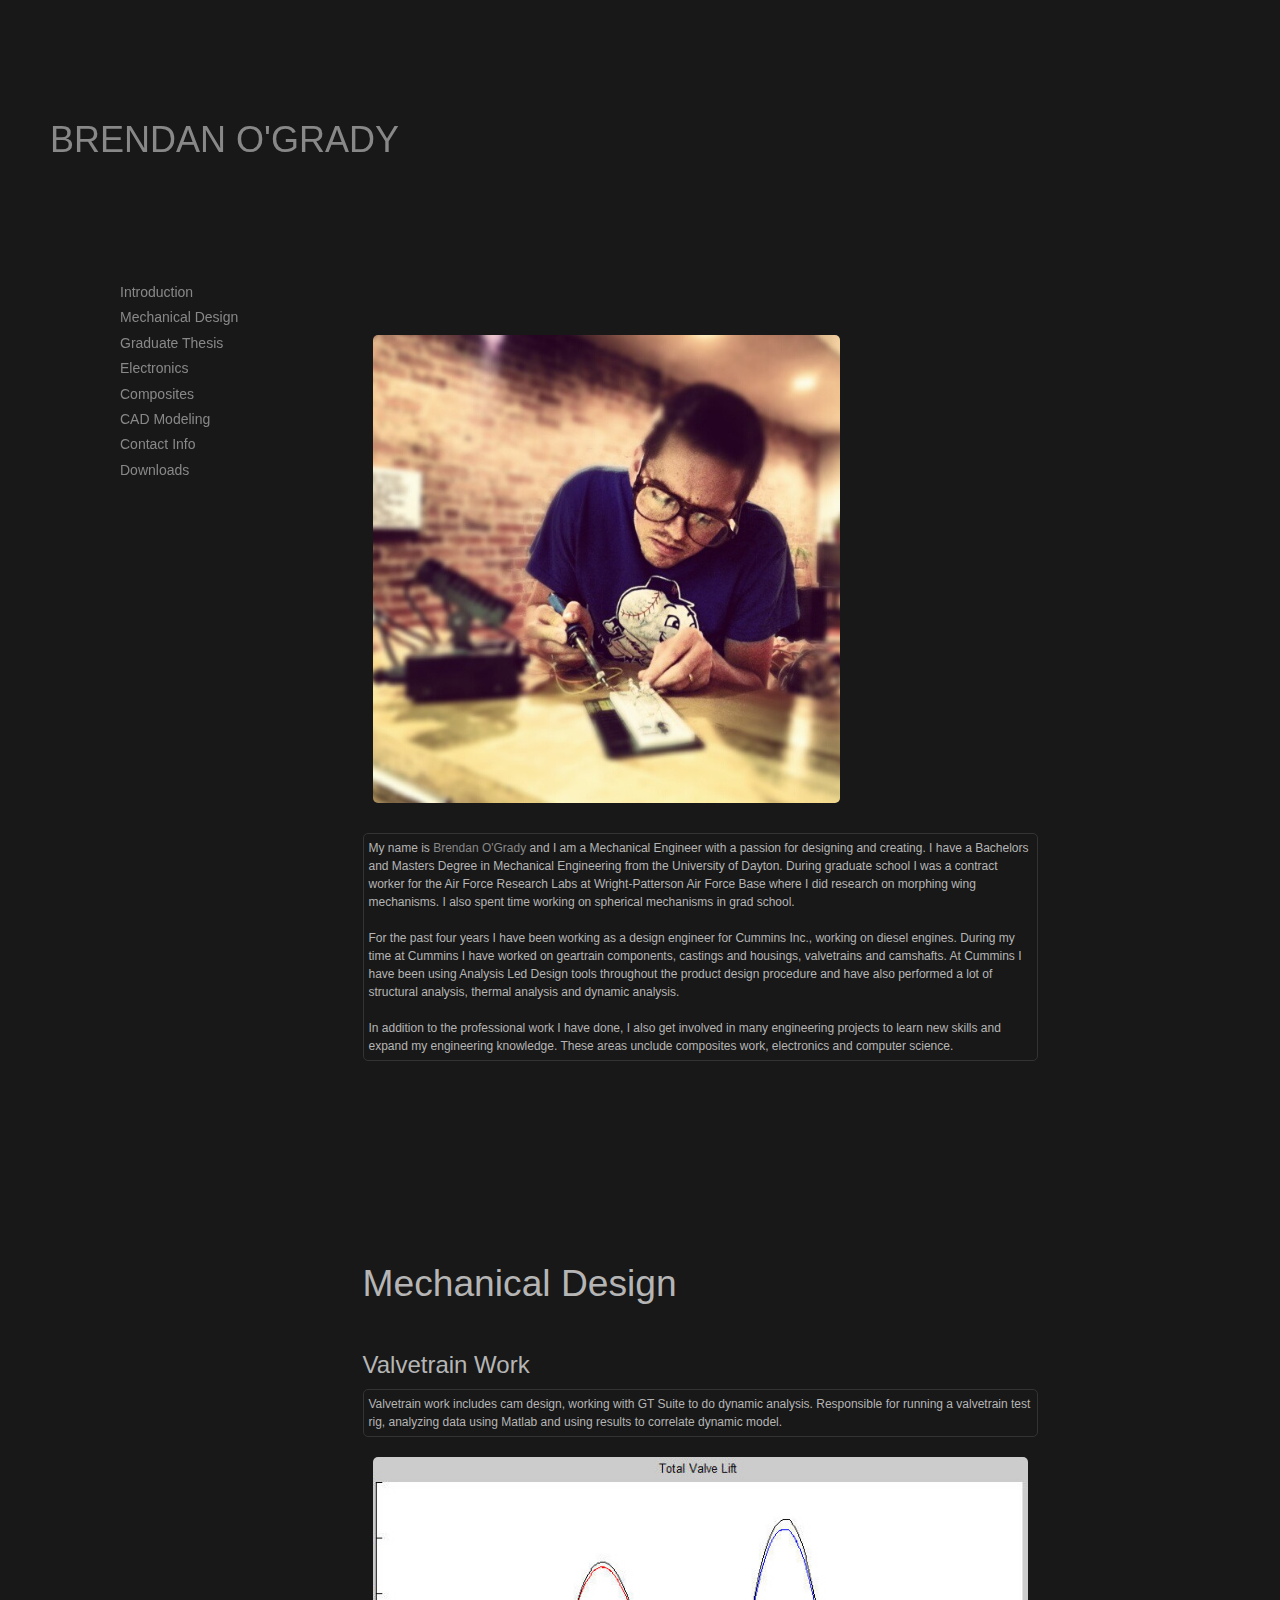
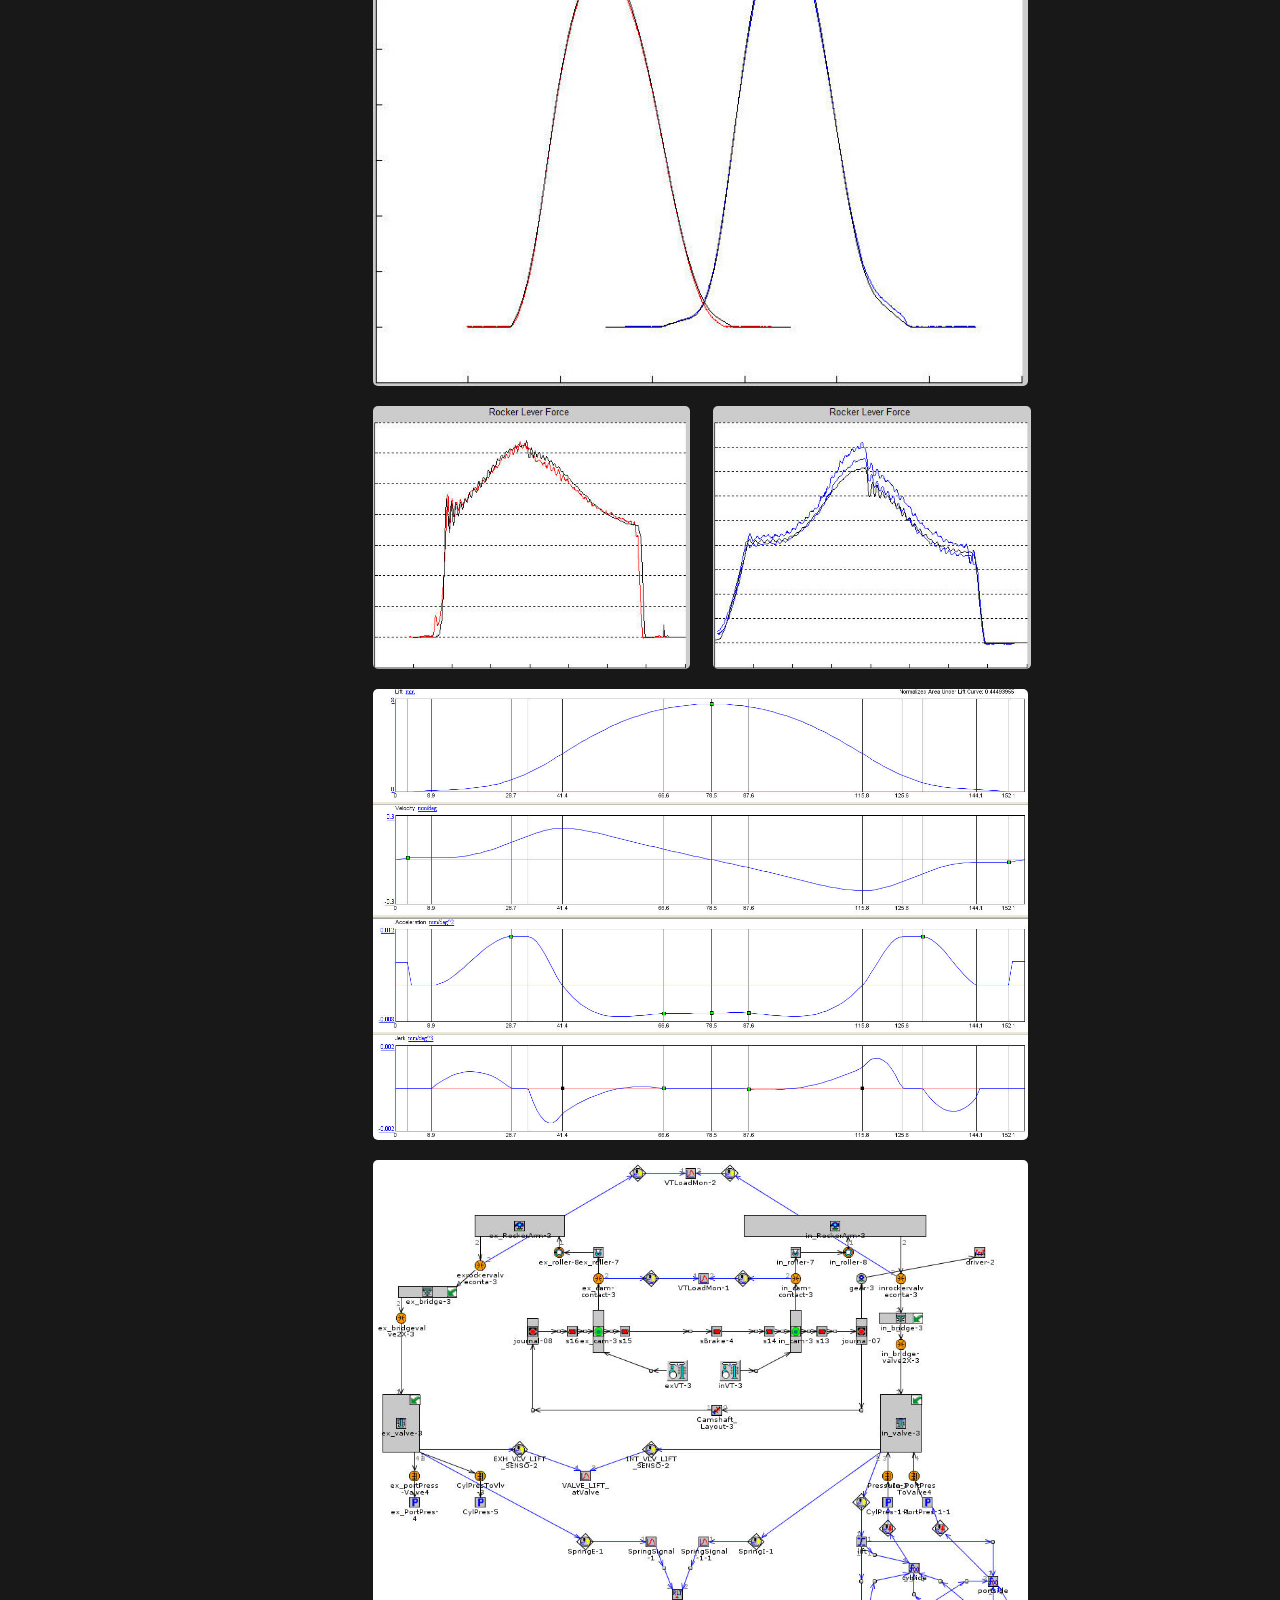
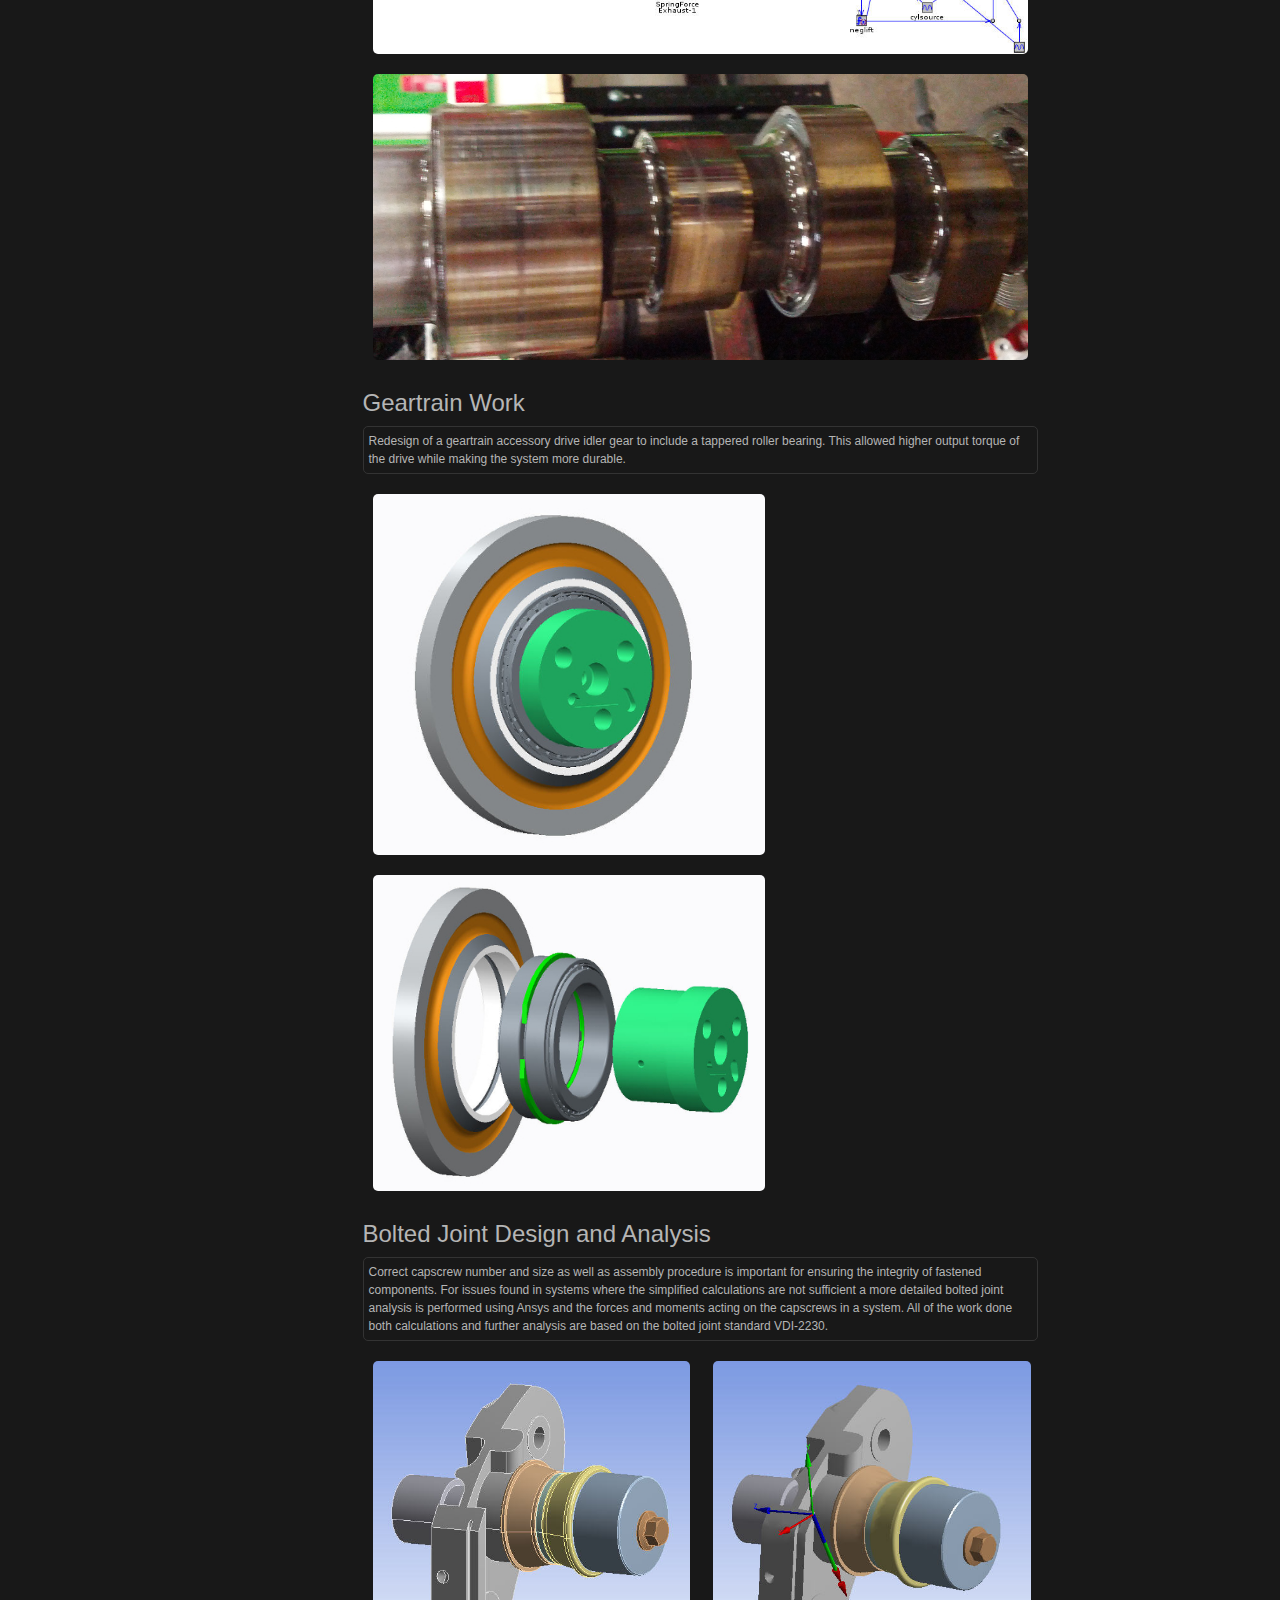
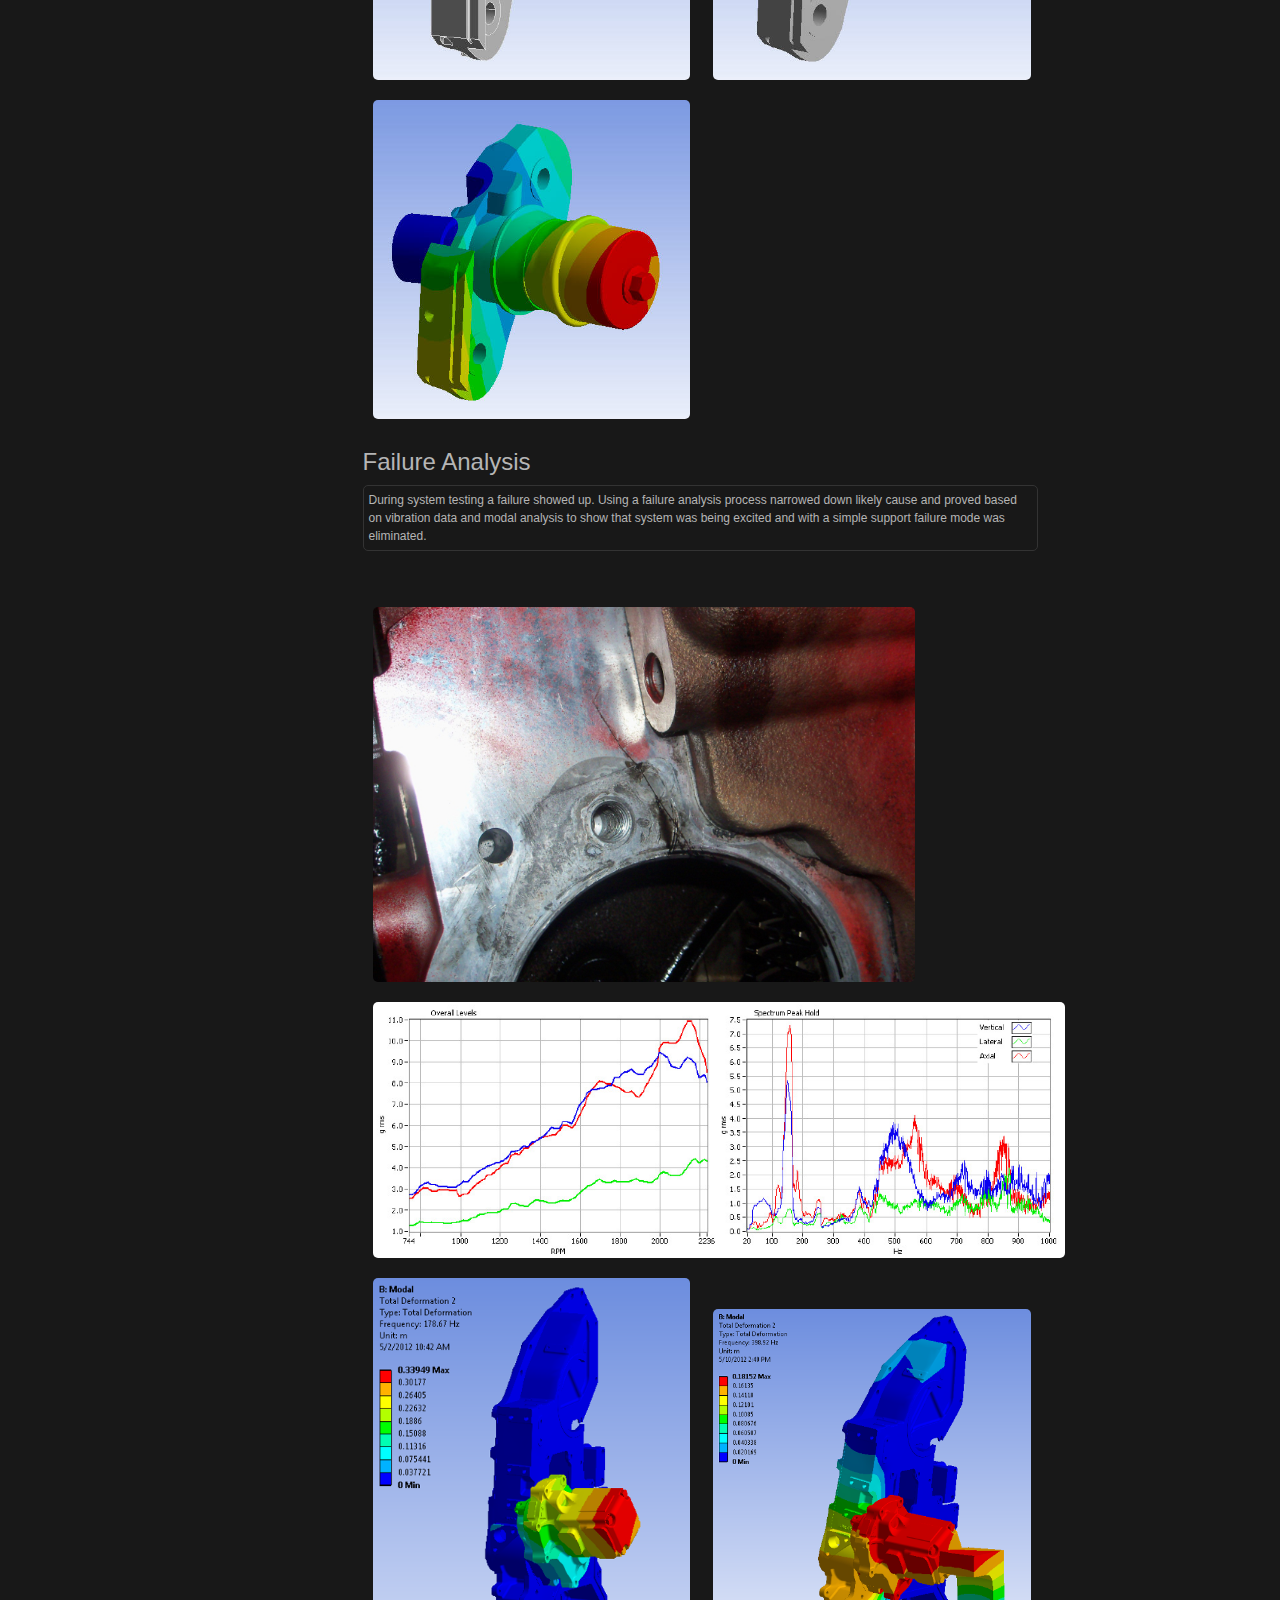
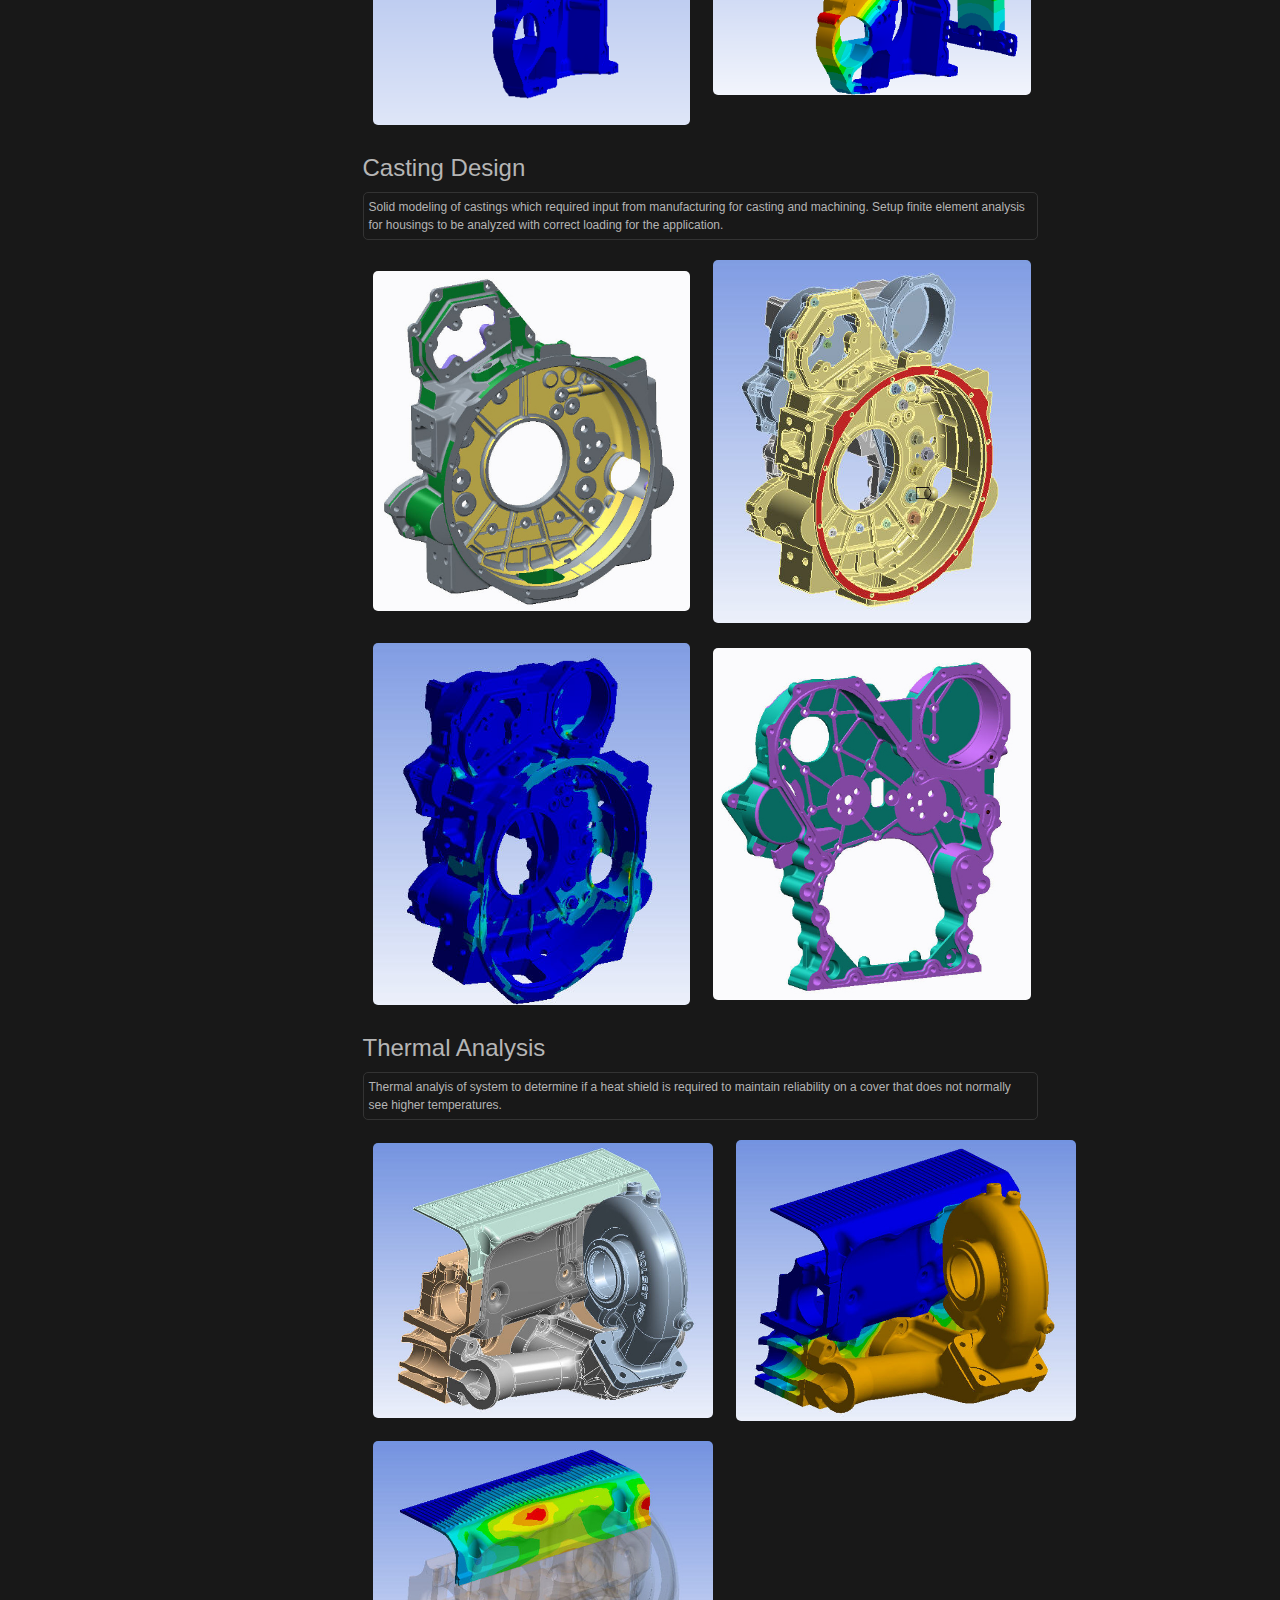
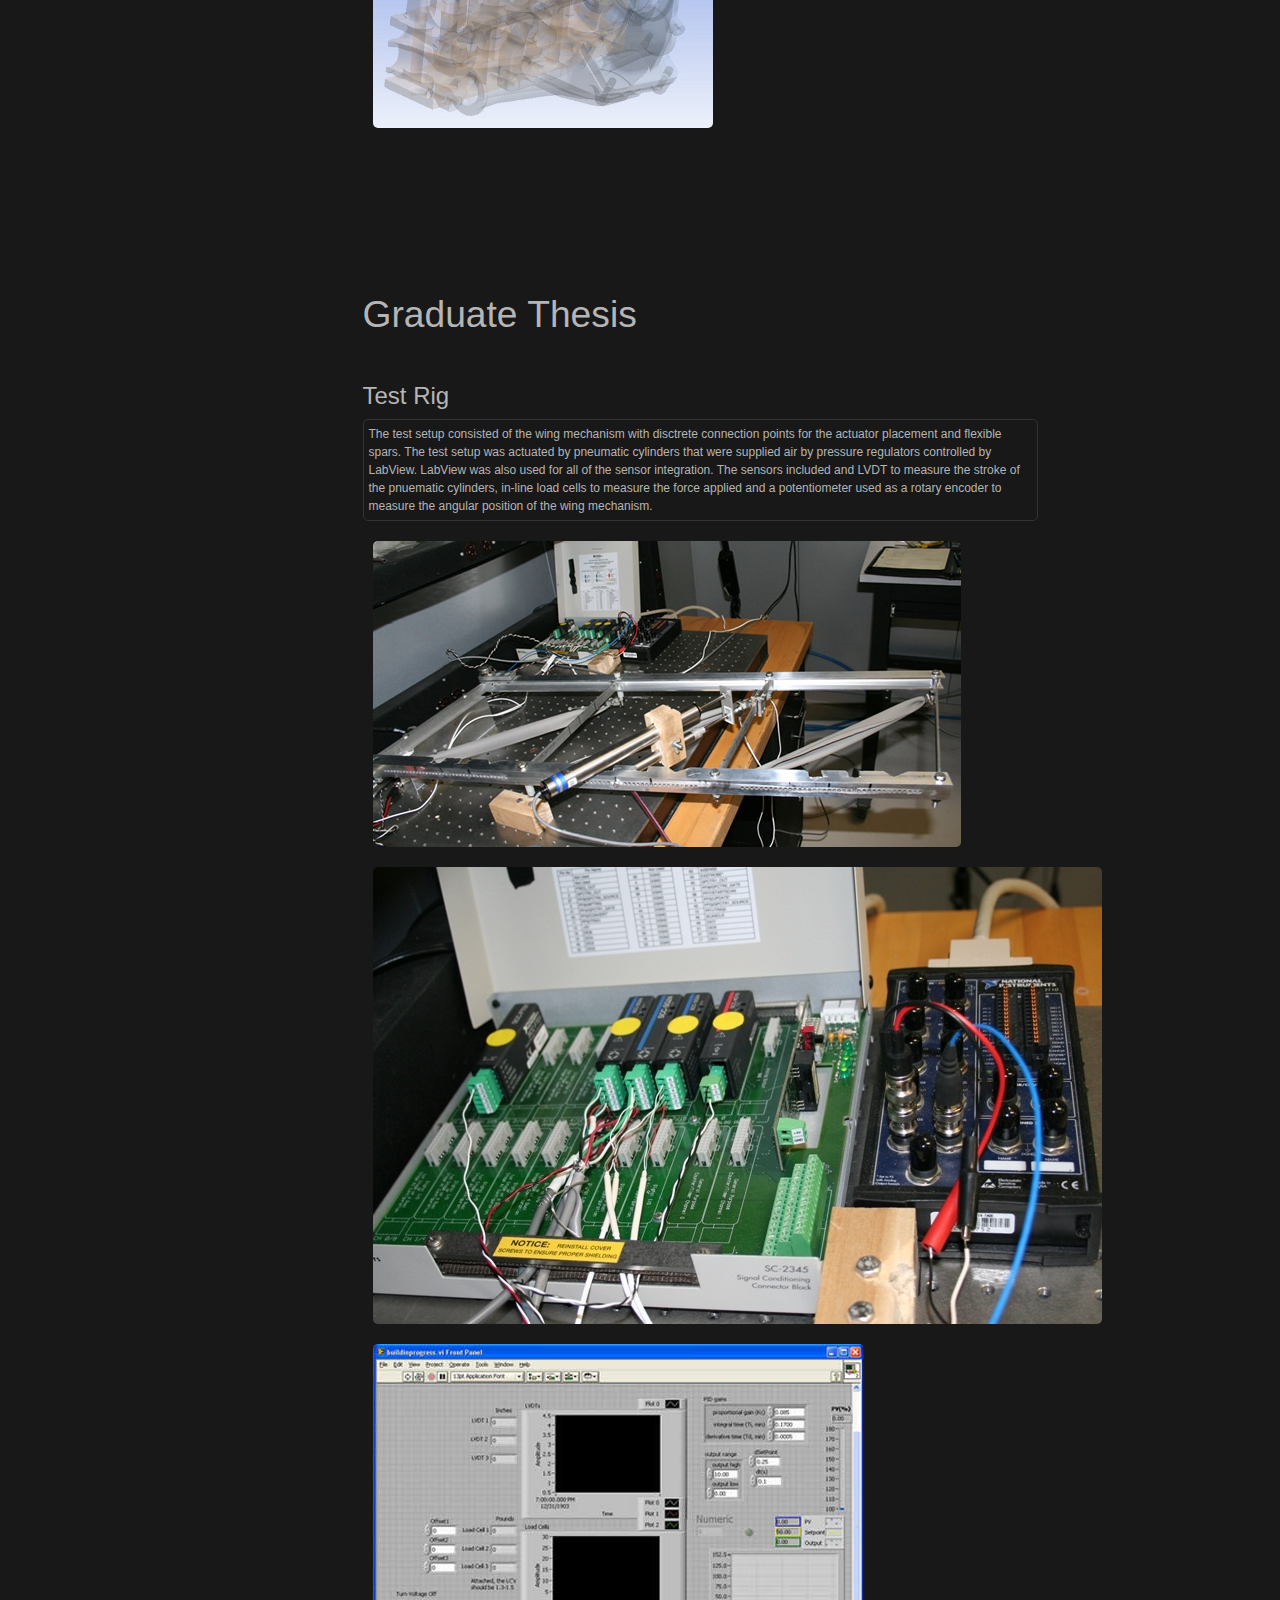
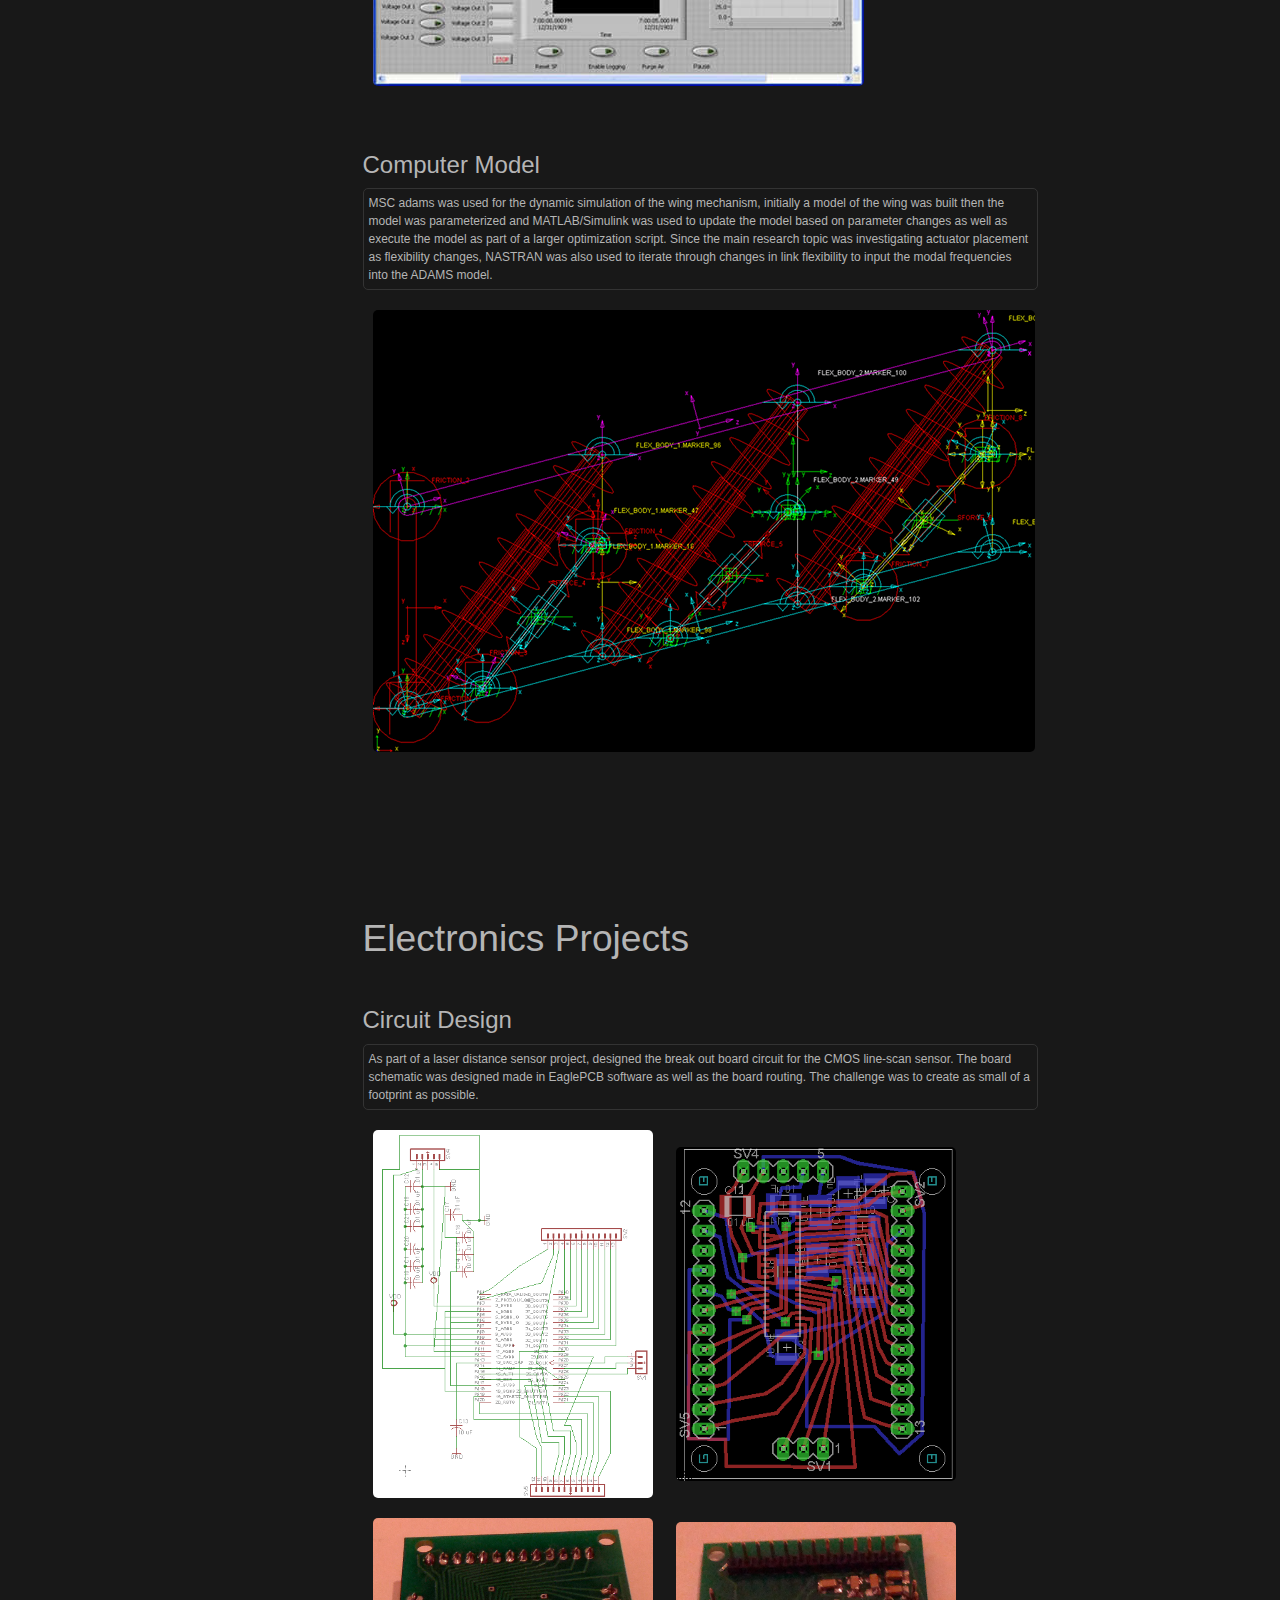
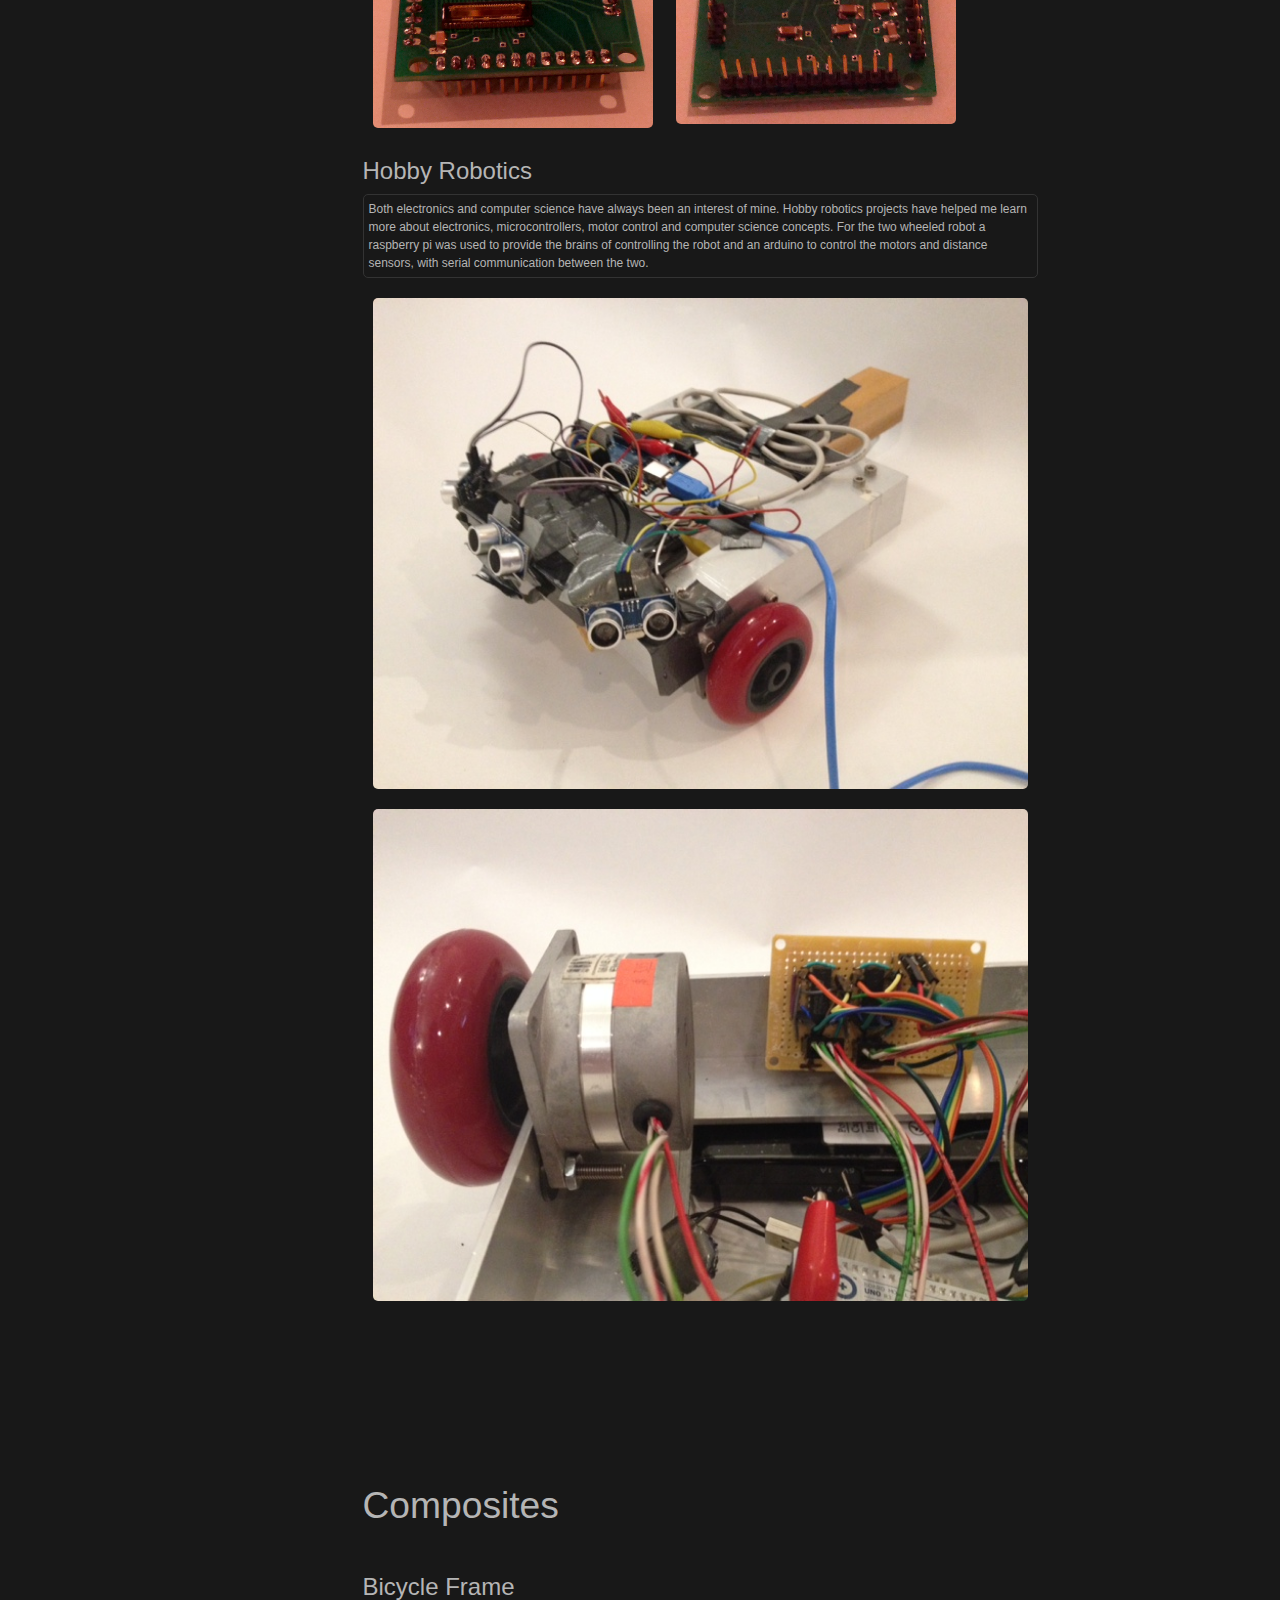
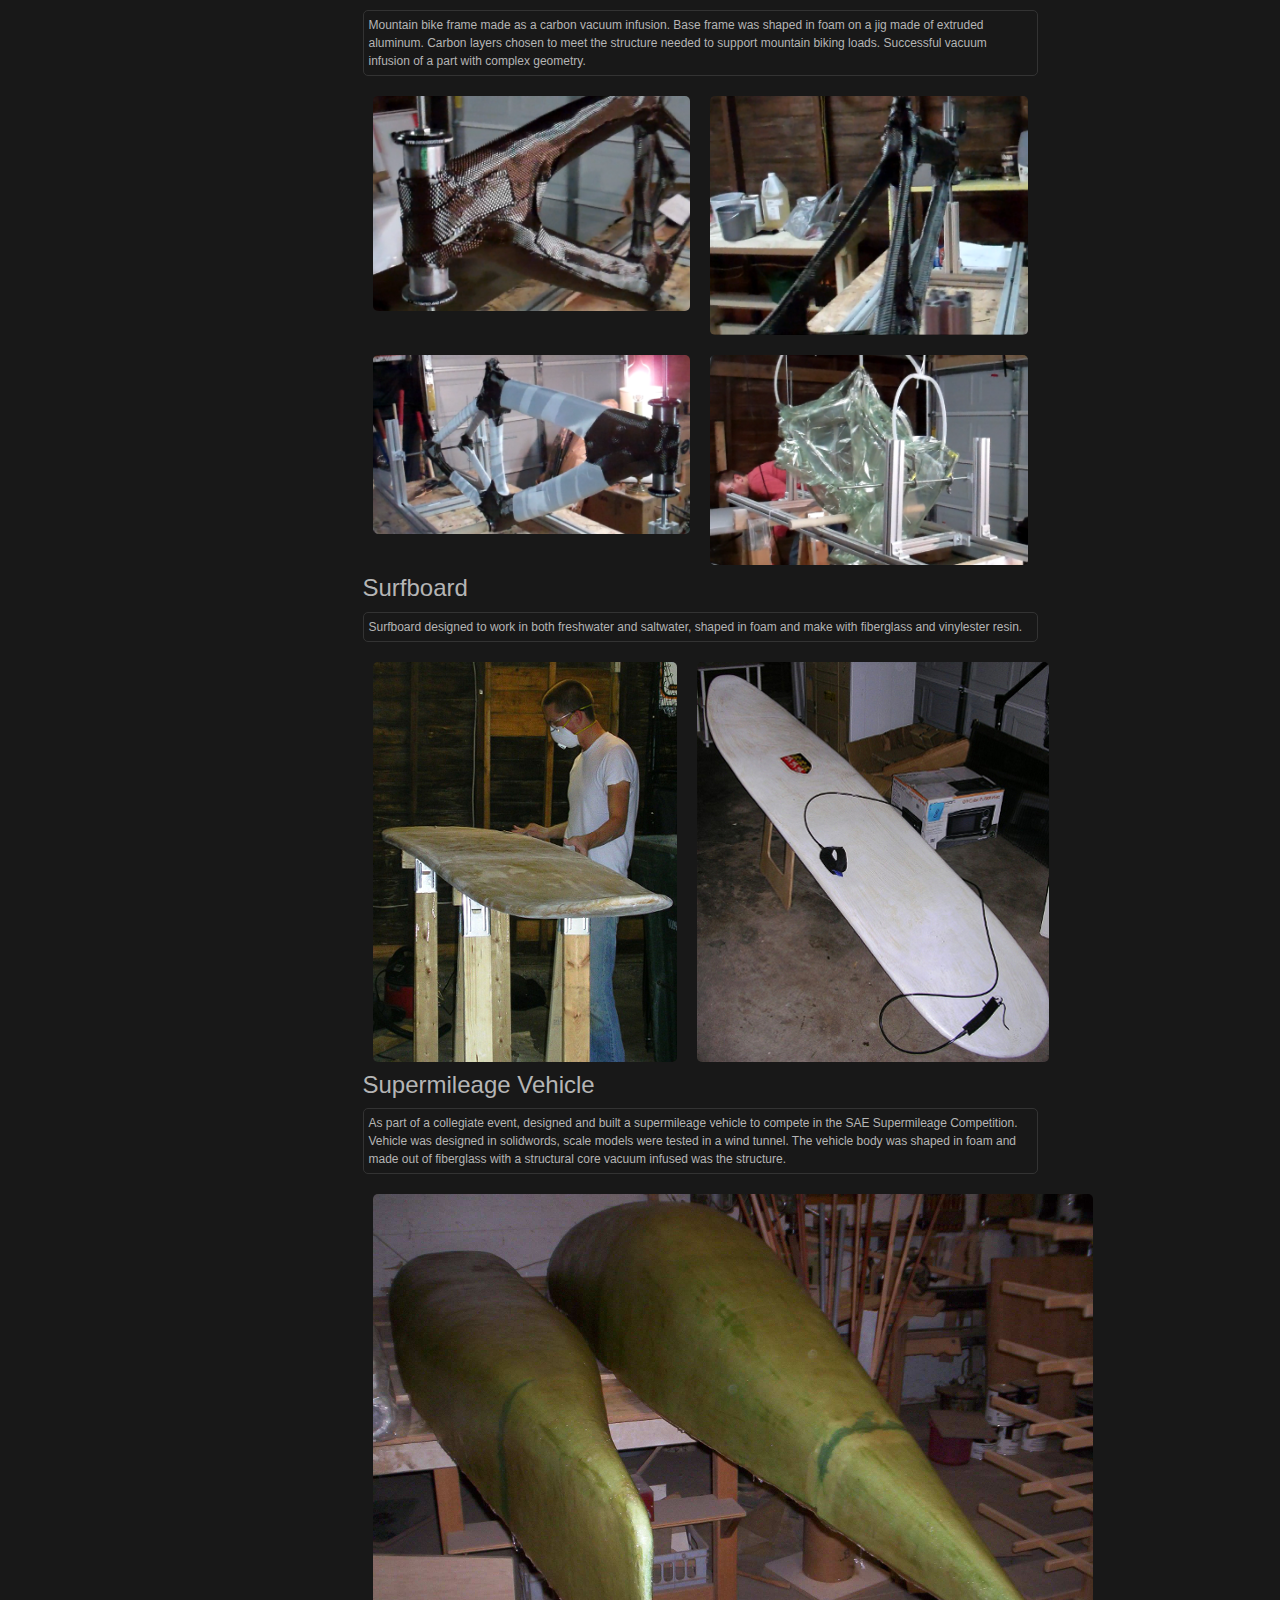
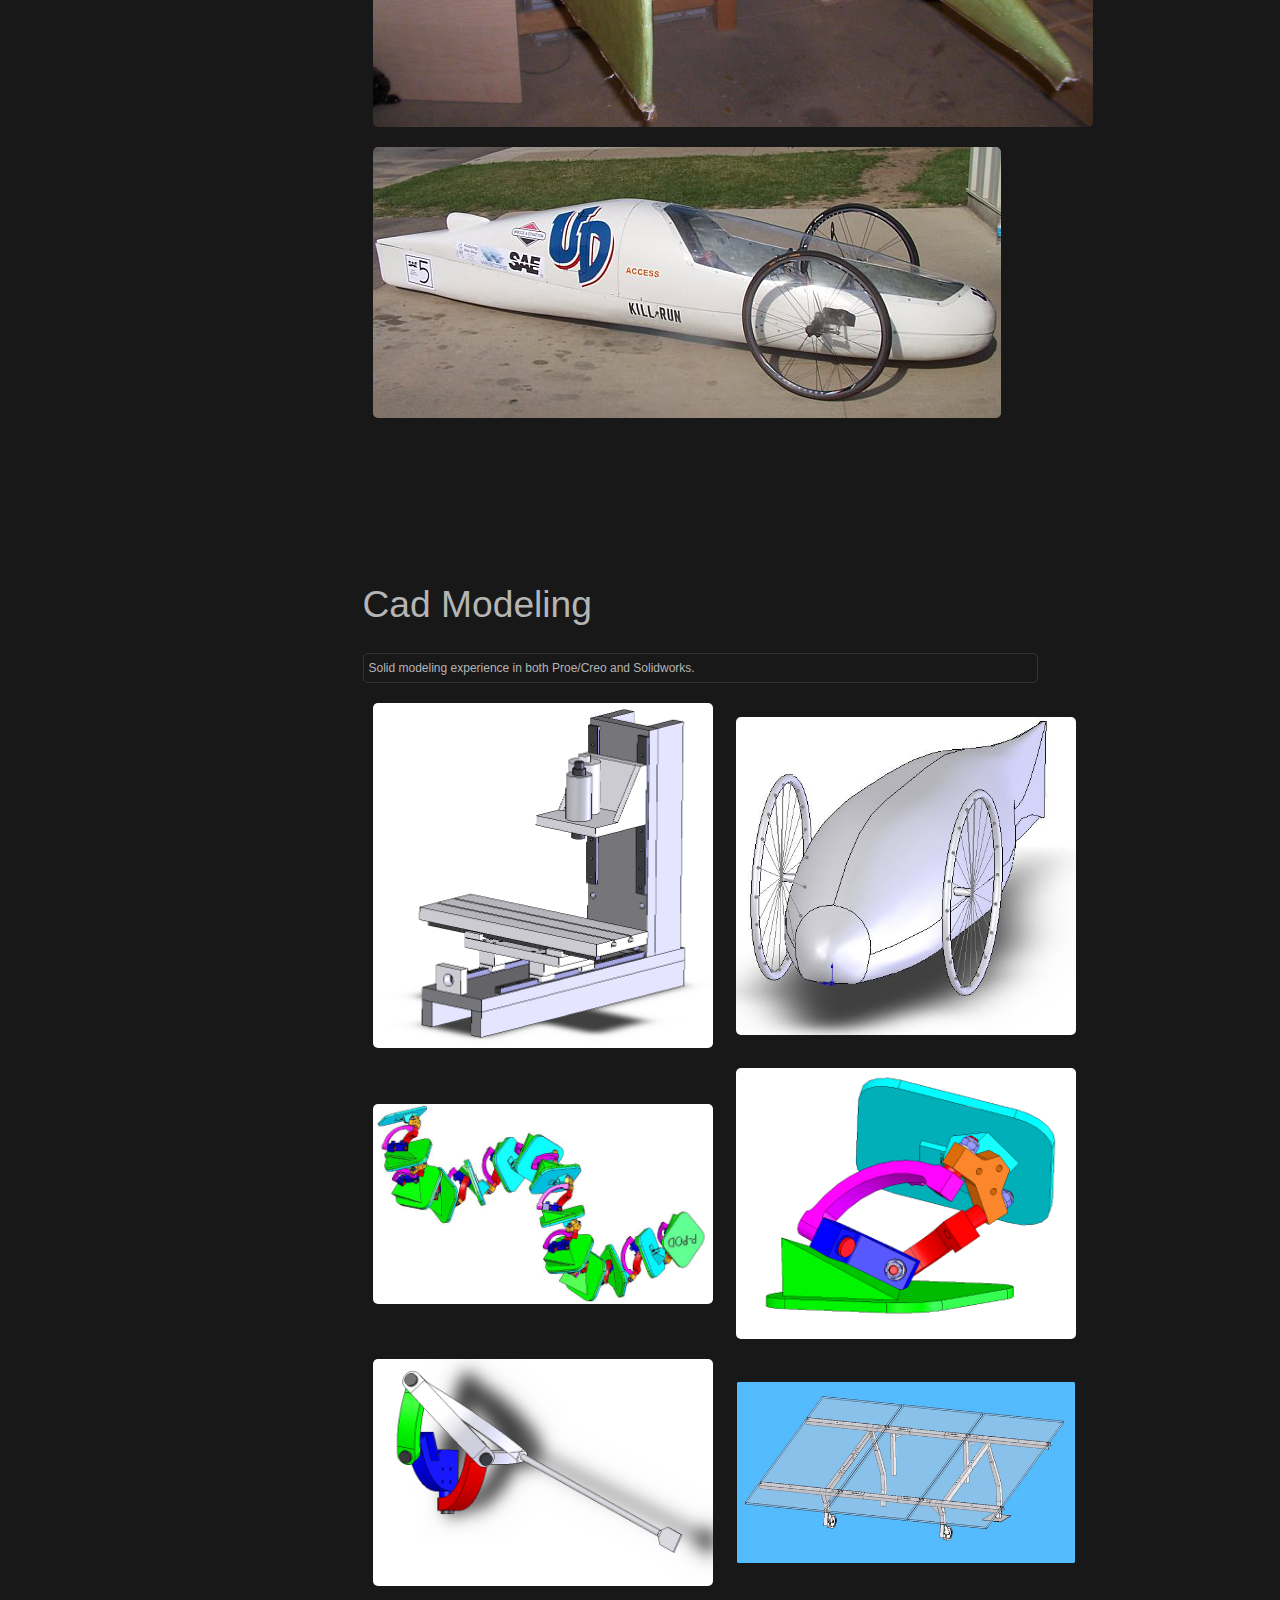
<file: index.html>
<!DOCTYPE html>
<html lang="en">
  <head>
    <meta charset="utf-8">
    <meta http-equiv="X-UA-Compatible" content="IE=edge">
    <meta name="viewport" content="width=device-width, initial-scale=1">
    <title>Brendan J. O'Grady</title>

    <!-- Bootstrap -->
    <link href="css/bootstrap.min.css" rel="stylesheet">
    <link href="css/portfolio1.css" rel="stylesheet">

    <!-- HTML5 Shim and Respond.js IE8 support of HTML5 elements and media queries -->
    <!-- WARNING: Respond.js doesn't work if you view the page via file:// -->
    <!--[if lt IE 9]>
      <script src="https://oss.maxcdn.com/libs/html5shiv/3.7.0/html5shiv.js"></script>
      <script src="https://oss.maxcdn.com/libs/respond.js/1.4.2/respond.min.js"></script>
    <![endif]-->
  </head>
  <body>
    

    <!-- jQuery (necessary for Bootstrap's JavaScript plugins) -->
    <script src="https://ajax.googleapis.com/ajax/libs/jquery/1.11.0/jquery.min.js"></script>
    <!-- Include all compiled plugins (below), or include individual files as needed -->
    <script src="js/bootstrap.min.js"></script>
      
      <div id="header-cont" class="row top-spacing">
      
      <div id="headername" class="affix">
            <h1 id="logo"><a href="#index">BRENDAN O'GRADY</a></h1>
          
          
          </div>
          </div>
      
<div class="container">
    
    
        
    <div class="row">
      
	    <div class="col-md-3" id="nav-bar">
            
            <div class="affix">
            <!-- <h1 id="logo">BRENDAN O'GRADY</h1> -->
            
	        <ul class="nav">
                
	            <li><h5><a href="#intro">Introduction </a></h5></li>
                <li><h5><a href="#mechDe">Mechanical Design</a></h5></li>
                <li><h5><a href="#thesis">Graduate Thesis</a></h5></li>
                <li><h5><a href="#electronics">Electronics</a></h5></li>
                <li><h5><a href="#composites">Composites</a></h5></li>
                <li><h5><a href="#cadmodels">CAD Modeling</a></h5></li>
	            <li><h5><a href="#contact">Contact Info</a></h5></li>
                <li><h5><a href="#downloads">Downloads</a></h5></li>
            </ul>
	    </div>
            </div>
	    <div class="col-md-8" id="main-bar">
            <a name="index"></a>
            
	        <img id="pic1" src="pics2/brendan1.jpg">
            
      <p class="detail">My name is <a href="http://www.ogradybj.com/files/BrendanOGrady.pdf">Brendan O'Grady</a> and I am a Mechanical Engineer with a passion for designing and creating. I have a Bachelors and Masters Degree in Mechanical Engineering from the University of Dayton. During graduate school I was a contract worker for the Air Force Research Labs at Wright-Patterson Air Force Base where I did research on morphing wing mechanisms. I also spent time working on spherical mechanisms in grad school. <br><br>
            For the past four years I have been working as a design engineer for Cummins Inc., working on diesel engines. During my time at Cummins I have worked on geartrain components, castings and housings, valvetrains and camshafts. At Cummins I have been using Analysis Led Design tools throughout the product design procedure and have also performed a lot of structural analysis, thermal analysis and dynamic analysis.<br><br>
            In addition to the professional work I have done, I also get involved in many engineering projects to learn new skills and expand my engineering knowledge. These areas unclude composites work, electronics and computer science.
            </p>
<br><br>
            <a name="mechDe"></a>
            <p></p>
            
	       <br><br><br><br><br><br><br>

<h2>Mechanical Design</h2>
      <br>      
<h3></h3>
<p></p>


<h3>Valvetrain Work</h3>

<p class="detail">Valvetrain work includes cam design, working with GT Suite to do dynamic analysis. Responsible for running a valvetrain test rig, analyzing data using Matlab and using results to correlate dynamic model.</p>
            
            
            
<img  id="Vlift" src="pics2/Vlift2.jpg">
<img  id="RLpic" src="pics2/RLforce1_2.jpg">
<img  id="RLpic" src="pics2/RLforce2_2.jpg">
<img  id="Vlift" src="pics2/camDesign.jpg">
<img  id="Vlift" src="pics2/GTlayout.jpg">
<img  id="Vlift" src="pics2/cam.jpg">


<h3>Geartrain Work</h3>

<p class="detail">Redesign of a geartrain accessory drive idler gear to include a tappered roller bearing. This allowed higher output torque of the drive while making the system more durable. </p>

<img class="img-responsive" id="GRpic" src="pics2/gearcad.jpg">
<img class="img-responsive" id="GRpic" src="pics2/gearassmcad.jpg">





<h3>Bolted Joint Design and Analysis</h3>

<p class="detail">Correct capscrew number and size as well as assembly procedure is important for ensuring the integrity of fastened components. For issues found in systems where the simplified calculations are not sufficient a more detailed bolted joint analysis is performed using Ansys and the forces and moments acting on the capscrews in a system. All of the work done both calculations and further analysis are based on the bolted joint standard VDI-2230.</p>

<img  id="BJpic" src="pics2/bjansys5.jpg">
<img  id="BJpic" src="pics2/bjansys2.jpg">
<img  id="BJpic" src="pics2/bjansys4.jpg">








<h3>Failure Analysis</h3>

<p class="detail">During system testing a failure showed up. Using a failure analysis process narrowed down likely cause and proved based on vibration data and modal analysis to show that system was being excited and with a simple support failure mode was eliminated.</p>
<br><br>
           
<img  id="ghpic" src="pics2/ghcrackpic.jpg">
<!--
<p>In the example shown the system being tested was a geartrain accessory drive with a hydraulic pump attached directly to the housing. The mass of the pump puts a bending moment on the gear housing and also changes the natural frequency of the system. The physics based approach to root cause investigation starts by defining the problem and splitting up the cause with the system having higher loading than it was designed for, or having insufficient strength. In this case the latter item leads you to investigate the material properties of the failed component as well as look at the crack initiation and propogation. Then investigating if the system was loaded higher than what it was designed for leads into looking. It was found that the natural frequency of the pump system was excited by engine firing. The analysis correlated well with actual vibration test data.</p>
     -->       
<img  id="datapic" src="pics2/ghcrackdata.png">
<img  id="crackpic" src="pics2/ghcrackansys.png">
<img  id="crackpic" src="pics2/ghcracksol.png">
            


<h3>Casting Design</h3>

<p class="detail">Solid modeling of castings which required input from manufacturing for casting and machining. Setup finite element analysis for housings to be analyzed with correct loading for the application.</p>

<img  id="castpic" src="pics2/fwhcad.jpg">
<img  id="castpic" src="pics2/fwhansys.jpg">
<img  id="castpic" src="pics2/fwhansys1.jpg">
<img  id="castpic" src="pics2/ghcad.jpg">
            




<h3>Thermal Analysis</h3>

<p class="detail">Thermal analyis of system to determine if a heat shield is required to maintain reliability on a cover that does not normally see higher temperatures. </p>

<img  id="HSpic" src="pics2/hsthermansys.jpg">
<img  id="HSpic" src="pics2/hsthermansys3.jpg">
<img  id="HSpic" src="pics2/hsthermansys2.jpg">
            
            
<a name="thesis"></a>
<p></p>
<br><br><br><br><br><br><br>

            
<h2>Graduate Thesis</h2>
<!--
<h3>Thesis Summary</h3>

<p>During graduate school my thesis work consisted of morphin wing mechanisms research. The model used was a simplified morphing wing mechanism that allows the swing angle and the chord length to be adjusted. As the wing is continually made lighter and lighter the assumption is that the flexibility of the system will increase. The research aimed to investigate the optimal actuator placement with increased flexibility. Both a dynamic simulation modle and experimental test setup was used for the research. The test setup was designed in solidworks and built with LabView to control the test setup and integrate all fo the sensors. A DOE was run with the setup and the results used to calibrate the computer simulation model.</p>
-->


<br>
<h3>Test Rig</h3>

<p class="detail">The test setup consisted of the wing mechanism with disctrete connection points for the actuator placement and flexible spars. The test setup was actuated by pneumatic cylinders that were supplied air by pressure regulators controlled by LabView. LabView was also used for all of the sensor integration. The sensors included and LVDT to measure the stroke of the pnuematic cylinders, in-line load cells to measure the force applied and a potentiometer used as a rotary encoder to measure the angular position of the wing mechanism.</p>

            <img class="img-responsive" id="pic2" src="pics2/ThreeCellTestSetup.jpg">
            <img class="img-responsive" id="pic2" src="pics2/ThreeCellDAQ.jpg">
            <img class="img-responsive" id="pic2" src="pics2/ThreeCellScreen.jpg">
            <br><br>
            <h3>Computer Model</h3>

<p class="detail">MSC adams was used for the dynamic simulation of the wing mechanism, initially a model of the wing was built then the model was parameterized and MATLAB/Simulink was used to update the model based on parameter changes as well as execute the model as part of a larger optimization script. Since the main research topic was investigating actuator placement as flexibility changes, NASTRAN was also used to iterate through changes in link flexibility to input the modal frequencies into the ADAMS model.</p>

<img class="img-responsive" id="pic2" src="pics2/ThreeCellAdams.png">

            
<a name="electronics"></a>
<p></p>
            
<br><br><br><br><br><br><br>

<h2>Electronics Projects</h2>

<br>
<h3>Circuit Design</h3>

<p class="detail">As part of a laser distance sensor project, designed the break out board circuit for the CMOS line-scan sensor. The board schematic was designed made in EaglePCB software as well as the board routing. The challenge was to create as small of a footprint as possible.</p>

<img  id="LDSpic" src="pics2/cmosbb_shm.png">
<img  id="LDSpic" src="pics2/cmosbb_trace.png">
<img  id="LDSpic" src="pics2/LDS_board1.jpg">
<img  id="LDSpic" src="pics2/LDS_board2.jpg">



<!--<img class="img-responsive" id="pic2" src="pics/acservodrive.jpg">-->





            <h3>Hobby Robotics</h3>
           <p class="detail">Both electronics and computer science have always been an interest of mine. Hobby robotics projects have helped me learn more about electronics, microcontrollers, motor control and computer science concepts. For the two wheeled robot a raspberry pi was used to provide the brains of controlling the robot and an arduino to control the motors and distance sensors, with serial communication between the two.</p>

            <img  id="Vlift" src="pics2/rpic1.JPG">
            <img  id="Vlift" src="pics2/rpic2.JPG">


            
            
<a name="composites"></a>
<p></p>

<br><br><br><br><br><br><br><br>

<h2>Composites</h2>
<br>
<h3>Bicycle Frame</h3>
<p class="detail">Mountain bike frame made as a carbon vacuum infusion. Base frame was shaped in foam on a jig made of extruded aluminum. Carbon layers chosen to meet the structure needed to support mountain biking loads. Successful vacuum infusion of a part with complex geometry.</p>
<img class="img-responsive" id="Vpic2" src="pics2/compbike1.png">
<img class="img-responsive" id="Vpic2" src="pics2/compbike2.png">
<img class="img-responsive" id="Vpic2" src="pics2/compbike3.png">

<img class="img-responsive" id="Vpic2" src="pics2/compbike5.png">

<br><br>
<h3>Surfboard</h3>
            <p class="detail">Surfboard designed to work in both freshwater and saltwater, shaped in foam and make with fiberglass and vinylester resin.</p>
<img class="img-responsive" id="Spic2" src="pics2/surfboardbuild.jpg">
<img class="img-responsive" id="Spic2" src="pics2/surfboard.jpg">

            
            <h3>Supermileage Vehicle</h3>
            <p class="detail">As part of a collegiate event, designed and built a supermileage vehicle to compete in the SAE Supermileage Competition. Vehicle was designed in solidwords, scale models were tested in a wind tunnel. The vehicle body was shaped in foam and made out of fiberglass with a structural core vacuum infused was the structure.</p>
<img class="img-responsive" id="pic2" src="pics2/compositecar.jpg">
<img class="img-responsive" id="pic2" src="pics2/SMV.jpg">


<a name="cadmodels"></a>
<p></p>

<br><br><br><br><br><br><br>
            
            
<h2>Cad Modeling</h2>
            <br>
<p class="detail">Solid modeling experience in both Proe/Creo and Solidworks.</p>  
<img id="halfpic" src="pics2/cncmill.png">
<img id="halfpic" src="pics2/smvmodel.jpg">
<img id="halfpic" src="pics2/snakeppod.jpg">

<img id="halfpic" src="pics2/PPod.png">

<img id="halfpic" src="pics2/Rowbot.png">
<img id="halfpic" src="pics2/solar1.png">
<img id="halfpic" src="pics2/solar3.png">
<img id="halfpic" src="pics2/finaldesignback.gif">
<img id="halfpic" src="pics2/Spindle.jpg">
<img id="halfpic" src="pics2/JackParts_1.png">
<img id="halfpic" src="pics2/JackParts_2.png">
<img  src="pics2/breathervalve.jpg">


<img id="elpump" src="pics2/Elec_pump2.png">
<img id="elpump" src="pics2/Elec_pump1.png">
<img id="elpump" src="pics2/Elec_pump3.png">
            

<img  src="pics2/FireplaceBlowerGrate.JPG">
<img id="halfpic" src="pics2/Gasifer.JPG">
<img id="halfpic" src="pics2/gearassmcad.jpg">
<img id="castpic" src="pics2/LPbase_casting.png">
<img id="castpic" src="pics2/LPbase_machining.png">





<a name="contact"></a>
<p></p>

<br><br><br><br><br><br><br>

<h2>Contact Info</h2>
            
<h4>Brendan O'Grady</h4>
<h4>Email: <a href="mailto:ogradybj@gmail.com">ogradybj@gmail.com</a></h4>




<a name="downloads"></a>
<p></p>

<br><br><br><br><br><br><br>

<h2>Downloads</h2>
<h4><a href="http://www.ogradybj.com/files/BrendanOGrady.pdf">Brendan O'Grady Resume</a></h4>
<h4><a href="http://www.ogradybj.com/files/BrendanOGradyPortfolio2010.pdf">2010 Portfolio</a></h4>
            







            
         
            
            

	    </div>
    </div>
</div>
<div id="footer"></div>


      
      
  </body>
</html>
</file>
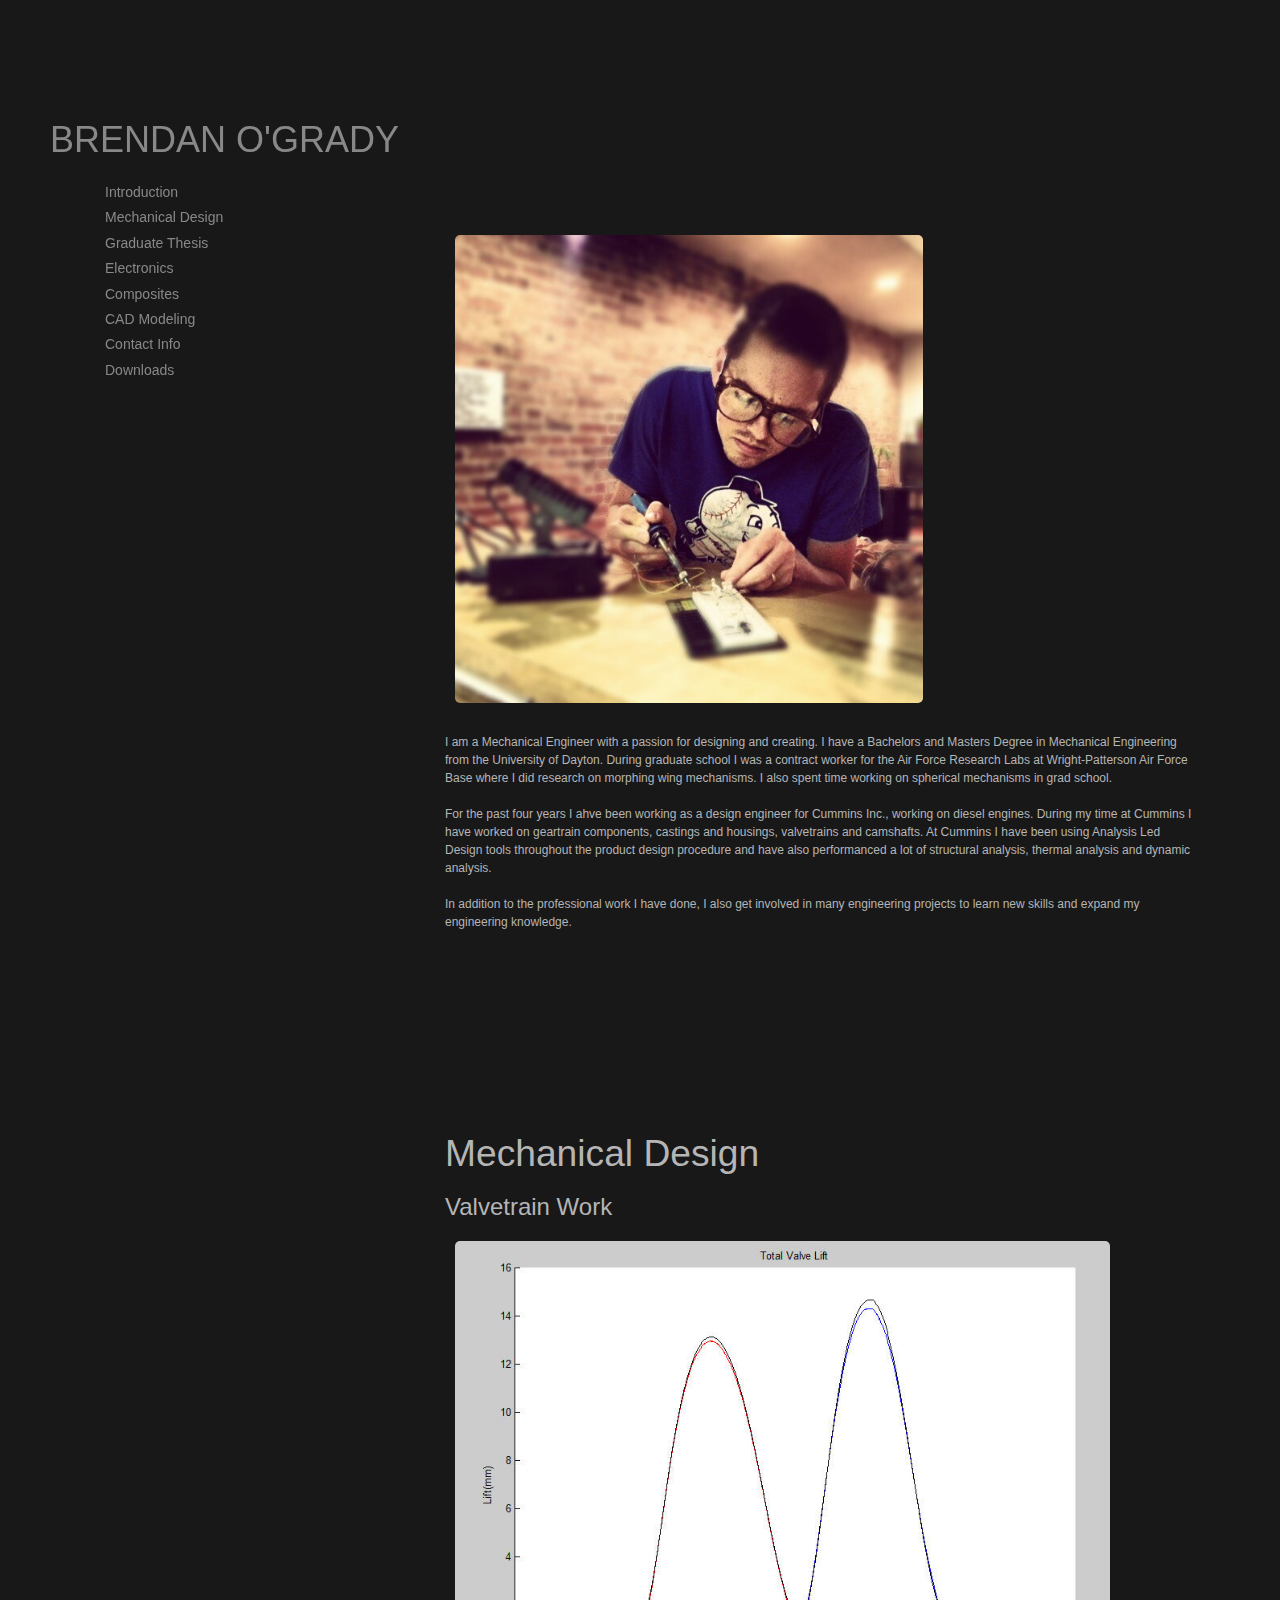
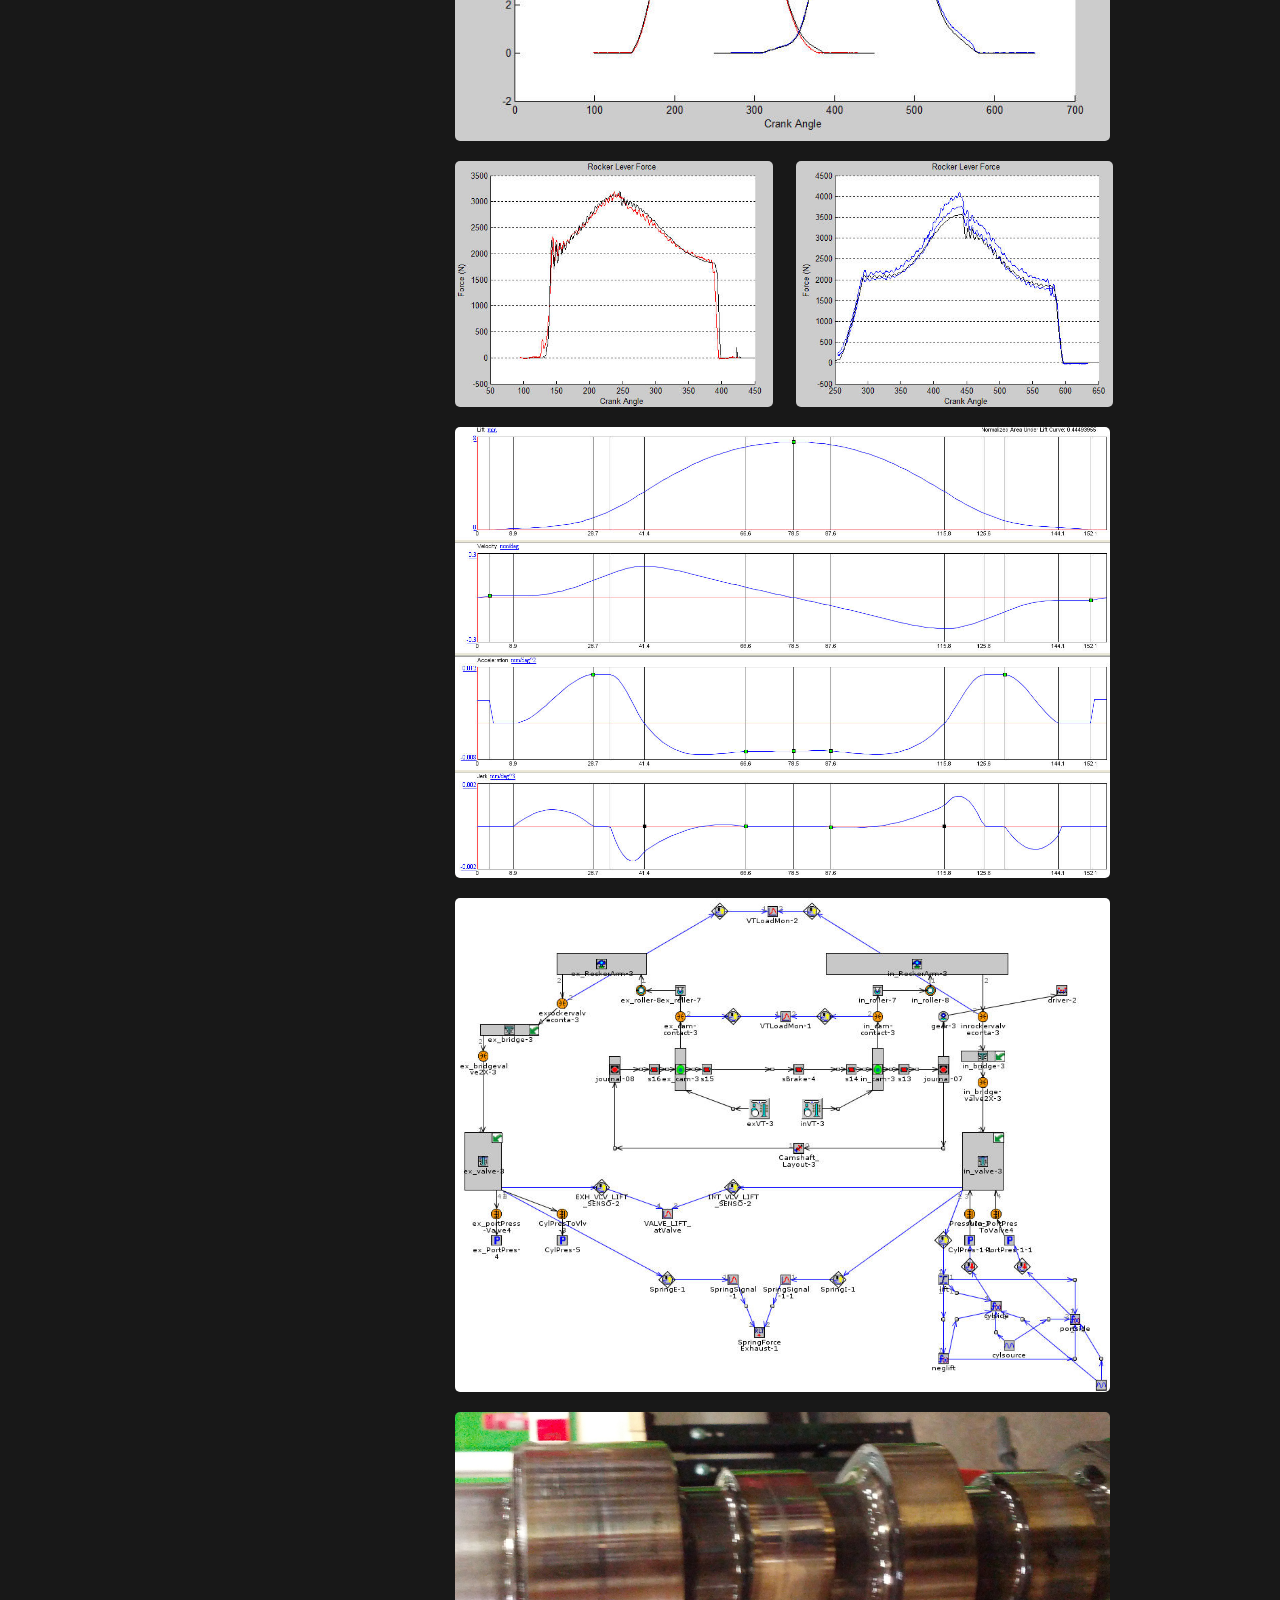
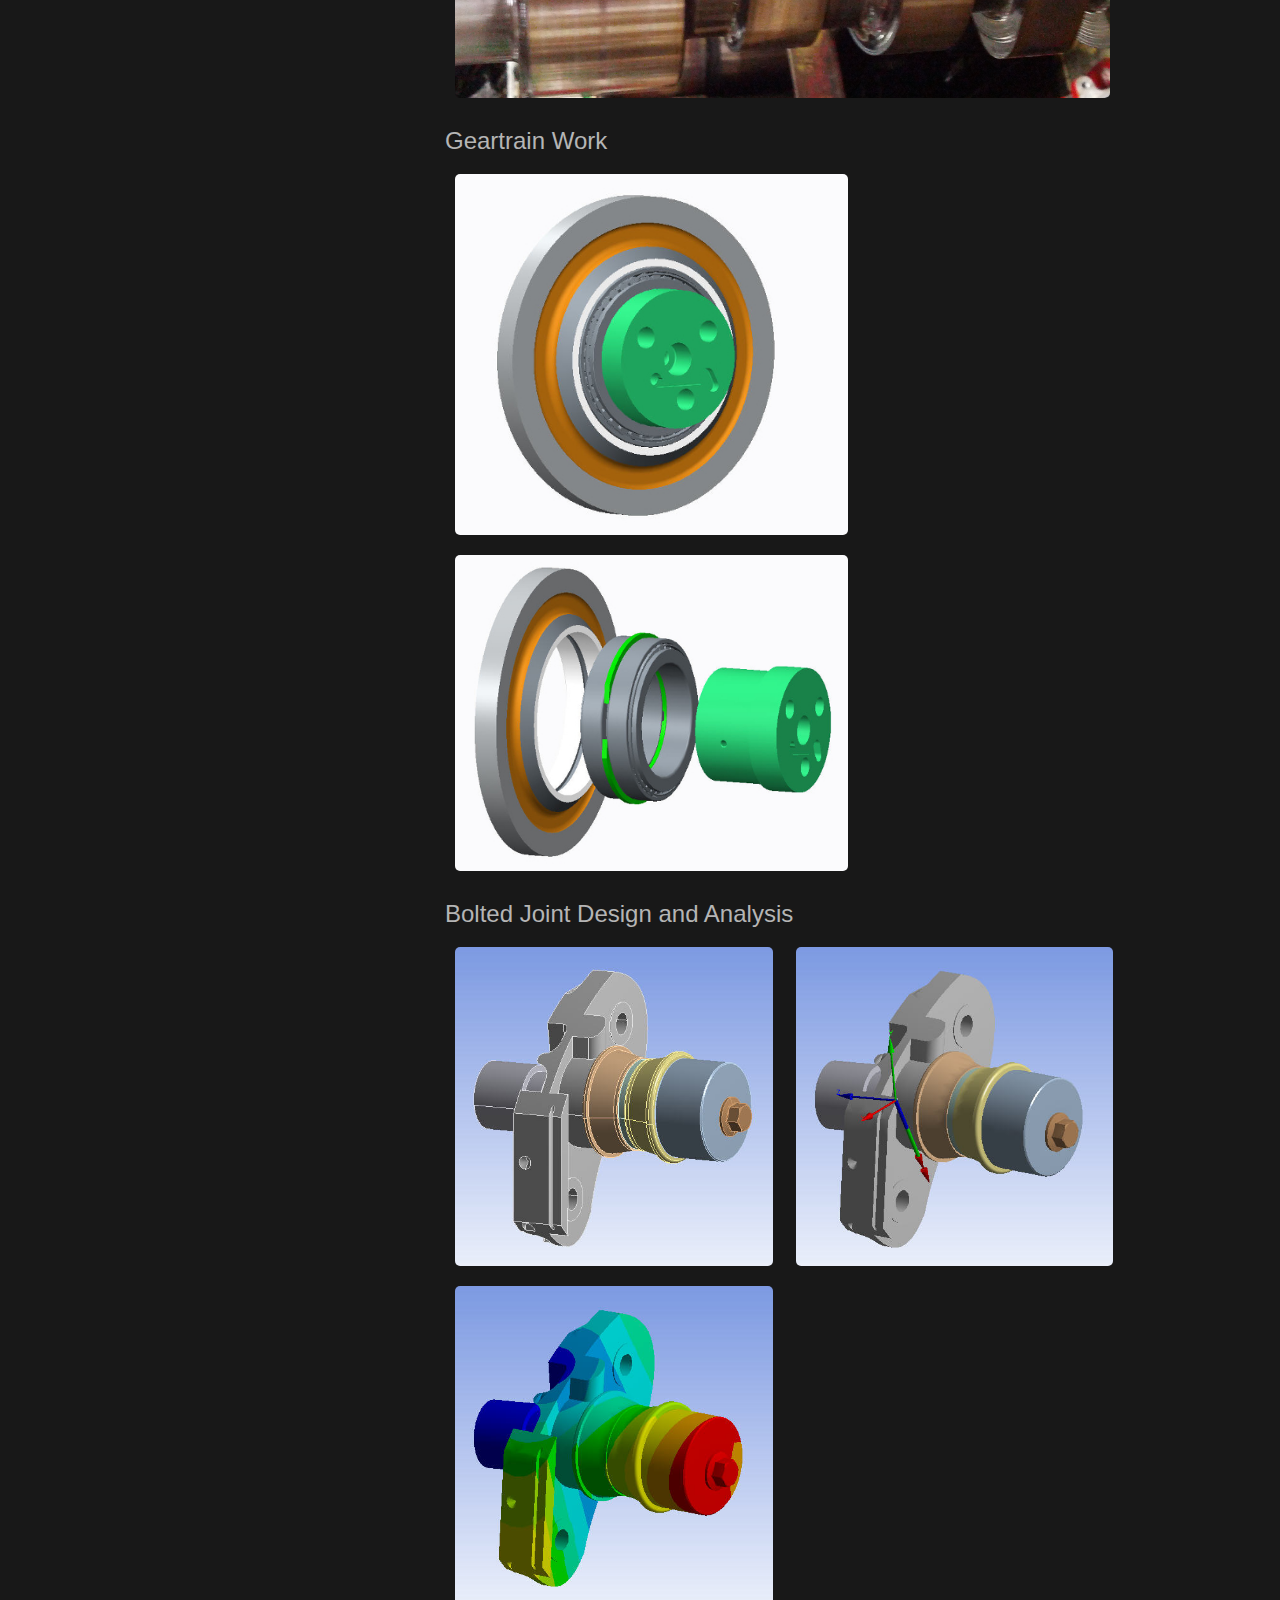
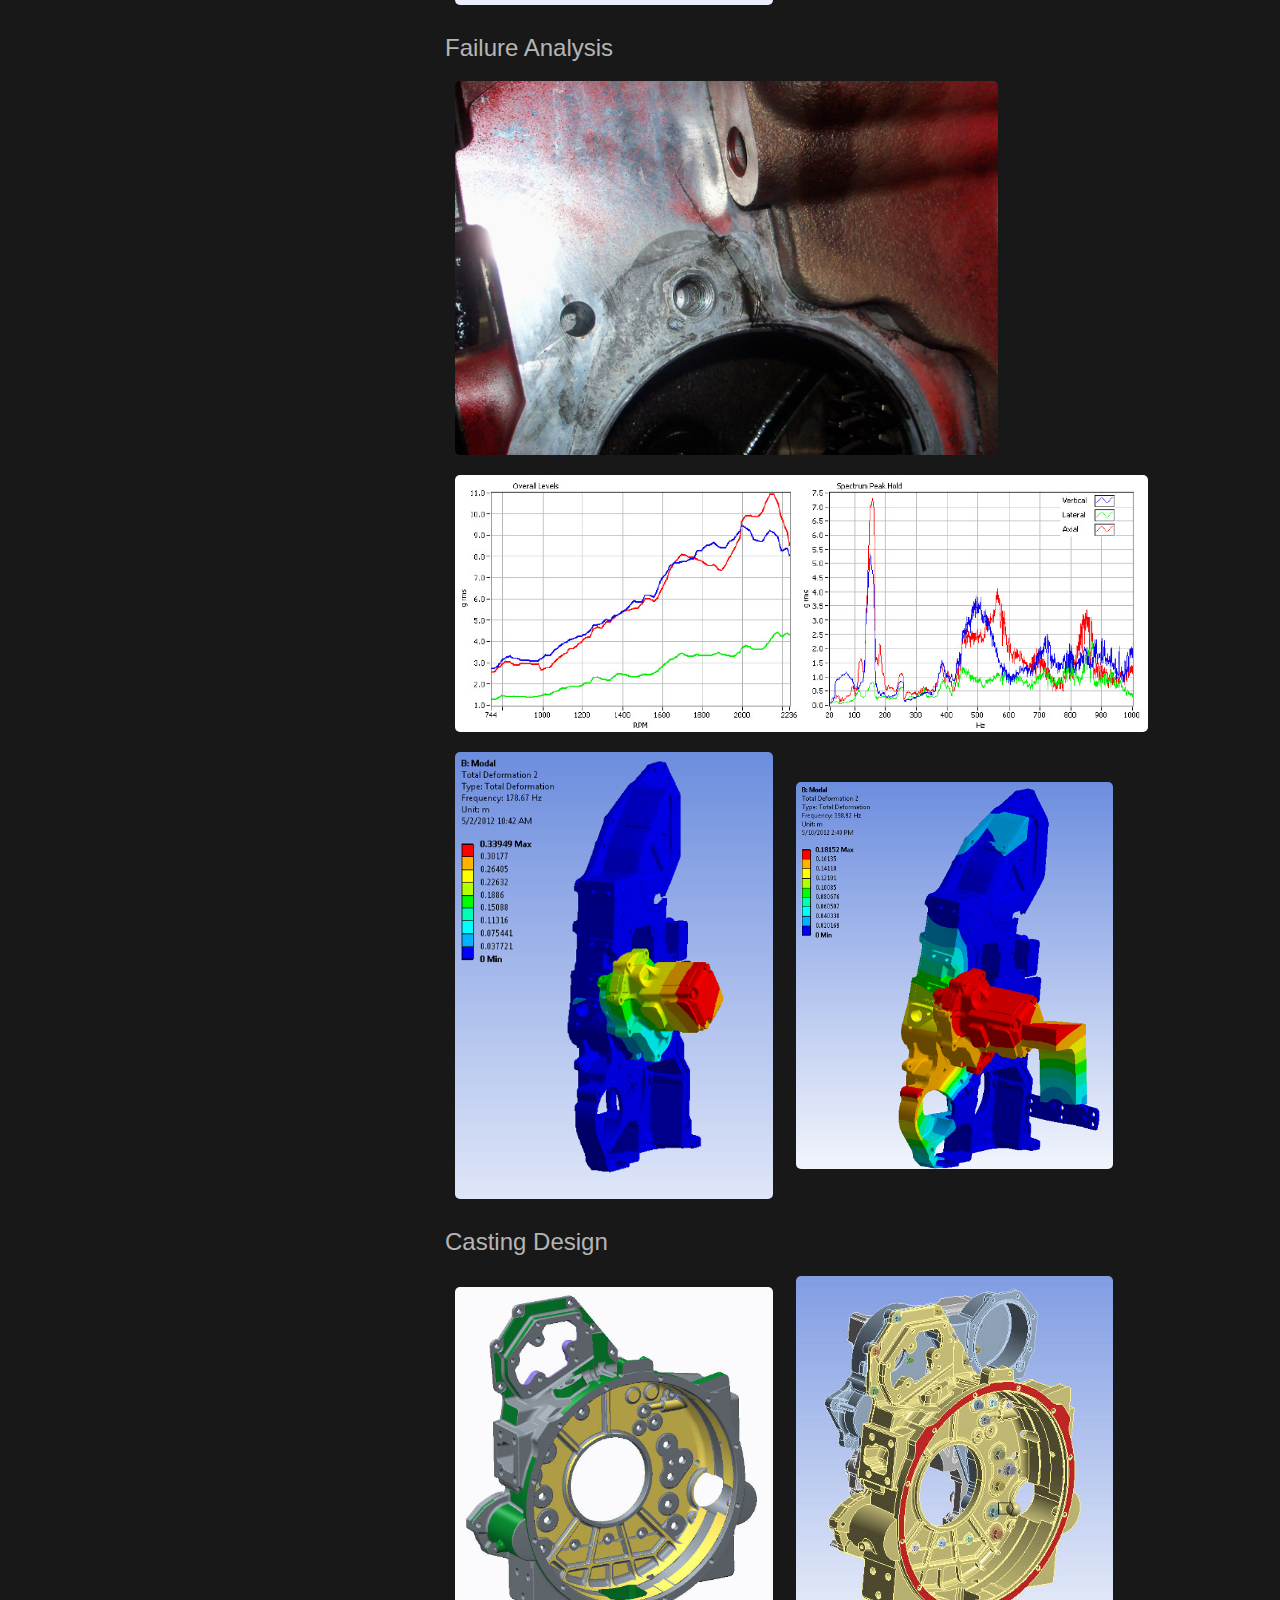
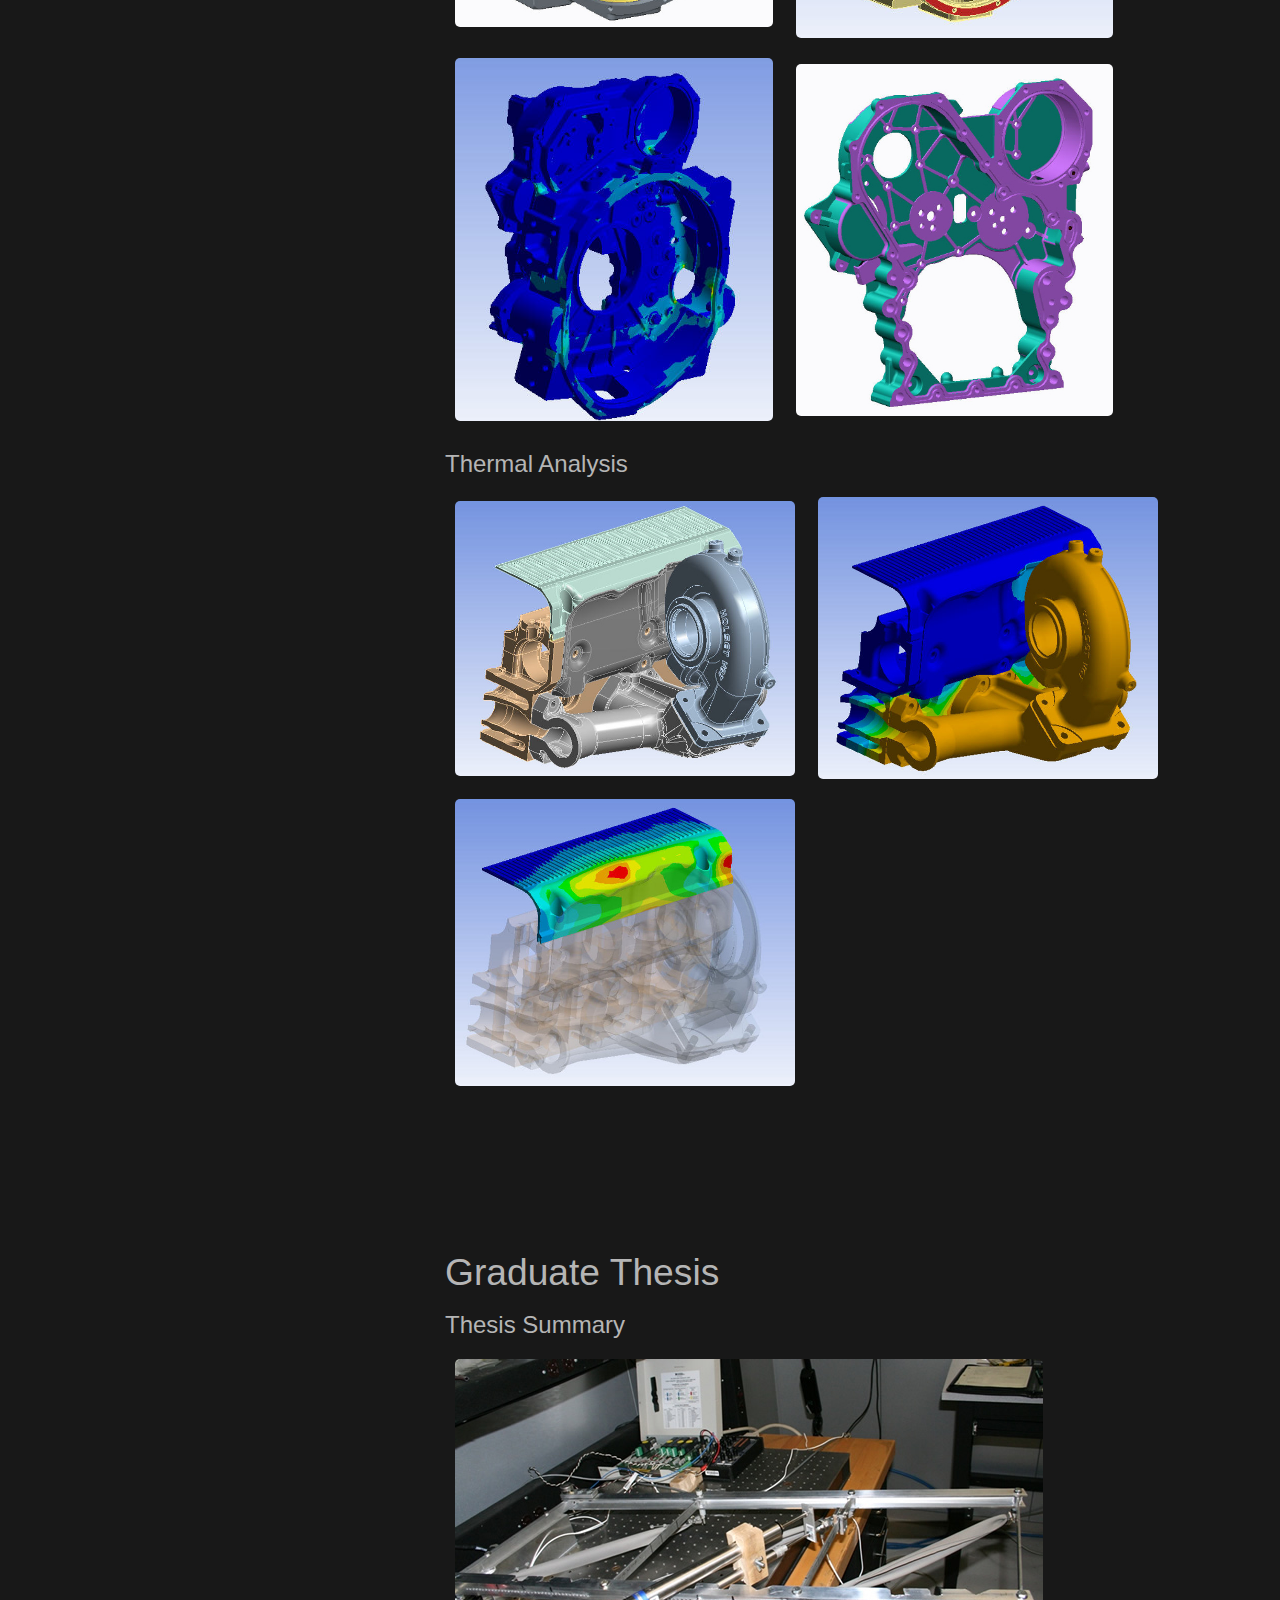
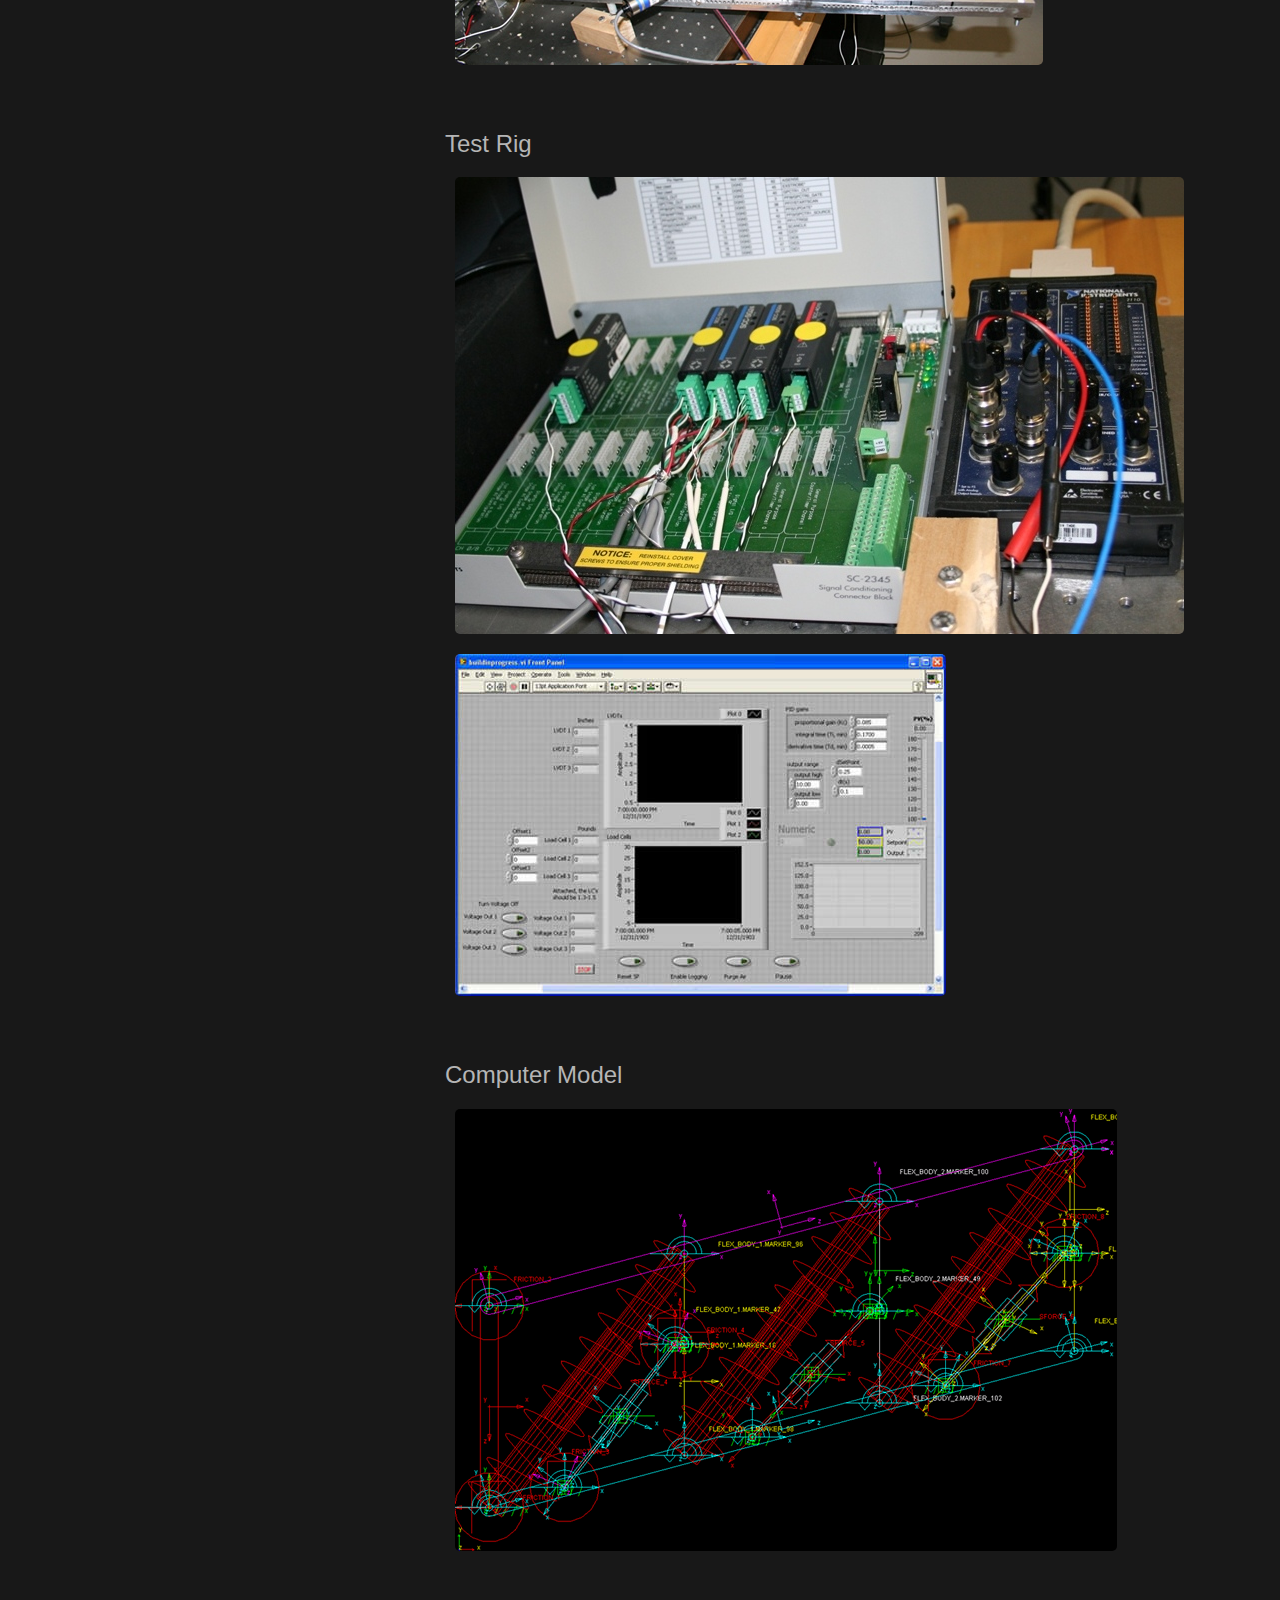
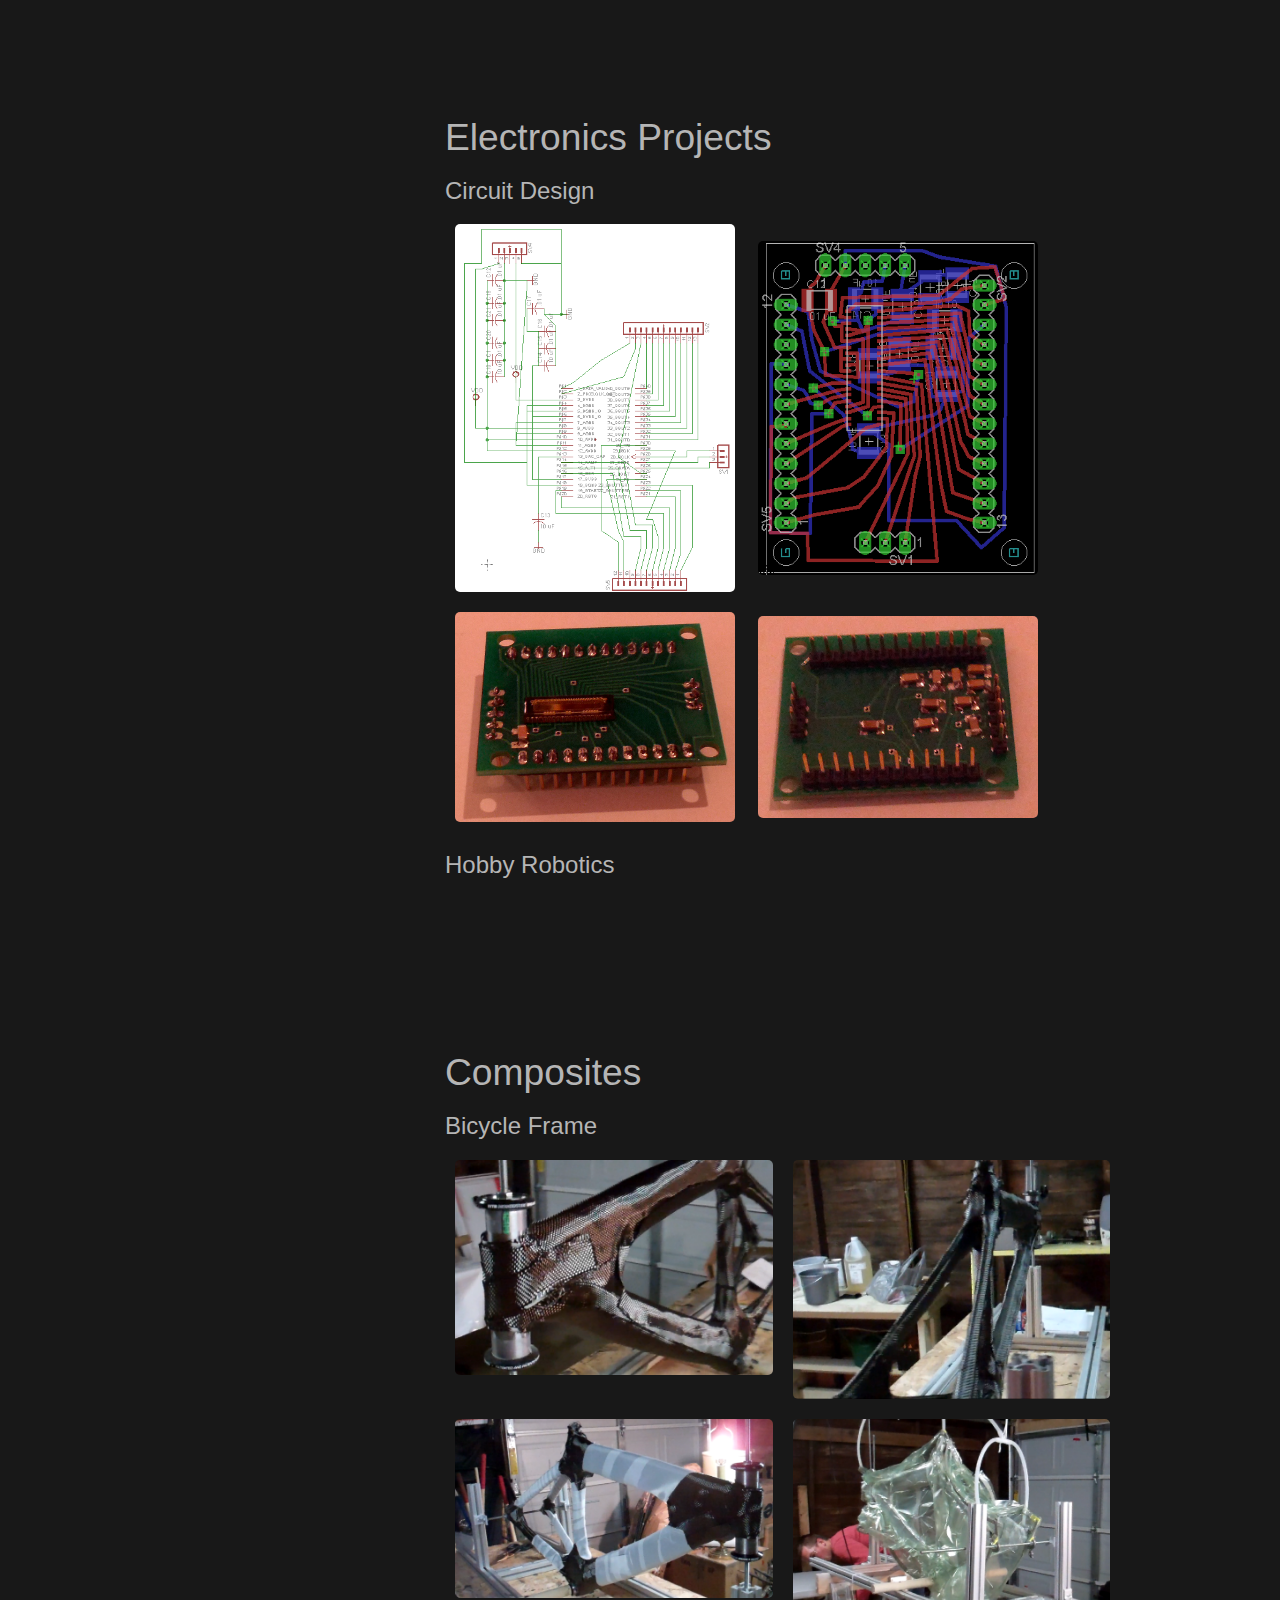
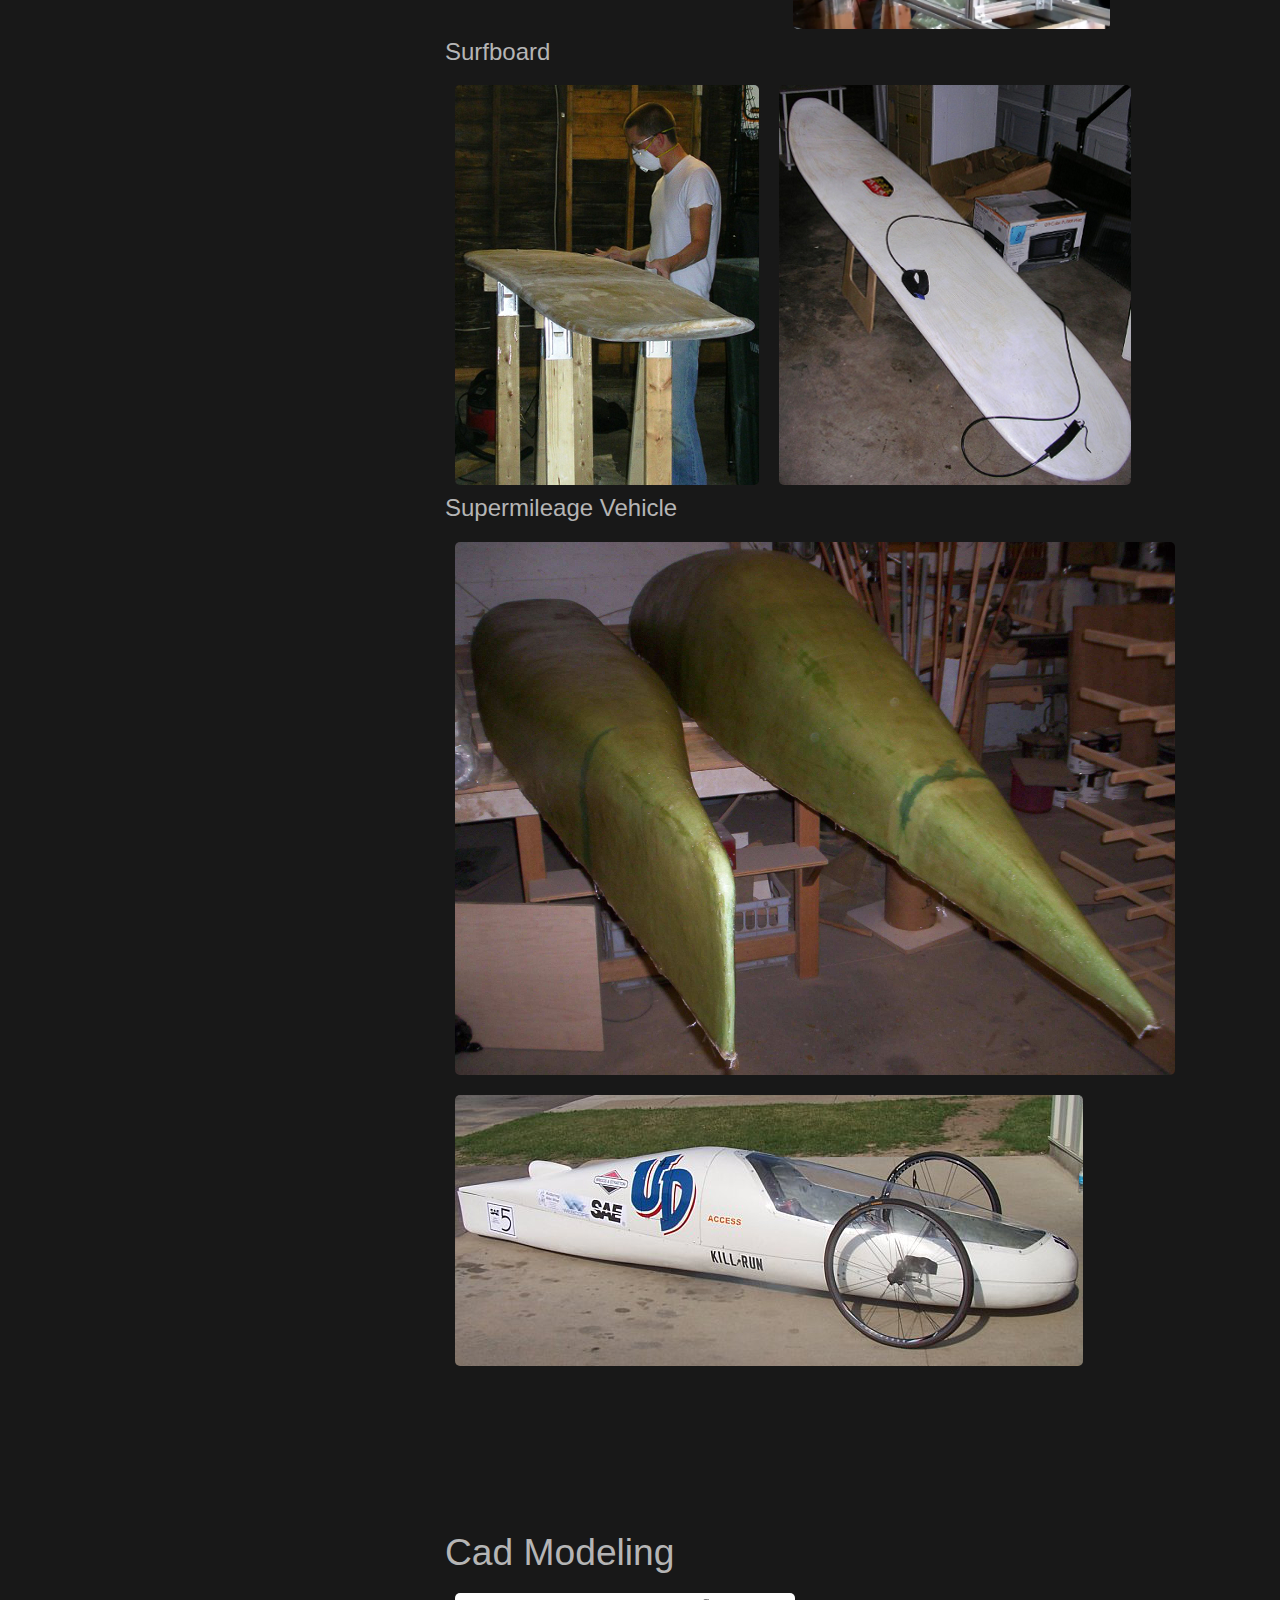
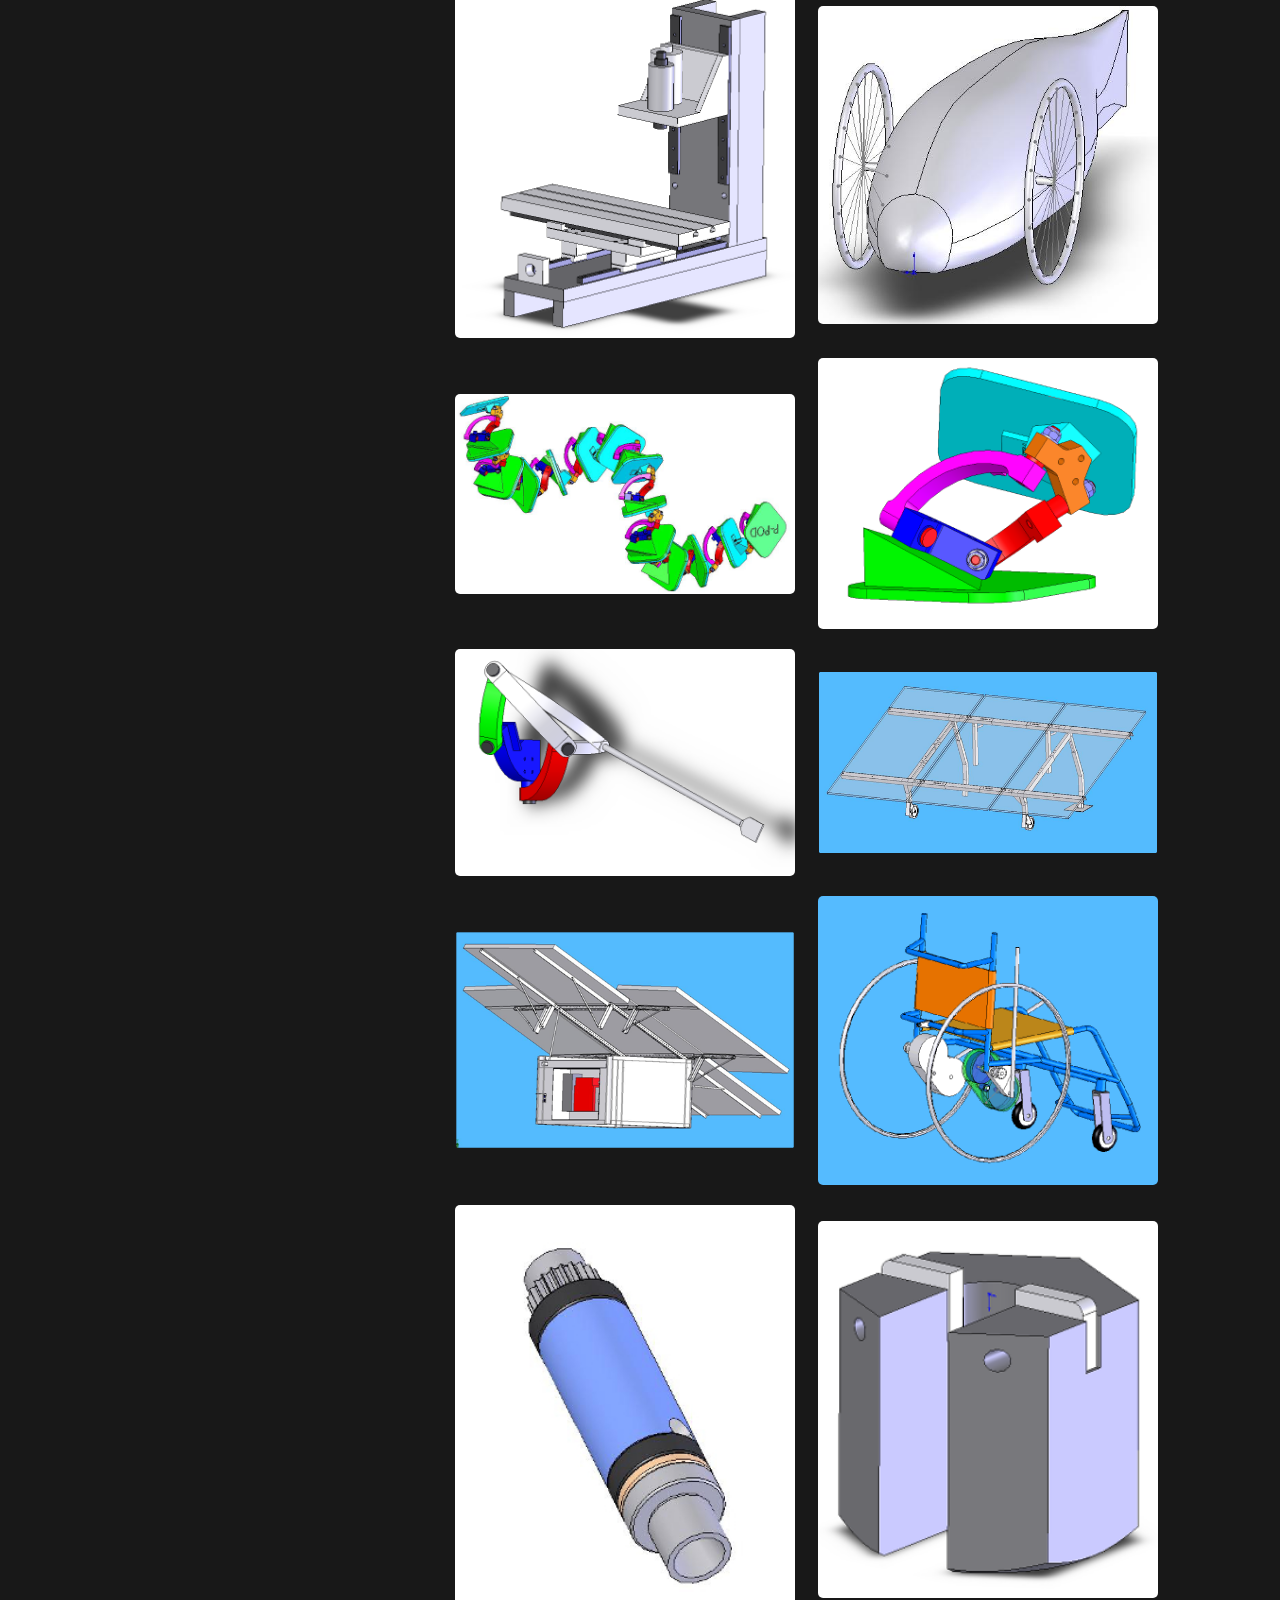
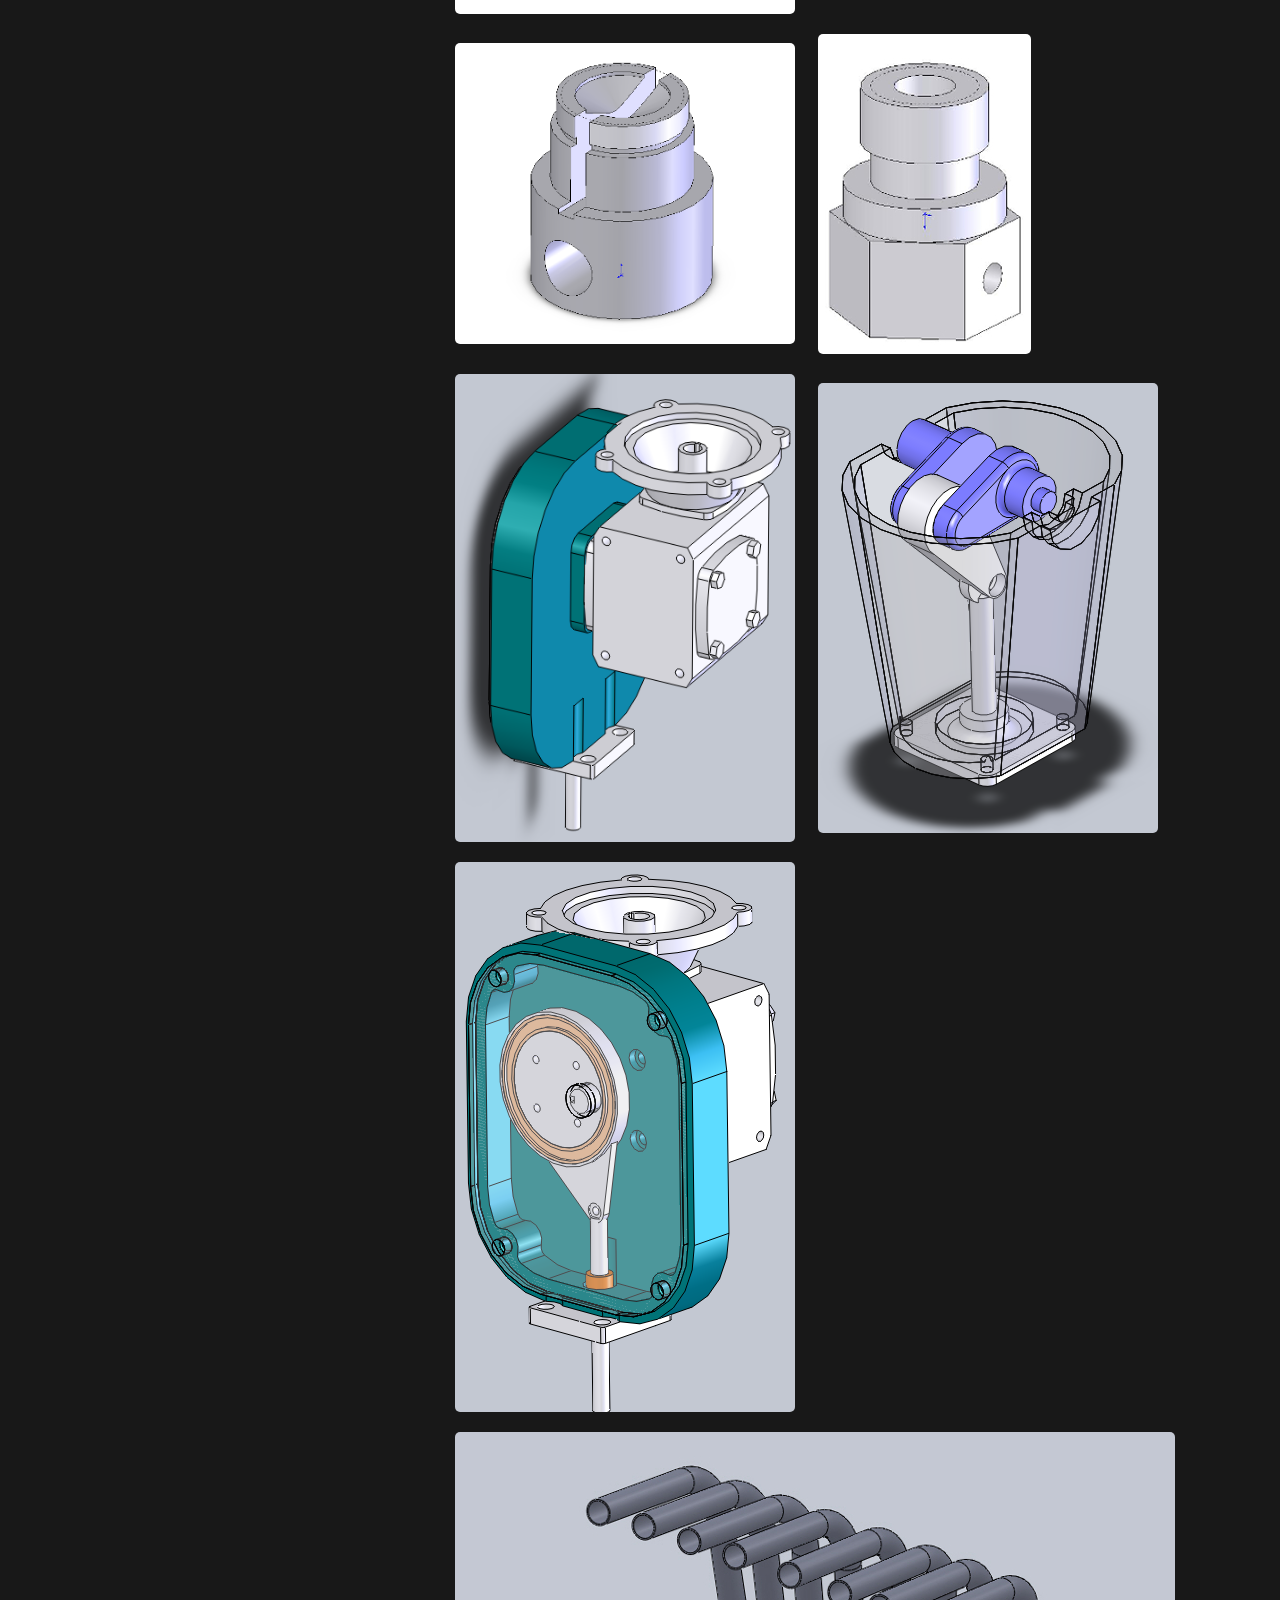
<file: index_edit.html>
<!DOCTYPE html>
<html lang="en">
  <head>
    <meta charset="utf-8">
    <meta http-equiv="X-UA-Compatible" content="IE=edge">
    <meta name="viewport" content="width=device-width, initial-scale=1">
    <title>Brendan J. O'Grady</title>

    <!-- Bootstrap -->
    <link href="css/bootstrap.min.css" rel="stylesheet">
    <link href="css/portfolio1.css" rel="stylesheet">

    <!-- HTML5 Shim and Respond.js IE8 support of HTML5 elements and media queries -->
    <!-- WARNING: Respond.js doesn't work if you view the page via file:// -->
    <!--[if lt IE 9]>
      <script src="https://oss.maxcdn.com/libs/html5shiv/3.7.0/html5shiv.js"></script>
      <script src="https://oss.maxcdn.com/libs/respond.js/1.4.2/respond.min.js"></script>
    <![endif]-->
  </head>
  <body>
    

    <!-- jQuery (necessary for Bootstrap's JavaScript plugins) -->
    <script src="https://ajax.googleapis.com/ajax/libs/jquery/1.11.0/jquery.min.js"></script>
    <!-- Include all compiled plugins (below), or include individual files as needed -->
    <script src="js/bootstrap.min.js"></script>
      
      <div id="header-cont" class="row top-spacing">
      
      <div id="headername" class="affix">
            <h1 id="logo"><a href="#index">BRENDAN O'GRADY</a></h1>
          
          
          </div>
<div class="container">
    
    
        
    <div class="row">
      
	    <div class="col-md-4" id="nav-bar">
            
            <div class="affix">
            <!-- <h1 id="logo">BRENDAN O'GRADY</h1> -->
            
	        <ul class="nav">
                
	            <li><h5><a href="#index">Introduction </a></h5></li>
                <li><h5><a href="#mechDe">Mechanical Design</a></h5></li>
                <li><h5><a href="#thesis">Graduate Thesis</a></h5></li>
                <li><h5><a href="#electronics">Electronics</a></h5></li>
                <li><h5><a href="#composites">Composites</a></h5></li>
                <li><h5><a href="#cadmodels">CAD Modeling</a></h5></li>
	            <li><h5><a href="#contact">Contact Info</a></h5></li>
                <li><h5><a href="#downloads">Downloads</a></h5></li>
            </ul>
	    </div>
            </div>
	    <div class="col-md-8" id="main-bar">
            <a name="index"></a>
	        <img id="pic1" src="pics/brendan1.jpg">
      <p>I am a Mechanical Engineer with a passion for designing and creating. I have a Bachelors and Masters Degree in Mechanical Engineering from the University of Dayton. During graduate school I was a contract worker for the Air Force Research Labs at Wright-Patterson Air Force Base where I did research on morphing wing mechanisms. I also spent time working on spherical mechanisms in grad school. <br><br>
            For the past four years I ahve been working as a design engineer for Cummins Inc., working on diesel engines. During my time at Cummins I have worked on geartrain components, castings and housings, valvetrains and camshafts. At Cummins I have been using Analysis Led Design tools throughout the product design procedure and have also performanced a lot of structural analysis, thermal analysis and dynamic analysis.<br><br>
            In addition to the professional work I have done, I also get involved in many engineering projects to learn new skills and expand my engineering knowledge.
            </p>
<br><br>
            <a name="mechDe"></a>
            <p></p>
            
	       <br><br><br><br><br><br><br>

<h2>Mechanical Design</h2>
            
<h3></h3>
<p></p>


<h3>Valvetrain Work</h3>
<!--
<p>At Cummins my primary responsibility is with camshaft design and valvetrain anlaysis. Through this work I have been responsible for updating dynamic analysis models for different engines and creating a camshaft design and optimization methodology.</p>
            
            -->
            
<img  id="Vlift" src="pics2/Vlift.jpg">
<img  id="RLpic" src="pics2/RLforce1.jpg">
<img  id="RLpic" src="pics2/RLforce2.jpg">
            <img  id="Vlift" src="pics2/camDesign.jpg">
            <img  id="Vlift" src="pics2/GTlayout.jpg">
            <img  id="Vlift" src="pics2/cam.jpg">


<h3>Geartrain Work</h3>
<!--
<p>One of the first projects I worked on as Cummins was a geartrain accessory drive. These accessory drives or power take-offs are used to drive external pumps for hydraulics. On this particular project the idler gear was failing. As part of this project I re-designed the idler gear to accomodate a tapered roller bearing that was better able to handle the loads required to drive hydraulic pumps.</p>
-->
<img class="img-responsive" id="GRpic" src="pics2/gearcad.jpg">
<img class="img-responsive" id="GRpic" src="pics2/gearassmcad.jpg">





<h3>Bolted Joint Design and Analysis</h3>
<!--
<p>Correct capscrew number and size as well as assembly procedure is important for ensuring the integrity of fastened components. During my time at Cummins I utilized many tools to design and analysis bolted joint systems.

For issues found in systems where the simplified calculations are not sufficient a more detailed bolted joint analysis was performed using Ansys and the forces and moments acting on the capscrews in a system. All of the work done both calculations and further analysis are based on the bolted joint standard VDI-2230.</p>
-->
<img  id="BJpic" src="pics/bjansys5.jpg">
<img  id="BJpic" src="pics/bjansys2.jpg">
<img  id="BJpic" src="pics/bjansys4.jpg">








<h3>Failure Analysis</h3>
<!--
<p>During testing when a component fails the approach taken to analysis the failure is a physics based approach that steps through a fault tree of possible failure modes and based on measurements, testing or analysis aims to define the root cause and propose solutions.</p>
<br><br>
           --> 
<img  id="ghpic" src="pics2/ghcrackpic.jpg">
<!--
<p>In the example shown the system being tested was a geartrain accessory drive with a hydraulic pump attached directly to the housing. The mass of the pump puts a bending moment on the gear housing and also changes the natural frequency of the system. The physics based approach to root cause investigation starts by defining the problem and splitting up the cause with the system having higher loading than it was designed for, or having insufficient strength. In this case the latter item leads you to investigate the material properties of the failed component as well as look at the crack initiation and propogation. Then investigating if the system was loaded higher than what it was designed for leads into looking. It was found that the natural frequency of the pump system was excited by engine firing. The analysis correlated well with actual vibration test data.</p>
     -->       
<img  id="datapic" src="pics2/ghcrackdata.png">
            <img  id="crackpic" src="pics2/ghcrackansys.png">
            <img  id="crackpic" src="pics2/ghcracksol.png">
            


<h3>Casting Design</h3>
<!--
<p>As part of severel projects I have worked on castings such as flywheel housings and gear housings and have done solid modeling for the base casting and machining models as well as structural analysis.</p>
-->
<img  id="castpic" src="pics2/fwhcad.jpg">
<img  id="castpic" src="pics2/fwhansys.jpg">
<img  id="castpic" src="pics2/fwhansys1.jpg">
<img  id="castpic" src="pics2/ghcad.jpg">
            




<h3>Thermal Analysis</h3>
<!--
<p>In many instances design changes can lead to certain components having a higher heat input than they were designed for. On a heat shield project I needed to figure out if moving the turbocharger position would cause thermal issues on a composite part. Through setting up a thermal analysis model I was able to define the severity of the increase in temperature and also propose options for the types of heat shields that would allow the component to survive.</p>
-->
<img  id="HSpic" src="pics2/hsthermansys.jpg">
<img  id="HSpic" src="pics2/hsthermansys3.jpg">
<img  id="HSpic" src="pics2/hsthermansys2.jpg">
            
            
<a name="thesis"></a>
            <p></p>
            <br><br><br><br><br><br><br>

            
<h2>Graduate Thesis</h2>

<h3>Thesis Summary</h3>
<!--
<p>During graduate school my thesis work consisted of morphin wing mechanisms research. The model used was a simplified morphing wing mechanism that allows the swing angle and the chord length to be adjusted. As the wing is continually made lighter and lighter the assumption is that the flexibility of the system will increase. The research aimed to investigate the optimal actuator placement with increased flexibility. Both a dynamic simulation modle and experimental test setup was used for the research. The test setup was designed in solidworks and built with LabView to control the test setup and integrate all fo the sensors. A DOE was run with the setup and the results used to calibrate the computer simulation model.</p>
-->

<img class="img-responsive" id="pic2" src="pics/ThreeCellTestSetup.jpg">
<br><br>
<h3>Test Rig</h3>
<!--
<p>The test setup consisted of the wind mechanism with disctrete connection points for the actuator placement and flexible spars. The test setup was actuated by pneumatic cylinders that were supplied air by pressure regulators controlled by LabView. LabView was also used for all of the sensor integration. The sensors included and LVDT to measure the stroke of the pnuematic cylinders, in-line load cells to measure the force applied and a potentiometer used as a rotary encoder to measure the angular position of the wing mechanism.</p>
-->
<img class="img-responsive" id="pic2" src="pics/ThreeCellDAQ.jpg">
<img class="img-responsive" id="pic2" src="pics/ThreeCellScreen.jpg">
<br><br>
<h3>Computer Model</h3>
<!--
<p>MSC adams was used for the dynamic simulation of the wing mechanism, initially a model of the wind was built then the model was parameterized and MATLAB/Simulink was used to update the model based on parameter changes as well as execute the model as part of a larger optimization script. Since the main research topic was investigating actuator placement as flexibility changes, NASTRAN was also used to iterate through changes in link flexibility to input the modal frequencies into the ADAMS model.</p>
-->
<img class="img-responsive" id="pic2" src="pics/ThreeCellAdams.png">

            
<a name="electronics"></a>
            <p></p>
            
<br><br><br><br><br><br><br>

<h2>Electronics Projects</h2>


<h3>Circuit Design</h3>
<!--
<p>As part of a laser distance sensor project, I designed the break out board circuit for the CMOS line-scan sensor. The board schematic was designed made in EaglePCB software as well as the board routing. The challenge was to create as small of a footprint as possible. </p>
-->
<img  id="LDSpic" src="pics2/cmosbb_shm.png">
<img  id="LDSpic" src="pics2/cmosbb_trace.png">
    <img  id="LDSpic" src="pics2/LDS_board1.jpg">
<img  id="LDSpic" src="pics2/LDS_board2.jpg">



<!--<img class="img-responsive" id="pic2" src="pics/acservodrive.jpg">-->





<h3>Hobby Robotics</h3>
            <!--
<p>Both electronics and computer science have always been an interest of mine. Hobby robotics projects have helped me learn more about electronics, microcontrollers, motor control and computer science concepts.</p>
<p>For the two wheeled robot I used a raspberry pi to provide the brains of controlling the robot and an arduino to control the motors and distance sensors, with serial communication between the two.</p>
-->
        <a name="composites"></a>
            <p></p>

<br><br><br><br><br><br><br><br>

<h2>Composites</h2>

<h3>Bicycle Frame</h3>
<!--<p>A project to build a mountain bike frame</p>-->
<img class="img-responsive" id="Vpic2" src="pics2/compbike1.png">
<img class="img-responsive" id="Vpic2" src="pics2/compbike2.png">
<img class="img-responsive" id="Vpic2" src="pics2/compbike3.png">

<img class="img-responsive" id="Vpic2" src="pics2/compbike5.png">

<br><br>
<h3>Surfboard</h3>
<img class="img-responsive" id="Spic2" src="pics2/surfboardbuild.jpg">
<img class="img-responsive" id="Spic2" src="pics2/surfboard.jpg">
            
<br><br>
            
<h3>Supermileage Vehicle</h3>
<img class="img-responsive" id="pic2" src="pics2/compositecar.jpg">
<img class="img-responsive" id="pic2" src="pics2/SMV.jpg">


<a name="cadmodels"></a>
            <p></p>

<br><br><br><br><br><br><br>
            
            
<h2>Cad Modeling</h2>
   <!--    <p>Solid modeling experience in both Proe/Creo and Solidworks.</p>     -->
<img id="halfpic" src="pics2/cncmill.png">
<img id="halfpic" src="pics/smvmodel.jpg">
<img id="halfpic" src="pics2/snakeppod.jpg">

<img id="halfpic" src="pics2/PPod.png">

<img id="halfpic" src="pics2/Rowbot.png">
<img id="halfpic" src="pics/solar1.png">
<img id="halfpic" src="pics/solar3.png">
<img id="halfpic" src="pics2/finaldesignback.gif">
<img id="halfpic" src="pics2/Spindle.jpg">
<img id="halfpic" src="pics2/JackParts_1.png">
<img id="halfpic" src="pics2/JackParts_2.png">
<img  src="pics2/breathervalve.jpg">


            <img id="elpump" src="pics2/Elec_pump2.png">
            <img id="elpump" src="pics2/Elec_pump1.png">
            <img id="elpump" src="pics2/Elec_pump3.png">
            

<img  src="pics2/FireplaceBlowerGrate.JPG">
<img id="halfpic" src="pics2/Gasifer.JPG">
<img id="halfpic" src="pics2/gearassmcad.jpg">
            <img id="castpic" src="pics2/LPbase_casting.png">
<img id="castpic" src="pics2/LPbase_machining.png">





            <a name="contact"></a>
            <p></p>

<br><br><br><br><br><br><br>

<h2>Contact Info</h2>
            
            <h4>Brendan O'Grady</h4>
            <h4>Email: <a href="mailto:ogradybj@gmail.com">ogradybj@gmail.com</a></h4>




<a name="downloads"></a>
            <p></p>

<br><br><br><br><br><br><br>

<h2>Downloads</h2>
            <h4><a href="http://files/BrendanOGrady.pdf">Brendan O'Grady Resume</a></h4>
            <h4><a href="http://files/BrendanOGradyPortolio2010.pdf">2010 Portfolio</a></h4>
            







            
         
            
            
	        
	    </div>
        </div>
    </div>
	    <div id="footer"></div>
	    
	      
      
      
  </body>
</html>
</file>
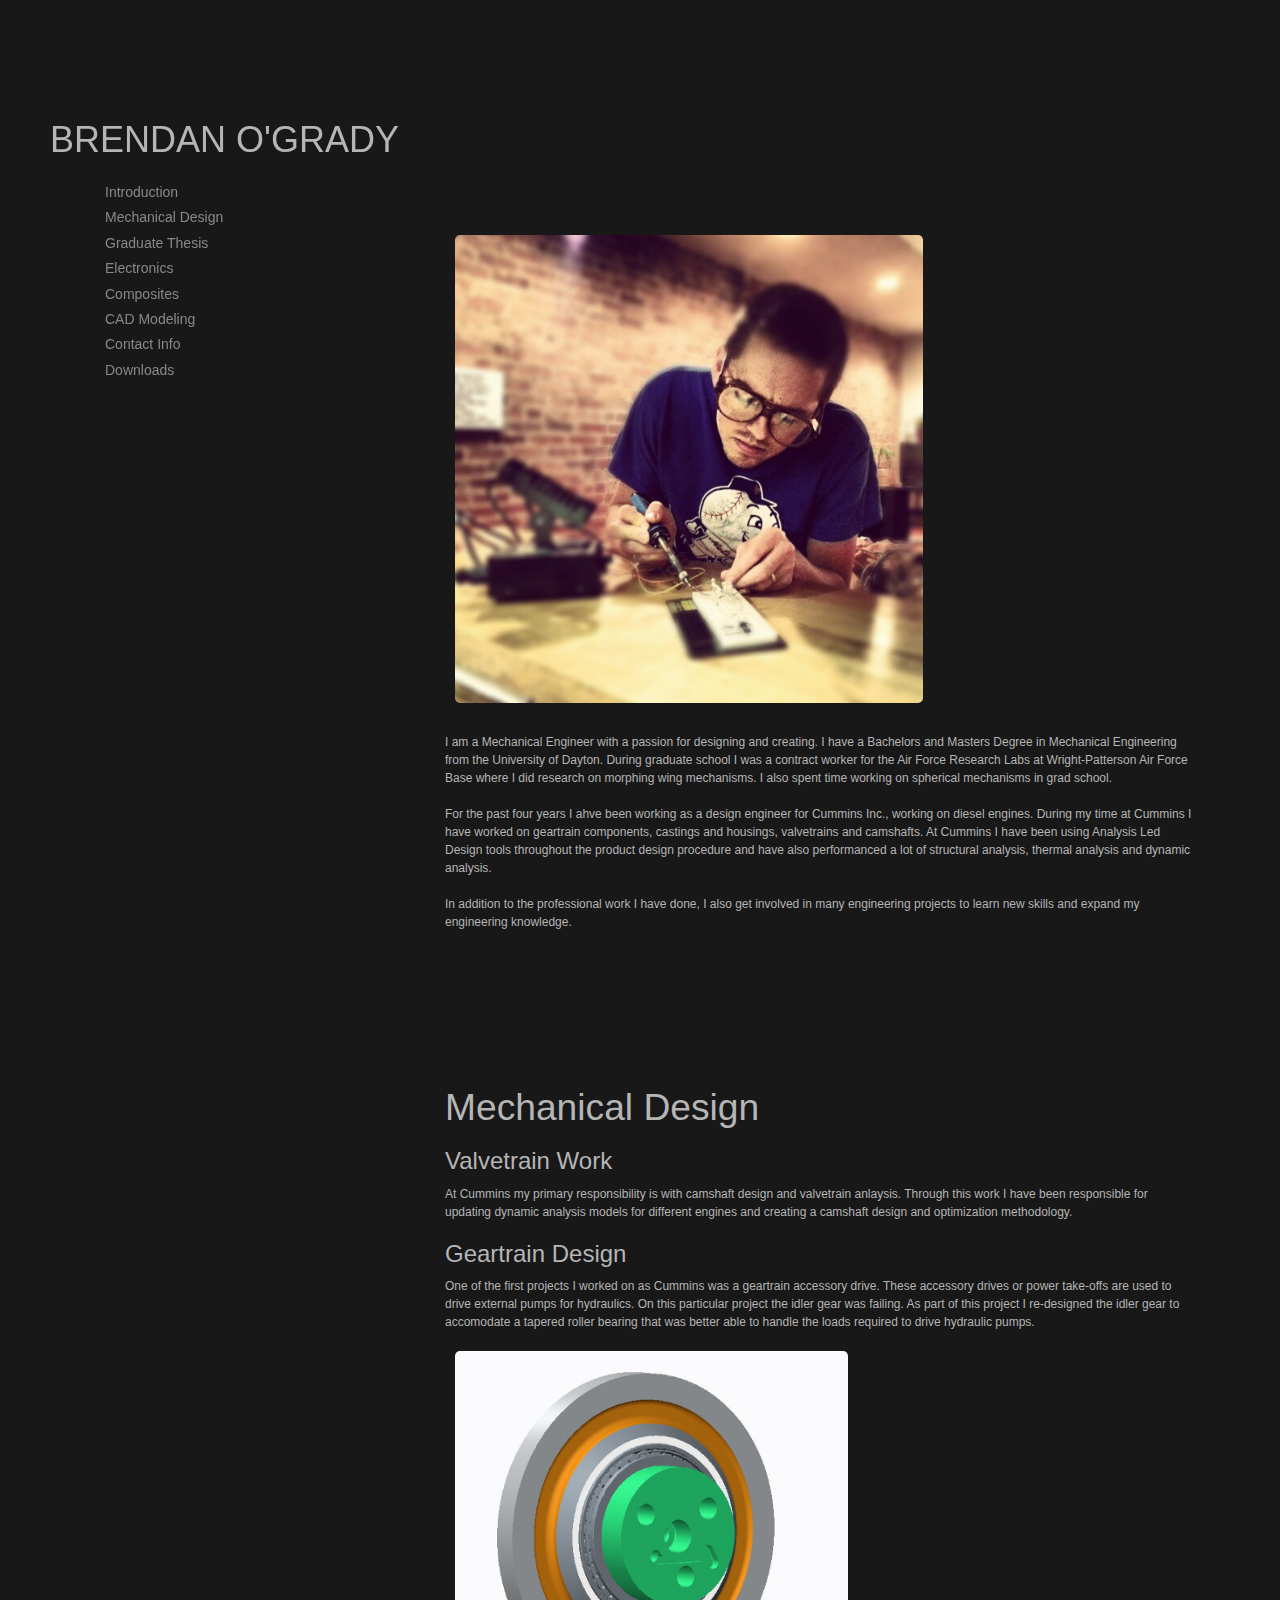
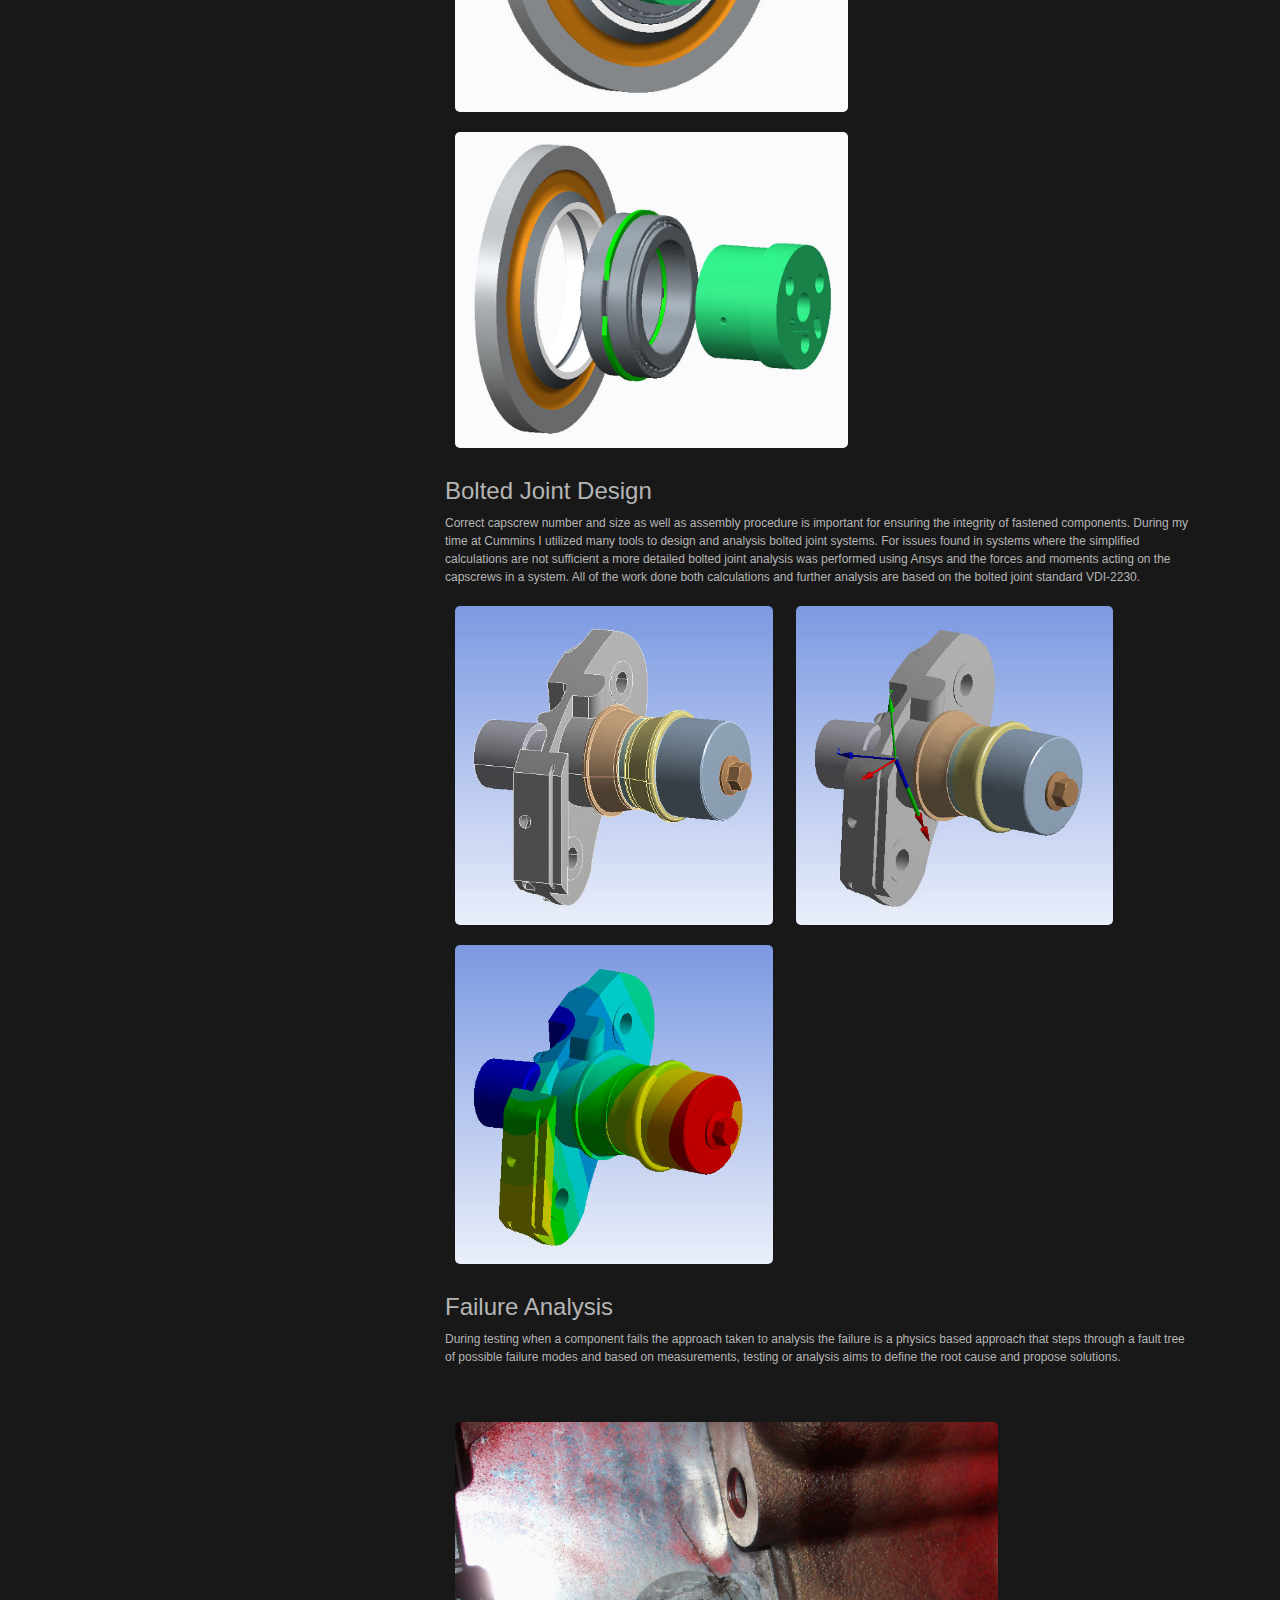
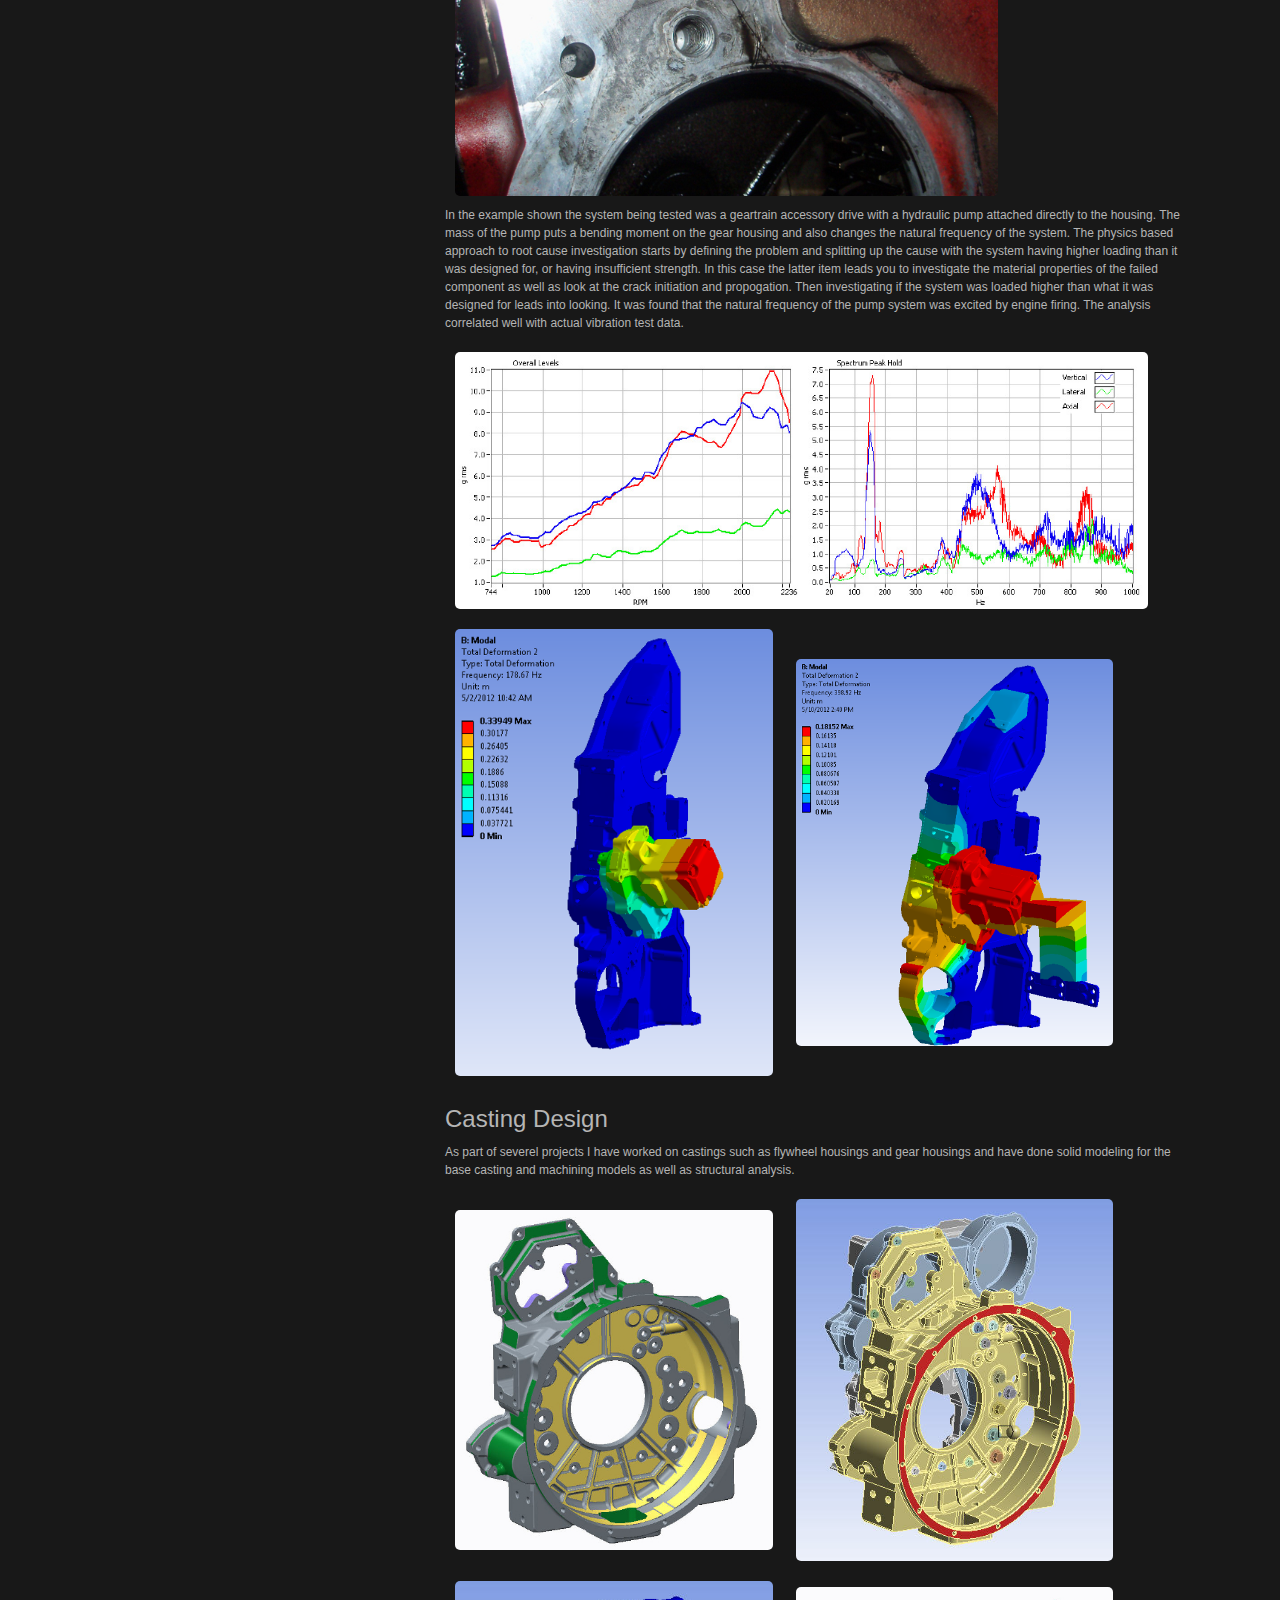
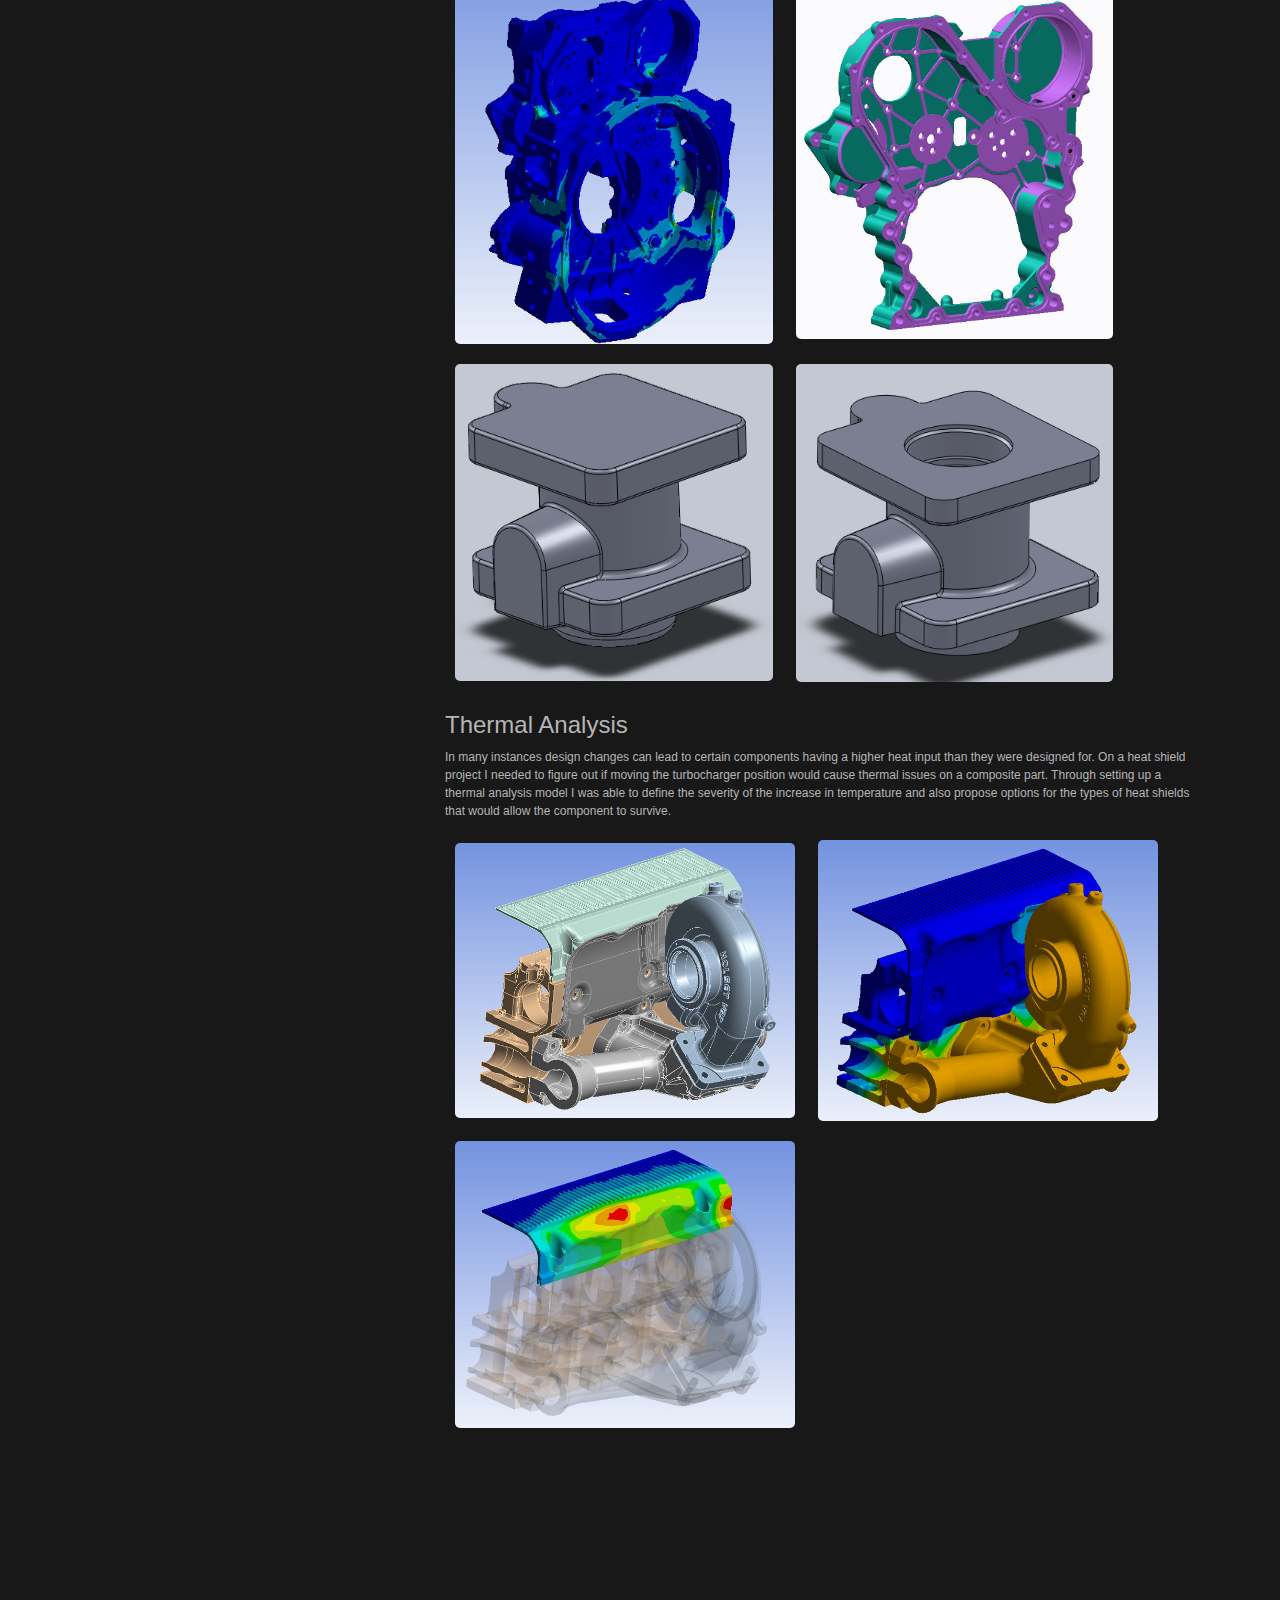
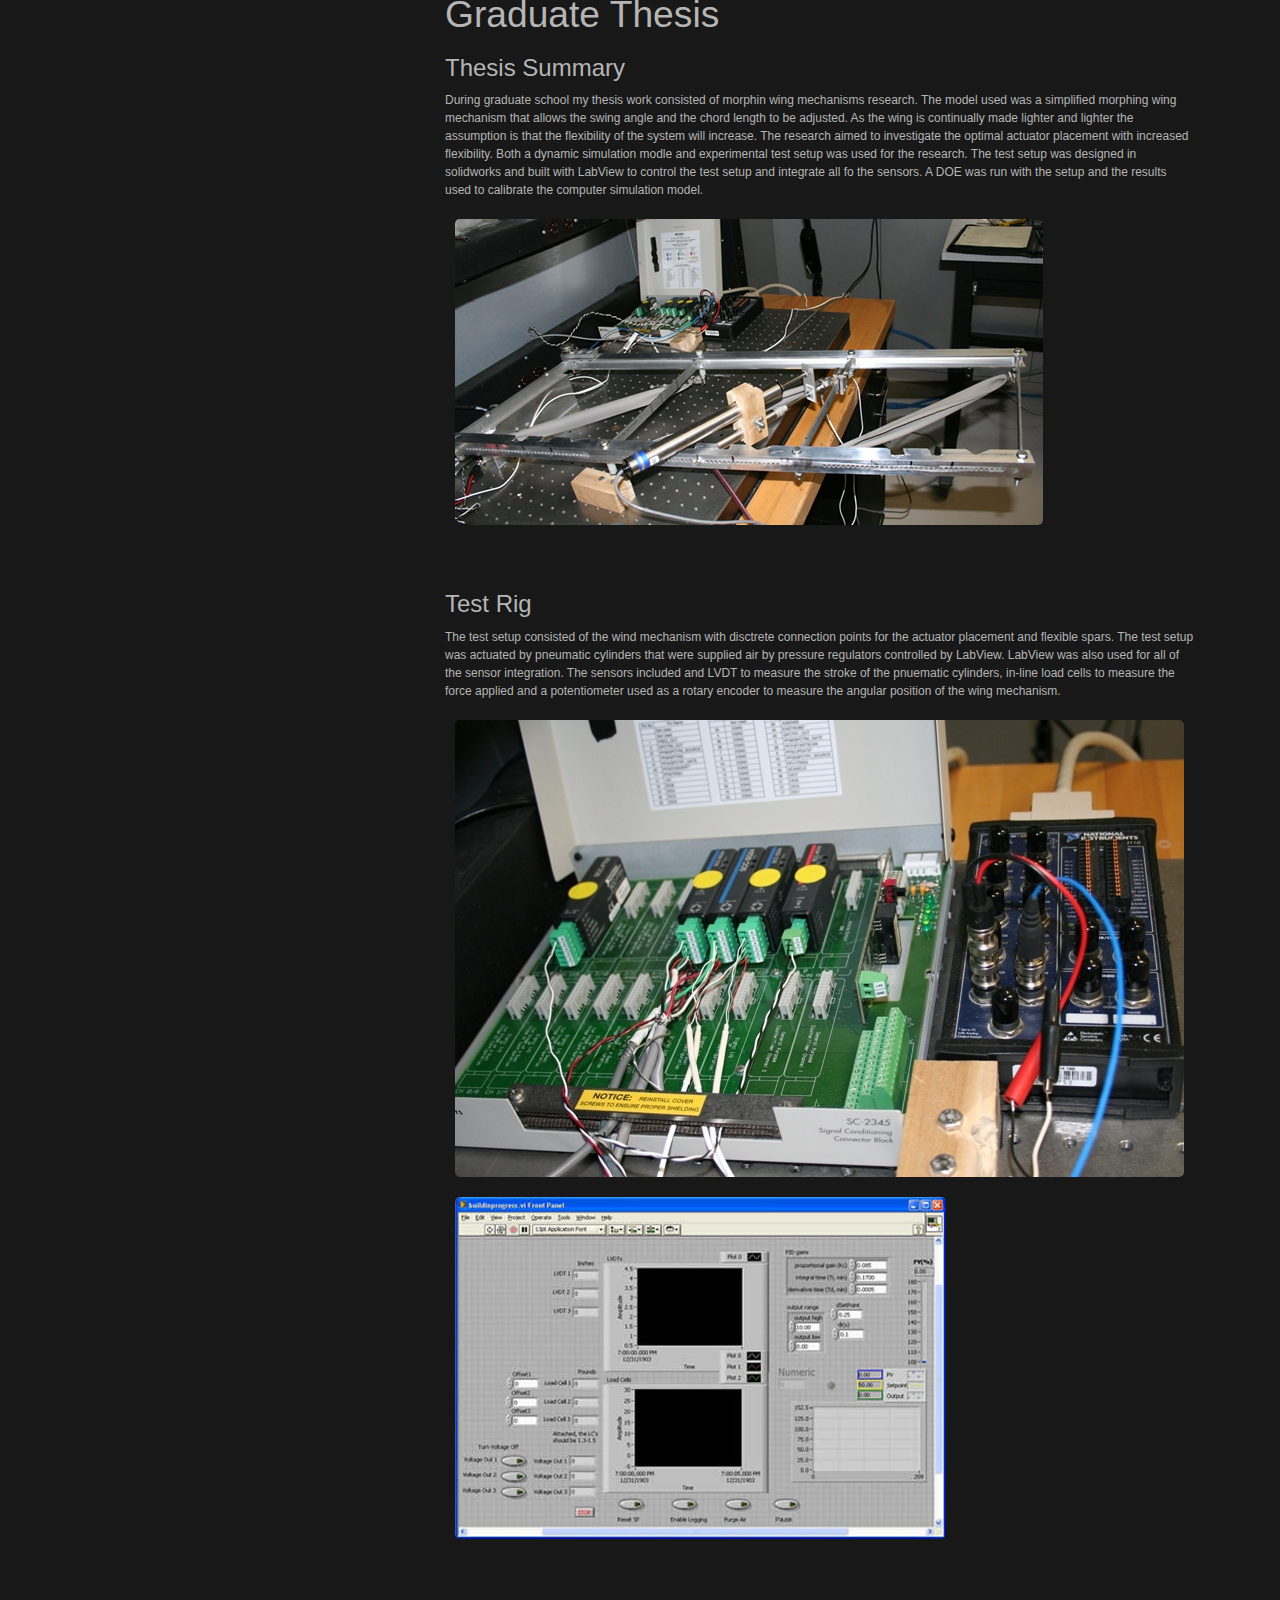
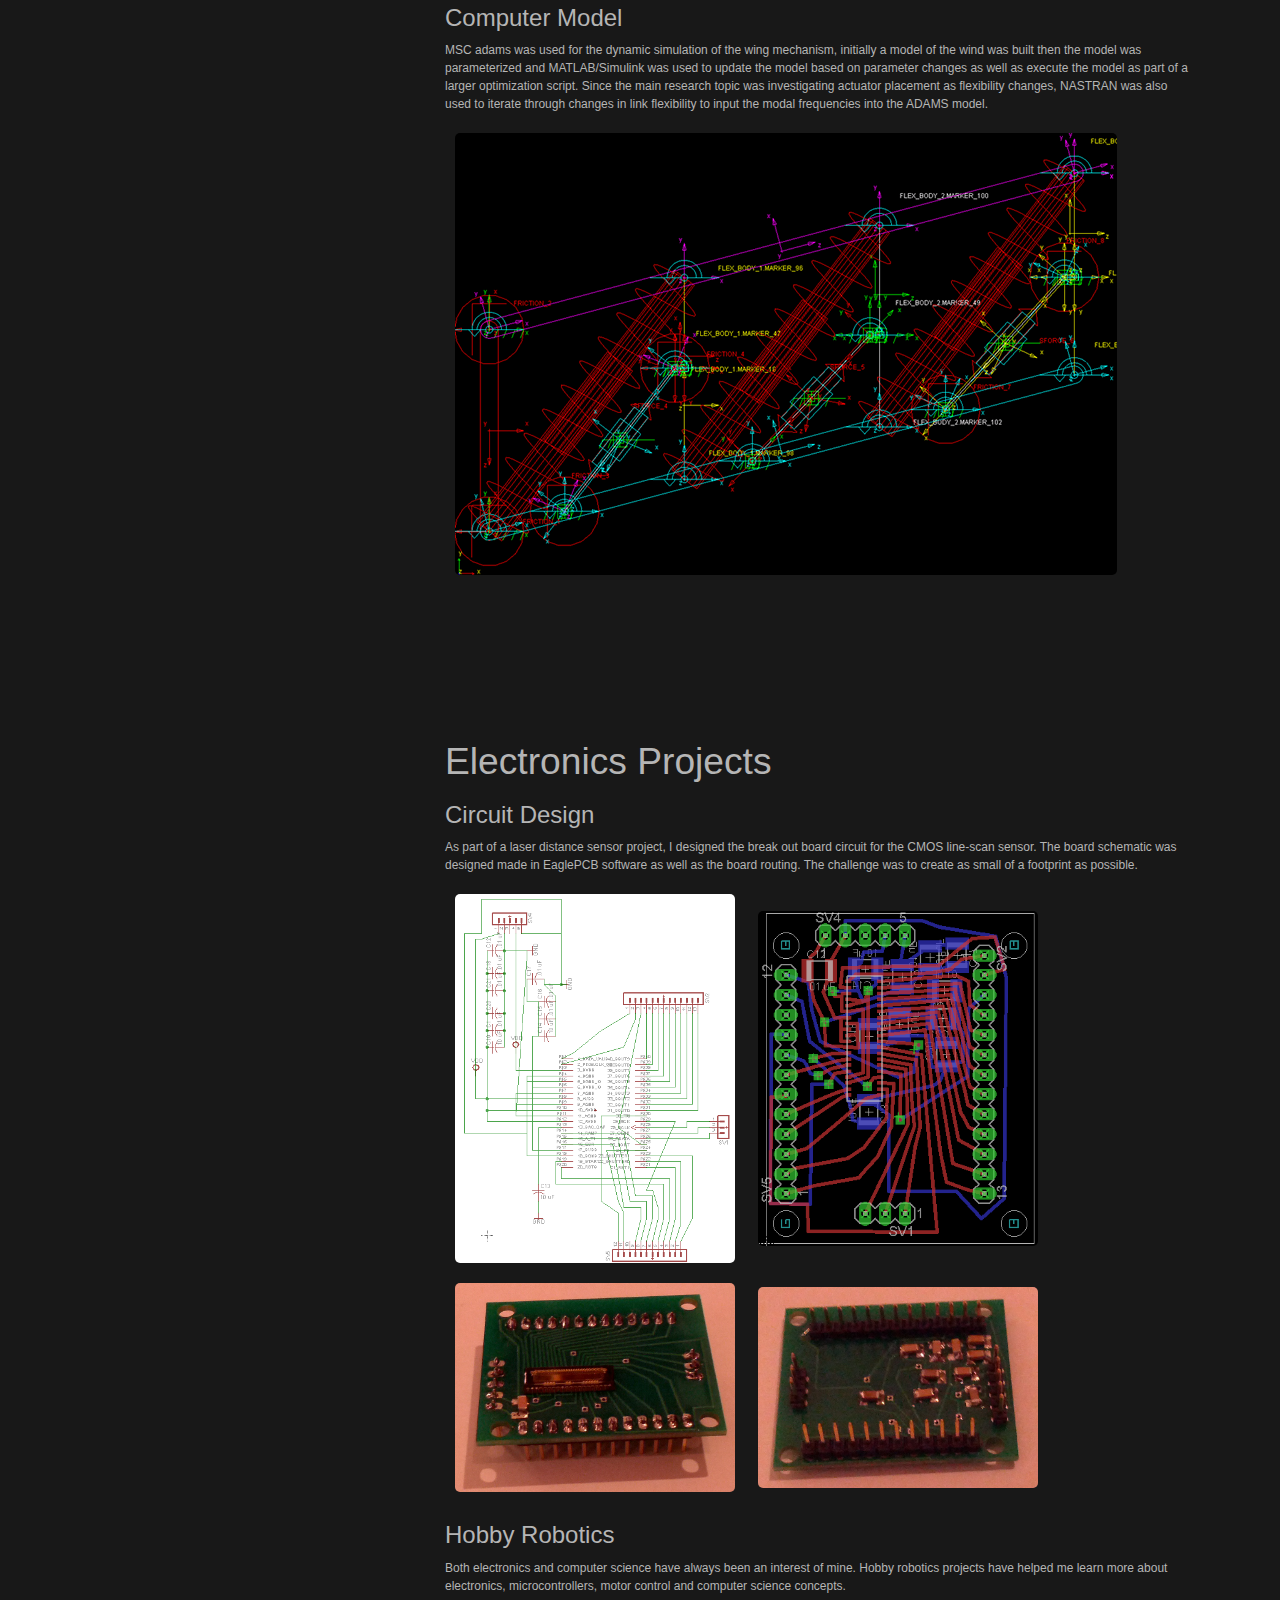
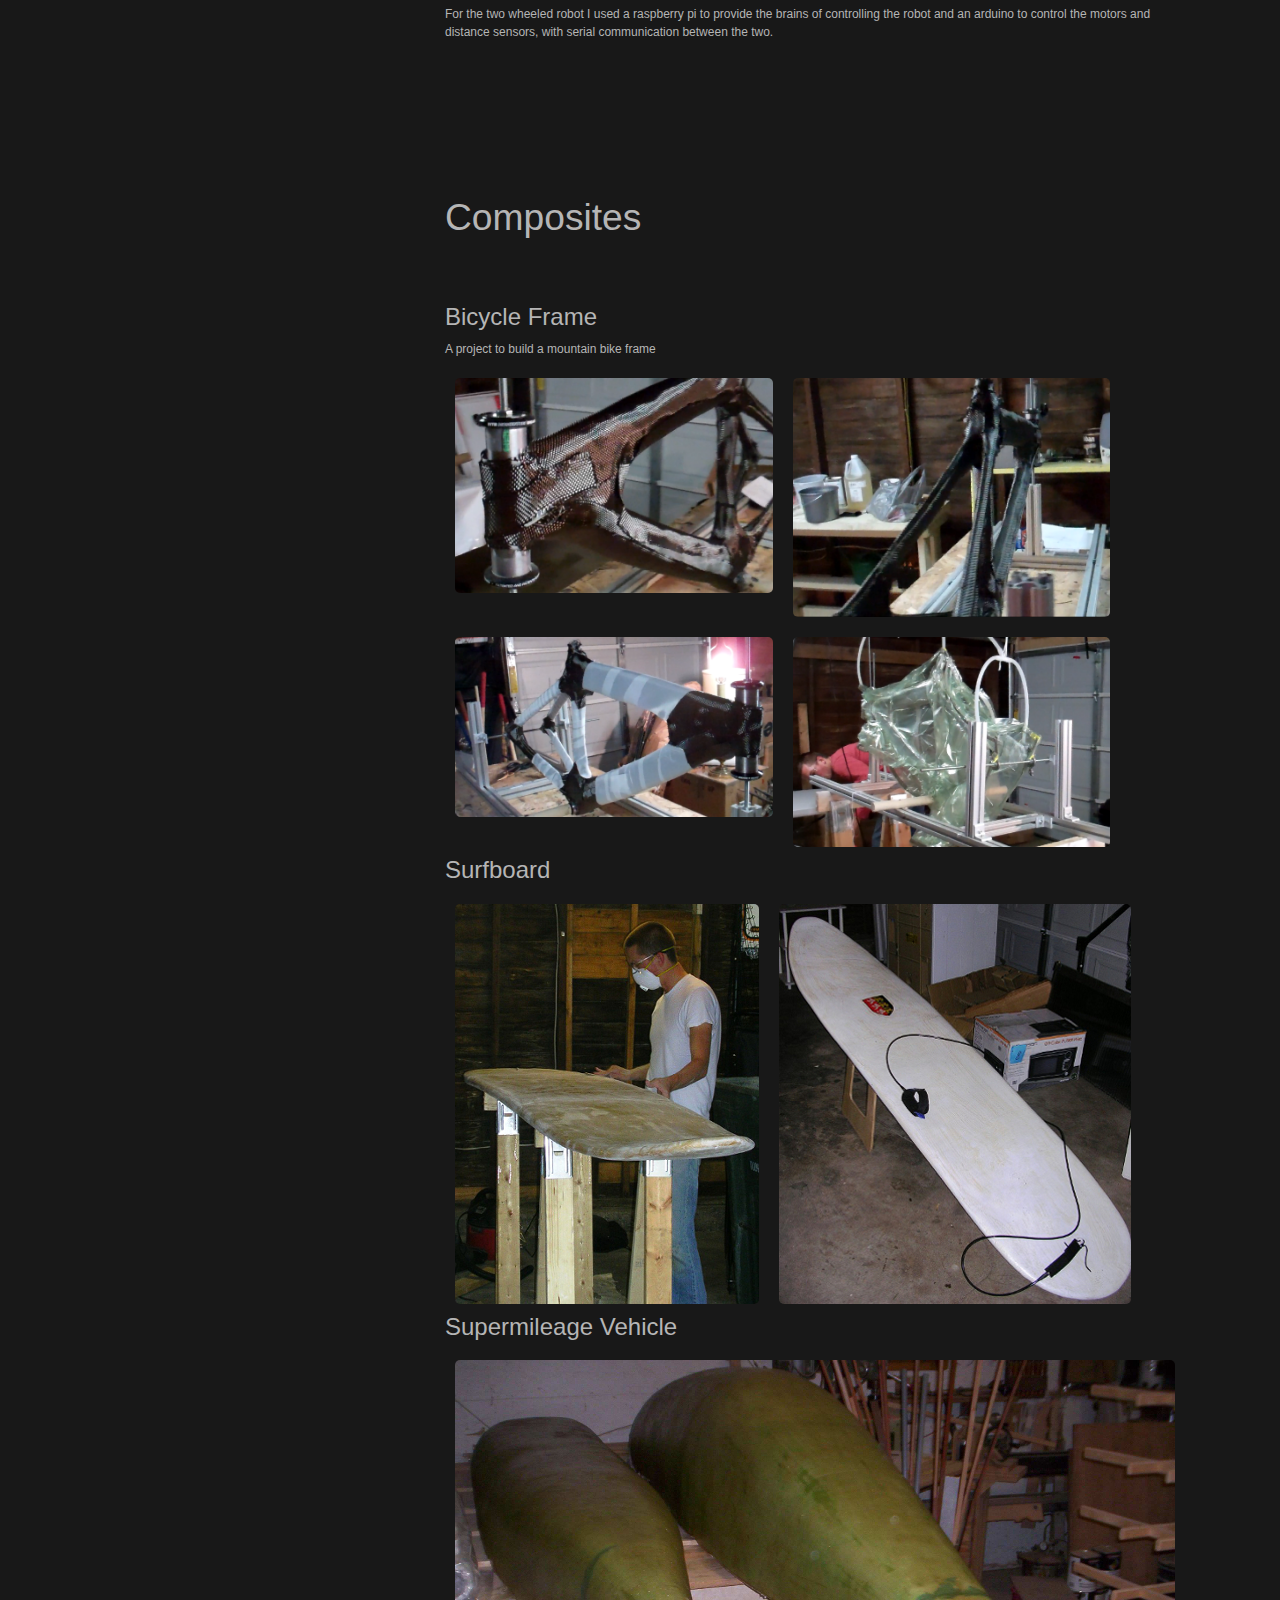
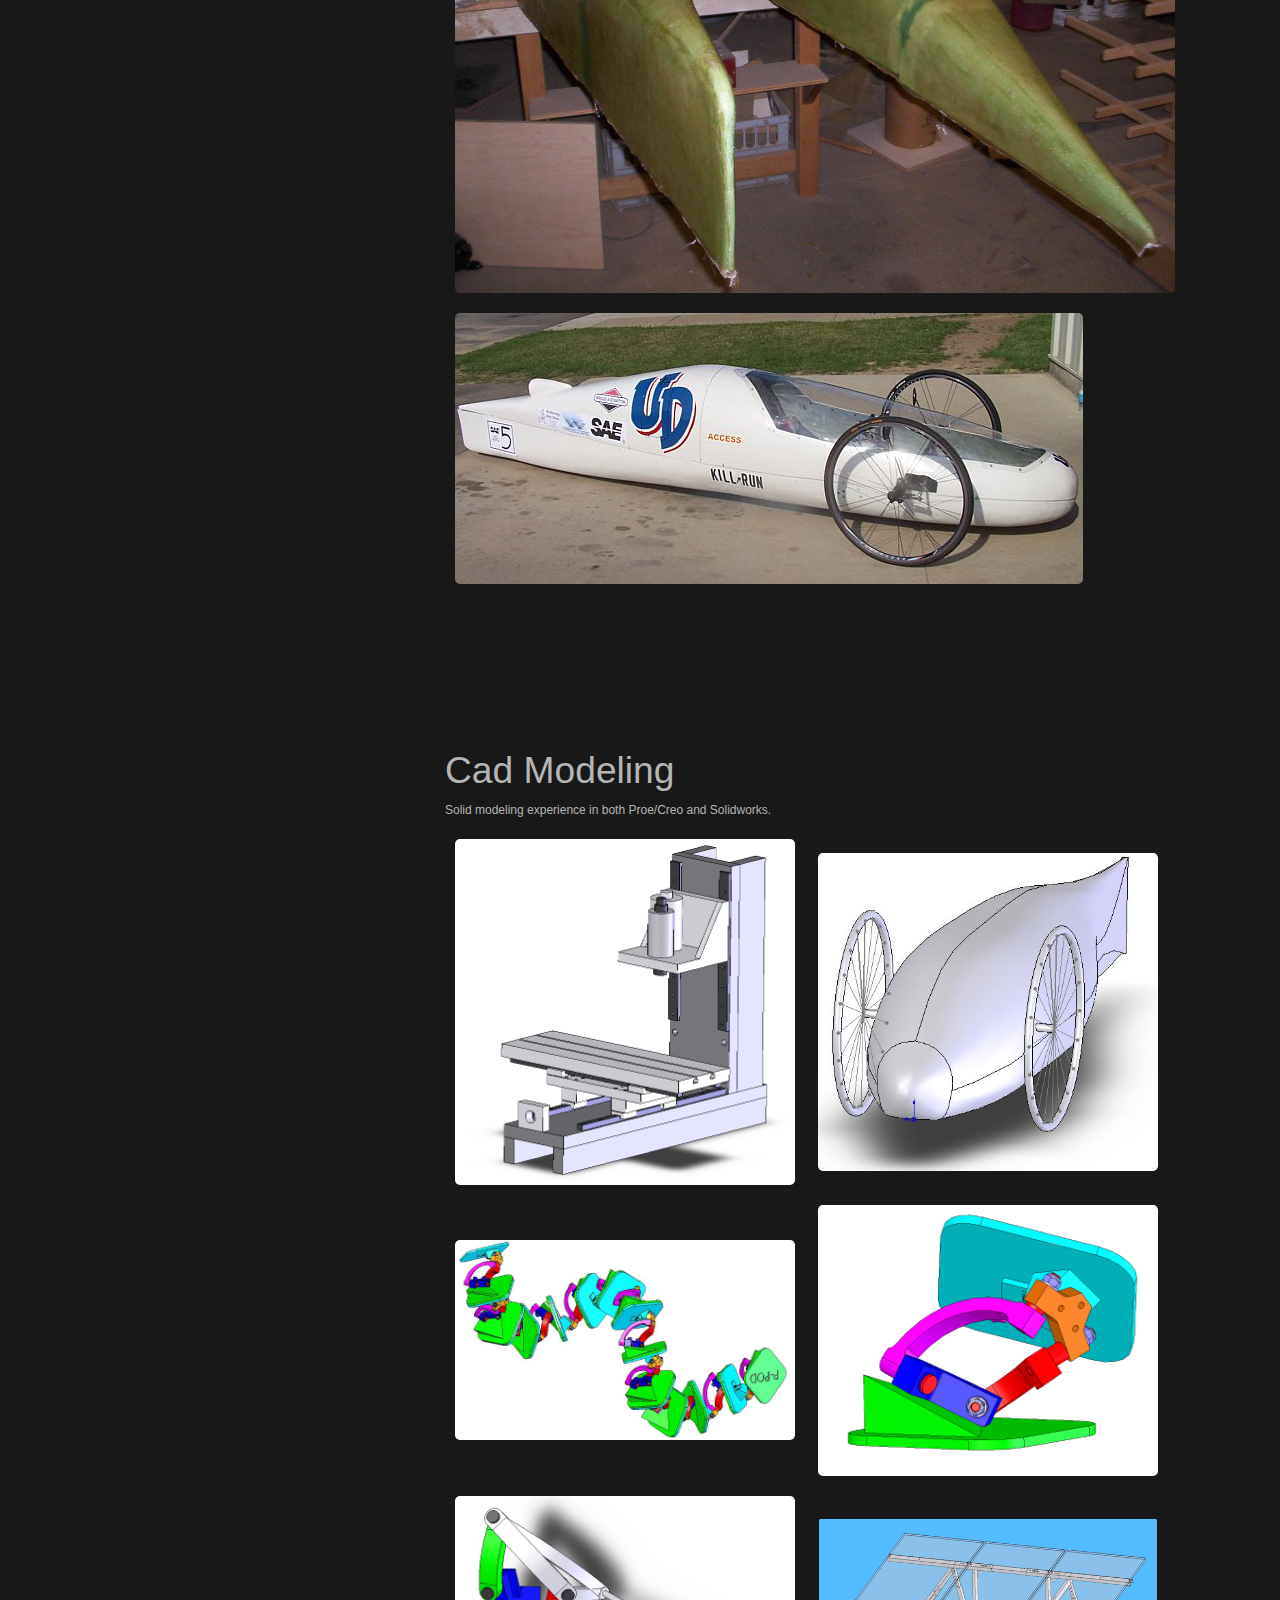
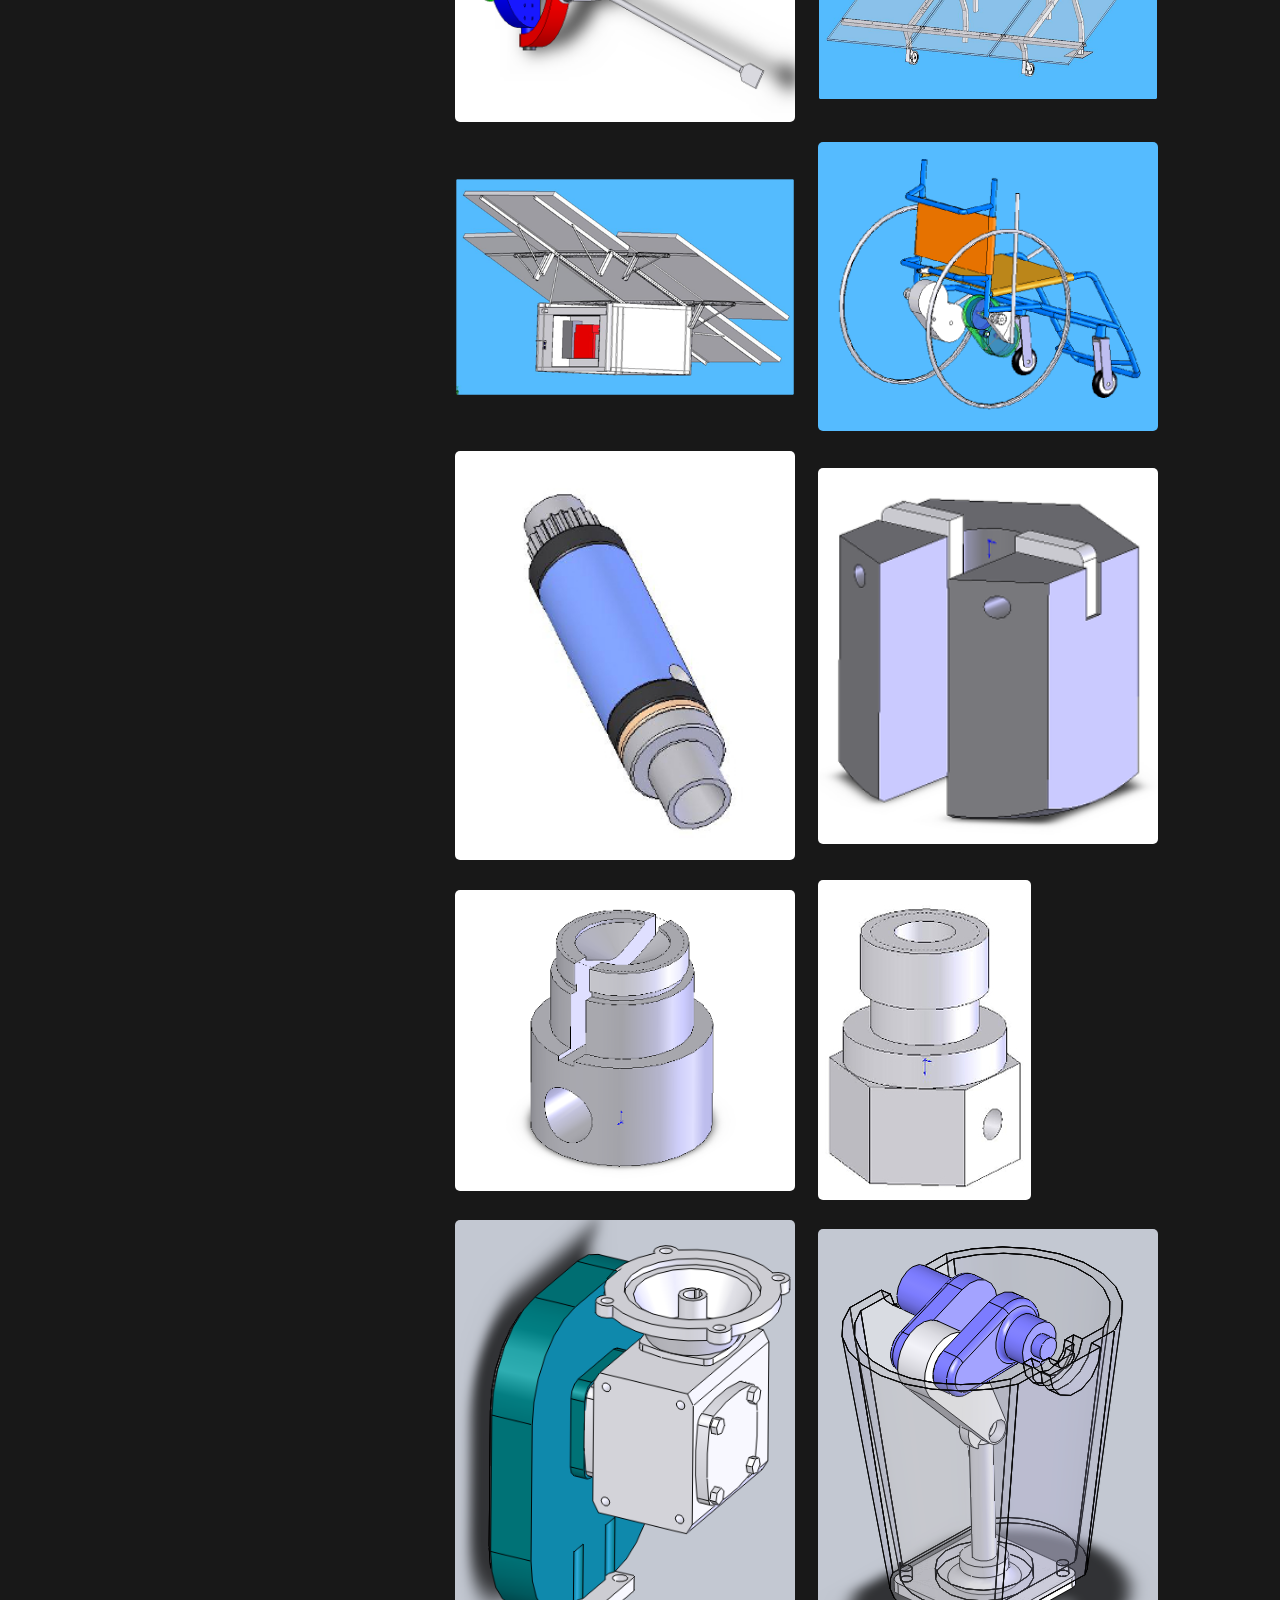
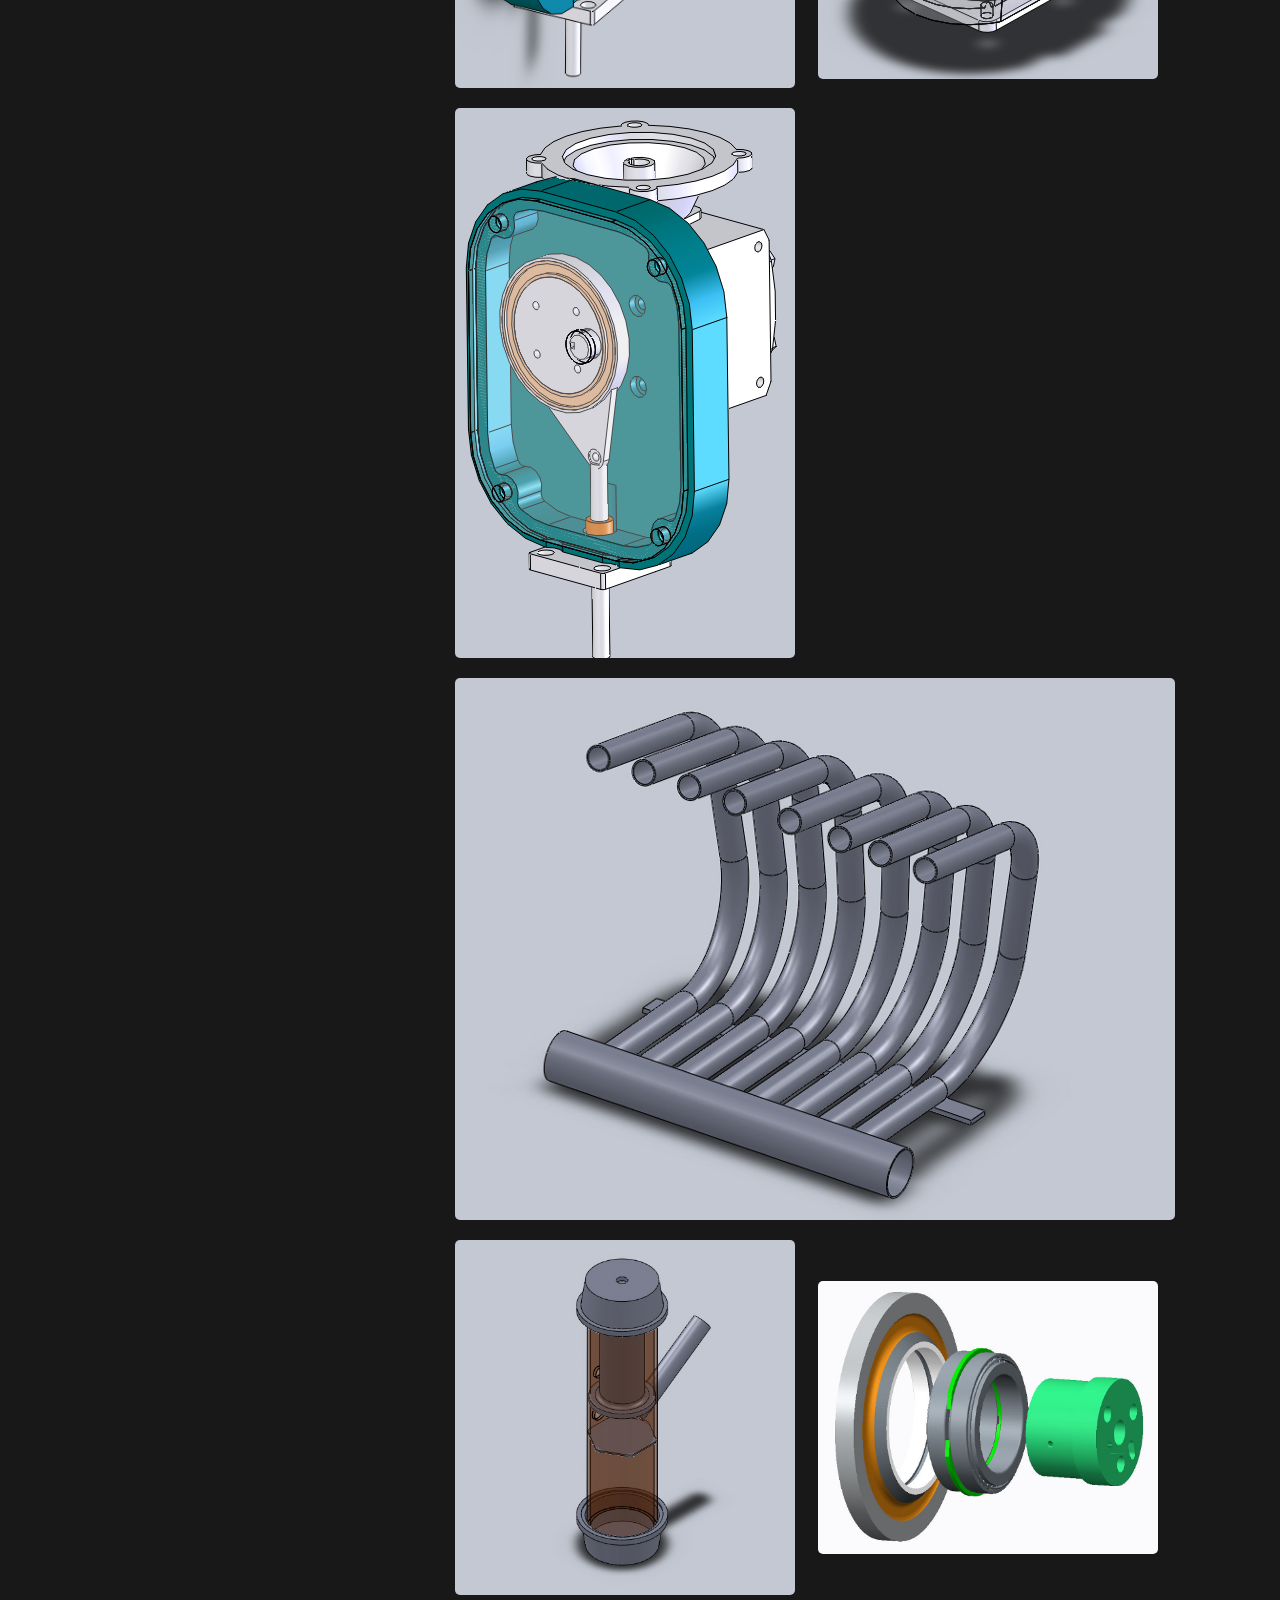
<file: index_edit2.html>
<!DOCTYPE html>
<html lang="en">
  <head>
    <meta charset="utf-8">
    <meta http-equiv="X-UA-Compatible" content="IE=edge">
    <meta name="viewport" content="width=device-width, initial-scale=1">
    <title>Brendan J. O'Grady</title>

    <!-- Bootstrap -->
    <link href="css/bootstrap.min.css" rel="stylesheet">
    <link href="css/portfolio1.css" rel="stylesheet">

    <!-- HTML5 Shim and Respond.js IE8 support of HTML5 elements and media queries -->
    <!-- WARNING: Respond.js doesn't work if you view the page via file:// -->
    <!--[if lt IE 9]>
      <script src="https://oss.maxcdn.com/libs/html5shiv/3.7.0/html5shiv.js"></script>
      <script src="https://oss.maxcdn.com/libs/respond.js/1.4.2/respond.min.js"></script>
    <![endif]-->
  </head>
  <body>
    

    <!-- jQuery (necessary for Bootstrap's JavaScript plugins) -->
    <script src="https://ajax.googleapis.com/ajax/libs/jquery/1.11.0/jquery.min.js"></script>
    <!-- Include all compiled plugins (below), or include individual files as needed -->
    <script src="js/bootstrap.min.js"></script>
      
      <div id="header-cont" class="row top-spacing">
      
      <div id="headername" class="affix">
            <h1 id="logo">BRENDAN O'GRADY</h1>
          
          
          </div>
<div class="container">
    
    
        
    <div class="row">
      
	    <div class="col-md-4" id="nav-bar">
            
            <div class="affix">
            <!-- <h1 id="logo">BRENDAN O'GRADY</h1> -->
            
	        <ul class="nav">
	            <li><h5><a href="#index">Introduction</a></h5></li>
                <li><h5><a href="#mechDe">Mechanical Design</a></h5></li>
                <li><h5><a href="#thesis">Graduate Thesis</a></h5></li>
                <li><h5><a href="#electronics">Electronics</a></h5></li>
                <li><h5><a href="#composites">Composites</a></h5></li>
                <li><h5><a href="#cadmodels">CAD Modeling</a></h5></li>
	            <li><h5><a href="#contact">Contact Info</a></h5></li>
                <li><h5><a href="#downloads">Downloads</a></h5></li>
            </ul>
	    </div>
            </div>
	    <div class="col-md-8" id="main-bar">
            <a name="index"></a>
	        <img id="pic1" src="pics/brendan1.jpg">
            <p>I am a Mechanical Engineer with a passion for designing and creating. I have a Bachelors and Masters Degree in Mechanical Engineering from the University of Dayton. During graduate school I was a contract worker for the Air Force Research Labs at Wright-Patterson Air Force Base where I did research on morphing wing mechanisms. I also spent time working on spherical mechanisms in grad school. <br><br>
            For the past four years I ahve been working as a design engineer for Cummins Inc., working on diesel engines. During my time at Cummins I have worked on geartrain components, castings and housings, valvetrains and camshafts. At Cummins I have been using Analysis Led Design tools throughout the product design procedure and have also performanced a lot of structural analysis, thermal analysis and dynamic analysis.<br><br>
            In addition to the professional work I have done, I also get involved in many engineering projects to learn new skills and expand my engineering knowledge.
            </p>
            <a name="mechDe"></a>
            <p></p>
            
	       <br><br><br><br><br><br><br>

<h2>Mechanical Design</h2>
            
<h3></h3>
<p></p>


<h3>Valvetrain Work</h3>
<p>At Cummins my primary responsibility is with camshaft design and valvetrain anlaysis. Through this work I have been responsible for updating dynamic analysis models for different engines and creating a camshaft design and optimization methodology.</p>
            
            


<h3>Geartrain Design</h3>
<p>One of the first projects I worked on as Cummins was a geartrain accessory drive. These accessory drives or power take-offs are used to drive external pumps for hydraulics. On this particular project the idler gear was failing. As part of this project I re-designed the idler gear to accomodate a tapered roller bearing that was better able to handle the loads required to drive hydraulic pumps.</p>
<img class="img-responsive" id="GRpic" src="pics2/gearcad.jpg">
<img class="img-responsive" id="GRpic" src="pics2/gearassmcad.jpg">





<h3>Bolted Joint Design</h3>
<p>Correct capscrew number and size as well as assembly procedure is important for ensuring the integrity of fastened components. During my time at Cummins I utilized many tools to design and analysis bolted joint systems.

For issues found in systems where the simplified calculations are not sufficient a more detailed bolted joint analysis was performed using Ansys and the forces and moments acting on the capscrews in a system. All of the work done both calculations and further analysis are based on the bolted joint standard VDI-2230.</p>
<img  id="BJpic" src="pics/bjansys5.jpg">
<img  id="BJpic" src="pics/bjansys2.jpg">
<img  id="BJpic" src="pics/bjansys4.jpg">








<h3>Failure Analysis</h3>
<p>During testing when a component fails the approach taken to analysis the failure is a physics based approach that steps through a fault tree of possible failure modes and based on measurements, testing or analysis aims to define the root cause and propose solutions.</p>
<br><br>
            
<img  id="ghpic" src="pics2/ghcrackpic.jpg">
<p>In the example shown the system being tested was a geartrain accessory drive with a hydraulic pump attached directly to the housing. The mass of the pump puts a bending moment on the gear housing and also changes the natural frequency of the system. The physics based approach to root cause investigation starts by defining the problem and splitting up the cause with the system having higher loading than it was designed for, or having insufficient strength. In this case the latter item leads you to investigate the material properties of the failed component as well as look at the crack initiation and propogation. Then investigating if the system was loaded higher than what it was designed for leads into looking. It was found that the natural frequency of the pump system was excited by engine firing. The analysis correlated well with actual vibration test data.</p>
            
<img  id="datapic" src="pics2/ghcrackdata.png">
            <img  id="crackpic" src="pics2/ghcrackansys.png">
            <img  id="crackpic" src="pics2/ghcracksol.png">
            


<h3>Casting Design</h3>
<p>As part of severel projects I have worked on castings such as flywheel housings and gear housings and have done solid modeling for the base casting and machining models as well as structural analysis.</p>

<img  id="castpic" src="pics2/fwhcad.jpg">
<img  id="castpic" src="pics2/fwhansys.jpg">
<img  id="castpic" src="pics2/fwhansys1.jpg">
<img  id="castpic" src="pics2/ghcad.jpg">
            
<img id="castpic" src="pics2/LPbase_casting.png">
<img id="castpic" src="pics2/LPbase_machining.png">



<h3>Thermal Analysis</h3>

<p>In many instances design changes can lead to certain components having a higher heat input than they were designed for. On a heat shield project I needed to figure out if moving the turbocharger position would cause thermal issues on a composite part. Through setting up a thermal analysis model I was able to define the severity of the increase in temperature and also propose options for the types of heat shields that would allow the component to survive.</p>

<img  id="HSpic" src="pics2/hsthermansys.jpg">
<img  id="HSpic" src="pics2/hsthermansys3.jpg">
<img  id="HSpic" src="pics2/hsthermansys2.jpg">
            
            
<a name="thesis"></a>
            <p></p>
            <br><br><br><br><br><br><br>

            
<h2>Graduate Thesis</h2>

<h3>Thesis Summary</h3>
<p>During graduate school my thesis work consisted of morphin wing mechanisms research. The model used was a simplified morphing wing mechanism that allows the swing angle and the chord length to be adjusted. As the wing is continually made lighter and lighter the assumption is that the flexibility of the system will increase. The research aimed to investigate the optimal actuator placement with increased flexibility. Both a dynamic simulation modle and experimental test setup was used for the research. The test setup was designed in solidworks and built with LabView to control the test setup and integrate all fo the sensors. A DOE was run with the setup and the results used to calibrate the computer simulation model.</p>
<img class="img-responsive" id="pic2" src="pics/ThreeCellTestSetup.jpg">
<br><br>
<h3>Test Rig</h3>
<p>The test setup consisted of the wind mechanism with disctrete connection points for the actuator placement and flexible spars. The test setup was actuated by pneumatic cylinders that were supplied air by pressure regulators controlled by LabView. LabView was also used for all of the sensor integration. The sensors included and LVDT to measure the stroke of the pnuematic cylinders, in-line load cells to measure the force applied and a potentiometer used as a rotary encoder to measure the angular position of the wing mechanism.</p>
<img class="img-responsive" id="pic2" src="pics/ThreeCellDAQ.jpg">
<img class="img-responsive" id="pic2" src="pics/ThreeCellScreen.jpg">
<br><br>
<h3>Computer Model</h3>
<p>MSC adams was used for the dynamic simulation of the wing mechanism, initially a model of the wind was built then the model was parameterized and MATLAB/Simulink was used to update the model based on parameter changes as well as execute the model as part of a larger optimization script. Since the main research topic was investigating actuator placement as flexibility changes, NASTRAN was also used to iterate through changes in link flexibility to input the modal frequencies into the ADAMS model.</p>

<img class="img-responsive" id="pic2" src="pics/ThreeCellAdams.png">

            
<a name="electronics"></a>
            <p></p>
            
<br><br><br><br><br><br><br>

<h2>Electronics Projects</h2>


<h3>Circuit Design</h3>
<p>As part of a laser distance sensor project, I designed the break out board circuit for the CMOS line-scan sensor. The board schematic was designed made in EaglePCB software as well as the board routing. The challenge was to create as small of a footprint as possible. </p>

<img  id="LDSpic" src="pics2/cmosbb_shm.png">
<img  id="LDSpic" src="pics2/cmosbb_trace.png">
    <img  id="LDSpic" src="pics2/LDS_board1.jpg">
<img  id="LDSpic" src="pics2/LDS_board2.jpg">



<!--<img class="img-responsive" id="pic2" src="pics/acservodrive.jpg">-->





<h3>Hobby Robotics</h3>
<p>Both electronics and computer science have always been an interest of mine. Hobby robotics projects have helped me learn more about electronics, microcontrollers, motor control and computer science concepts.</p>
<p>For the two wheeled robot I used a raspberry pi to provide the brains of controlling the robot and an arduino to control the motors and distance sensors, with serial communication between the two.</p>

            
            <a name="composites"></a>
            <p></p>

<br><br><br><br><br><br><br>

<h2>Composites</h2>
<br><br>
<h3>Bicycle Frame</h3>
<p>A project to build a mountain bike frame</p>
<img class="img-responsive" id="Vpic2" src="pics2/compbike1.png">
<img class="img-responsive" id="Vpic2" src="pics2/compbike2.png">
<img class="img-responsive" id="Vpic2" src="pics2/compbike3.png">

<img class="img-responsive" id="Vpic2" src="pics2/compbike5.png">

<br><br>
<h3>Surfboard</h3>
<img class="img-responsive" id="Spic2" src="pics2/surfboardbuild.jpg">
<img class="img-responsive" id="Spic2" src="pics2/surfboard.jpg">
            
<br><br>
            
<h3>Supermileage Vehicle</h3>
<img class="img-responsive" id="pic2" src="pics2/compositecar.jpg">
<img class="img-responsive" id="pic2" src="pics2/SMV.jpg">


<a name="cadmodels"></a>
            <p></p>

<br><br><br><br><br><br><br>
            
            
<h2>Cad Modeling</h2>
            <p>Solid modeling experience in both Proe/Creo and Solidworks.</p>
<img id="halfpic" src="pics2/cncmill.png">
<img id="halfpic" src="pics/smvmodel.jpg">
<img id="halfpic" src="pics2/snakeppod.jpg">

<img id="halfpic" src="pics2/PPod.png">

<img id="halfpic" src="pics2/Rowbot.png">
<img id="halfpic" src="pics/solar1.png">
<img id="halfpic" src="pics/solar3.png">
<img id="halfpic" src="pics2/finaldesignback.gif">
<img id="halfpic" src="pics2/Spindle.jpg">
<img id="halfpic" src="pics2/JackParts_1.png">
<img id="halfpic" src="pics2/JackParts_2.png">
<img  src="pics2/breathervalve.jpg">


            <img id="elpump" src="pics2/Elec_pump2.png">
            <img id="elpump" src="pics2/Elec_pump1.png">
            <img id="elpump" src="pics2/Elec_pump3.png">
            

<img  src="pics2/FireplaceBlowerGrate.JPG">
<img id="halfpic" src="pics2/Gasifer.JPG">
<img id="halfpic" src="pics2/gearassmcad.jpg">





            <a name="contact"></a>
            <p></p>

<br><br><br><br><br><br><br>

<h2>Contact Info</h2>
            
            <h4>Brendan O'Grady</h4>
            <h4>Email: <a href="mailto:ogradybj@gmail.com">ogradybj@gmail.com</a></h4>




<a name="downloads"></a>
            <p></p>

<br><br><br><br><br><br><br>

<h2>Downloads</h2>
            <h4><a href="http://path.to/files/BrendanOGrady.pdf">Brendan O'Grady Resume</a></h4>
            <h4><a href="http://path.to/files/BrendanOGradyPortolio2010.pdf">2010 Portfolio</a></h4>
            







            
         
            
            
	        
	    </div>
        </div>
    </div>
	    <div id="footer"></div>
	    
	      
      
      
  </body>
</html>
</file>
<file: css/portfolio1.css>
.detail {
    padding: 5px;
    border-style:solid;
    border-width: 1px;
    border-color:#333333;
    border-radius: 5px;
    width: 90%;
    
}

.top-spacing {
           
}


#header-cont {
    width:100%;
    height: 100px;
    
    
    }
    
#headername {
    
 left: 50px; 
    position: fixed;
    height: 100px;
    top: 0;
    width: 100%;
    z-index: 100;
    margin-top:100px;
}
    
#nav-bar {
 margin-top:150px; 
 left: 50px;
    
    
    
}

h1 .logo {
    margin: 5px;
    
}
#pic1 {
    
    width: 65%;
    margin-bottom: 20px;
    
}
#Spic2 {
    
    float: left;
    
}
#Vpic2 {
    
    width: 45%;
    float: left;
    
}

#GRpic {
    width: 55%;  
    height: auto;
}

#BJpic {
    width: 45%;  
    height: auto;
}
#RLpic {
    width: 45%;  
    height: auto;
}
#Vlift {
    width: 90%;  
    height: auto;
}


#ghpic {
    width: 75%;  
    height: auto;
}
#HSpic {
 width:48%;   
    
}
#datapic {
    width: 95%;
    
}

#crackpic {
    width: 45%;
    
}
#castpic {
    width: 45%;
    
}
    
#LDSpic {
    width: 40%;
       
}
   
#elpump {
 width: 48%;   
    
}

#halfpic {
 width: 48%;   
    
    
}


img {
    padding: 10px;  
    border-radius: 15px;
}

body {
    background-color: #181818;
    color: #B5B5B5;
    font: 120%/1.5em "Helvetica Neue", Helvetica, Arial, Geneva, sans-serif;
    margin: 25px;
    
}

div {
    padding: : 5px;
    border-width: 4px;
}


a:link {color:#888888;}      /* unvisited link */
a:visited {color:#929292;}  /* visited link */
a:hover {color:#FFFFFF;
    text-decoration: none}  /* mouse over link */
a:active {color:#FFFFFF;}  /* selected link */

a {
    text-decoration: none;
    
}


ul {
    
    list-style-type: none;
}

ul .nav-bar-links {
    font-size: 15px;
}
    
h2 {
 font-size:310%;  
    
}

#footer {
    width: 100%;
    height: 50px;
    clear: both;
}


#bod {
    padding-top: 20%;
    
}

#main-bar {
    
  margin-top:200px;
}
</file>
